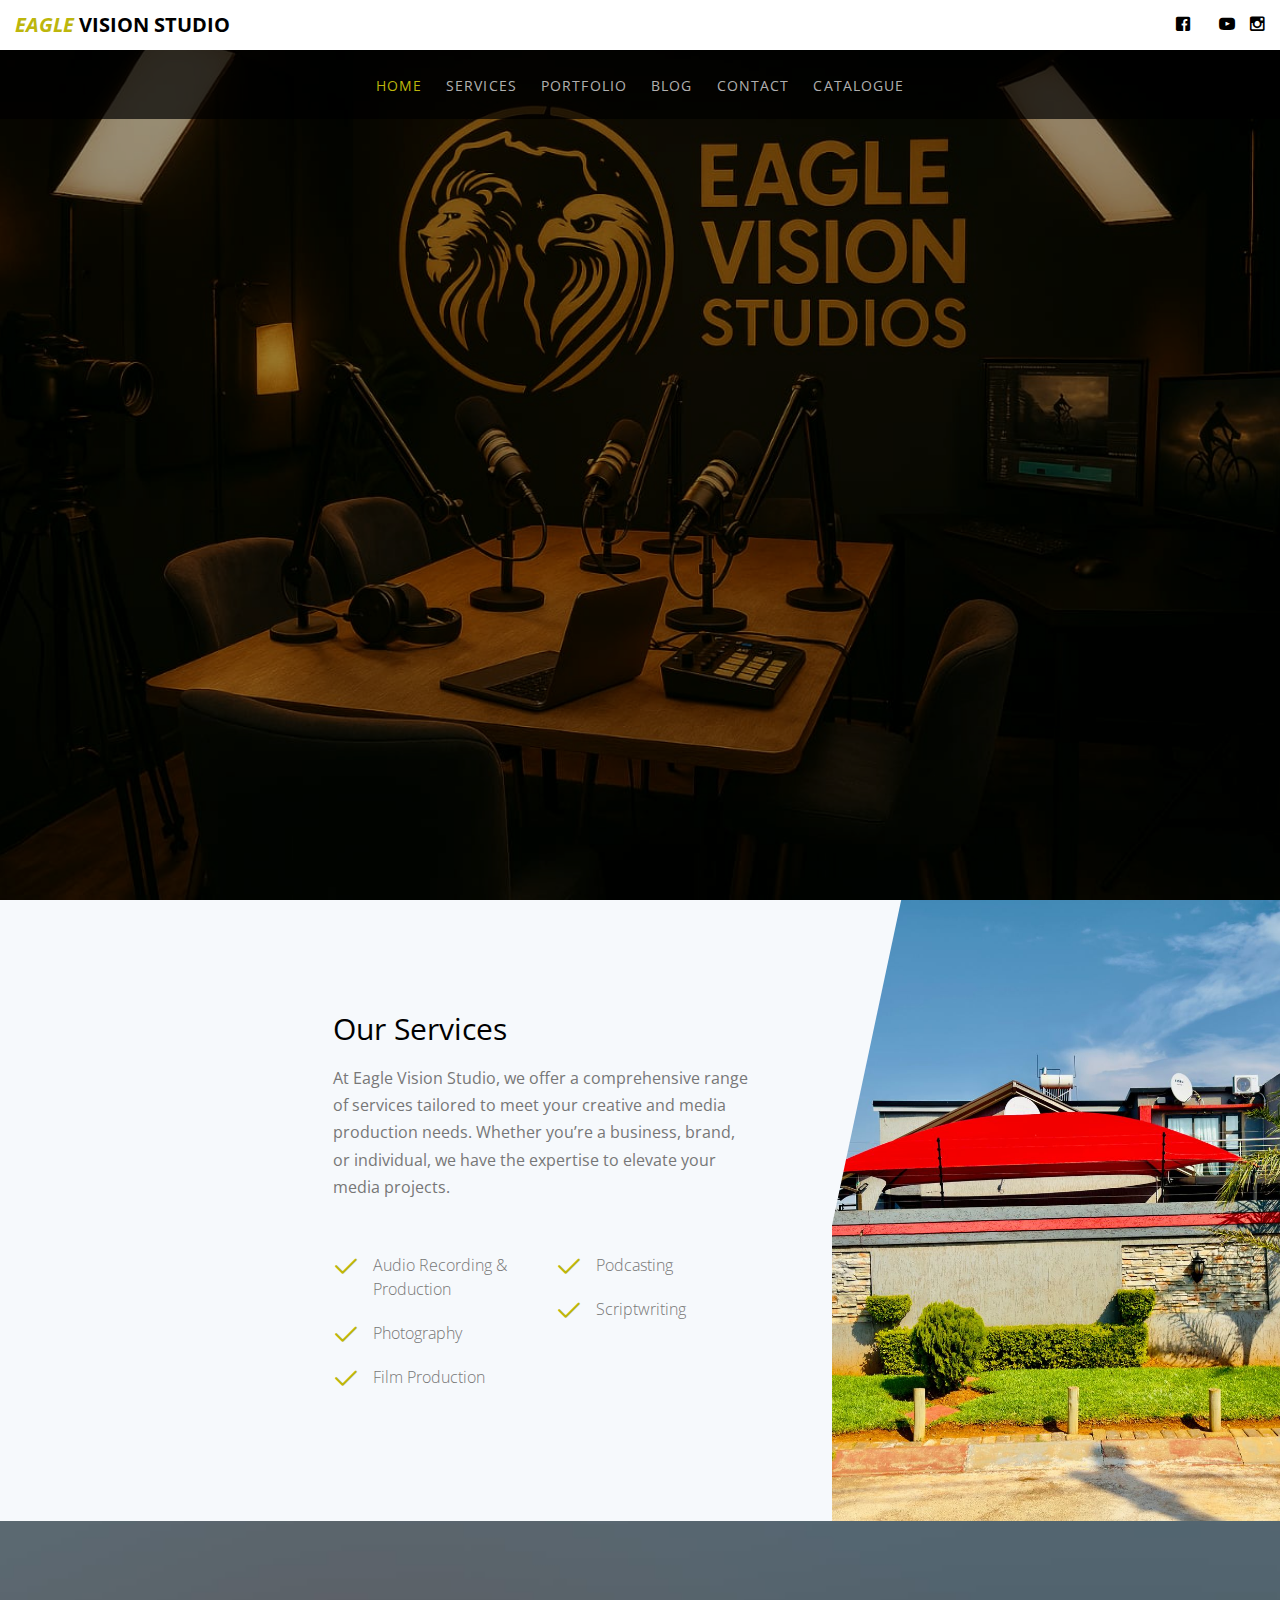
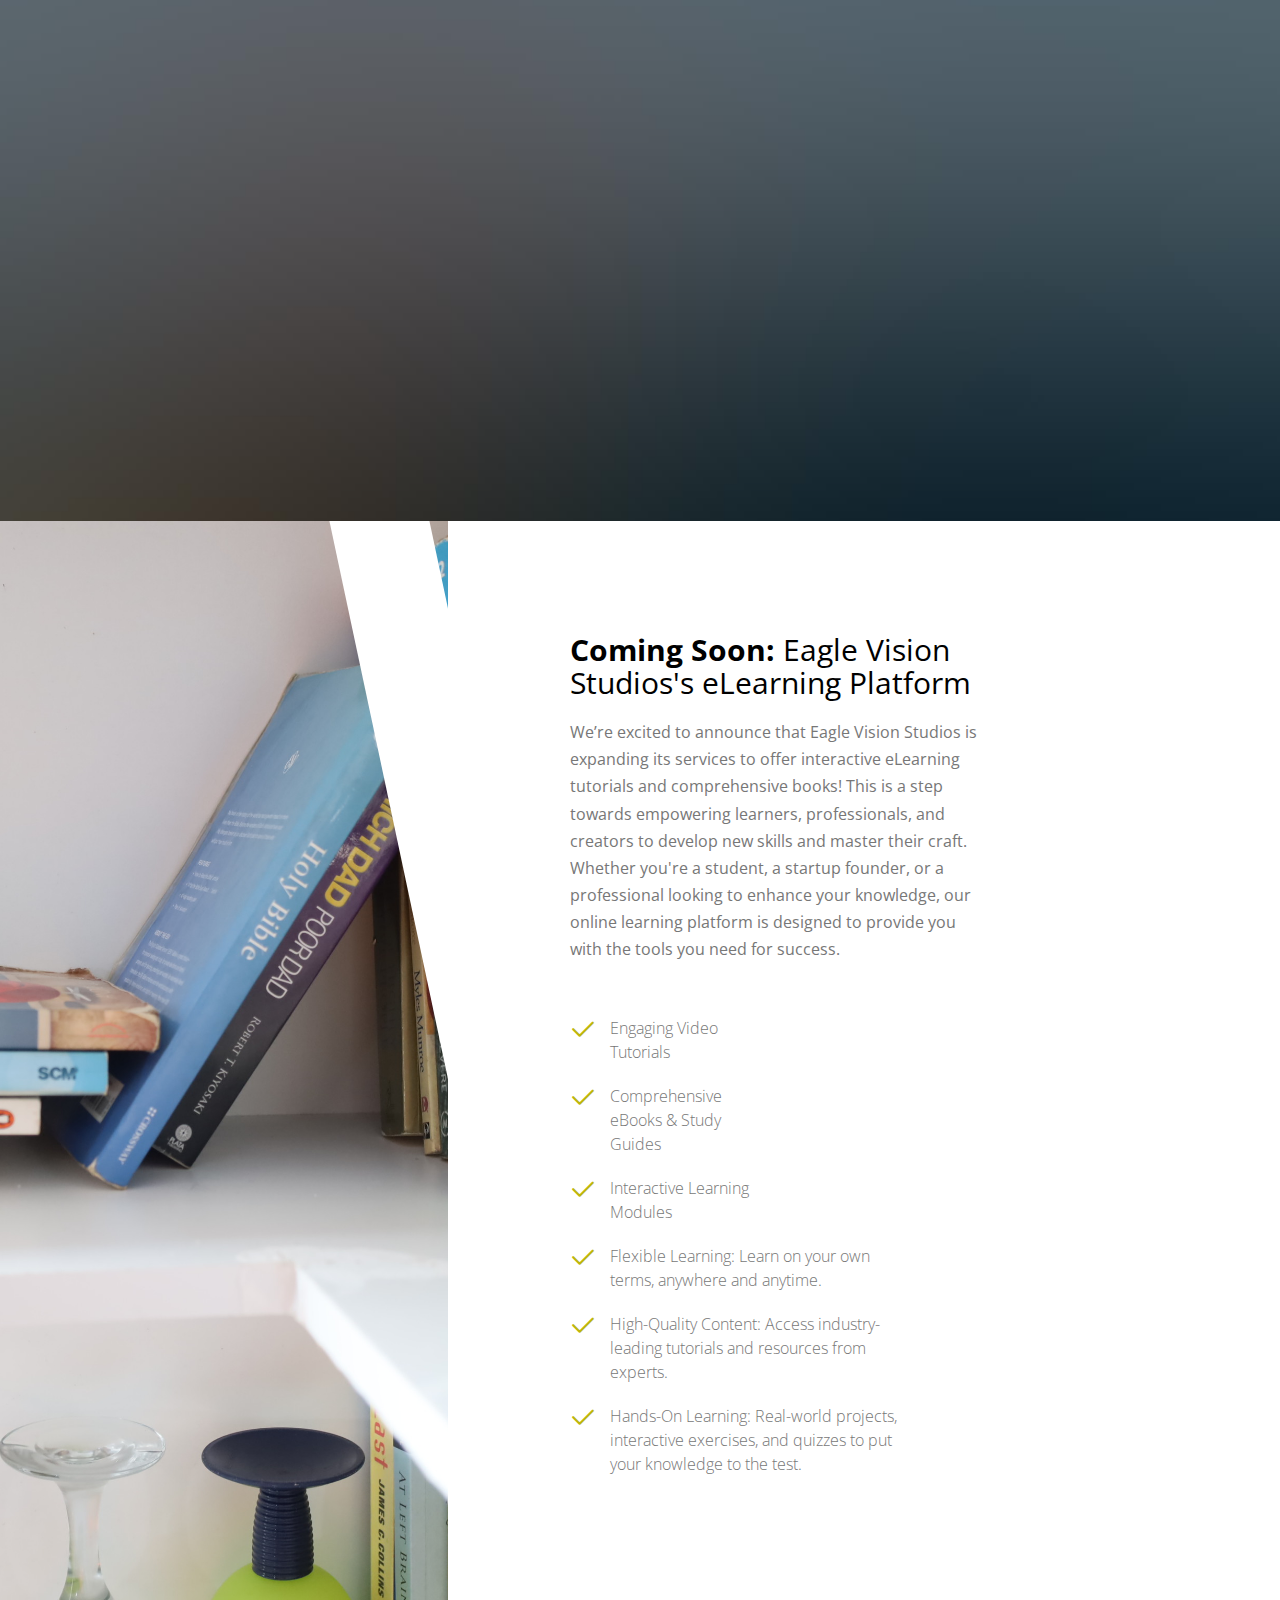
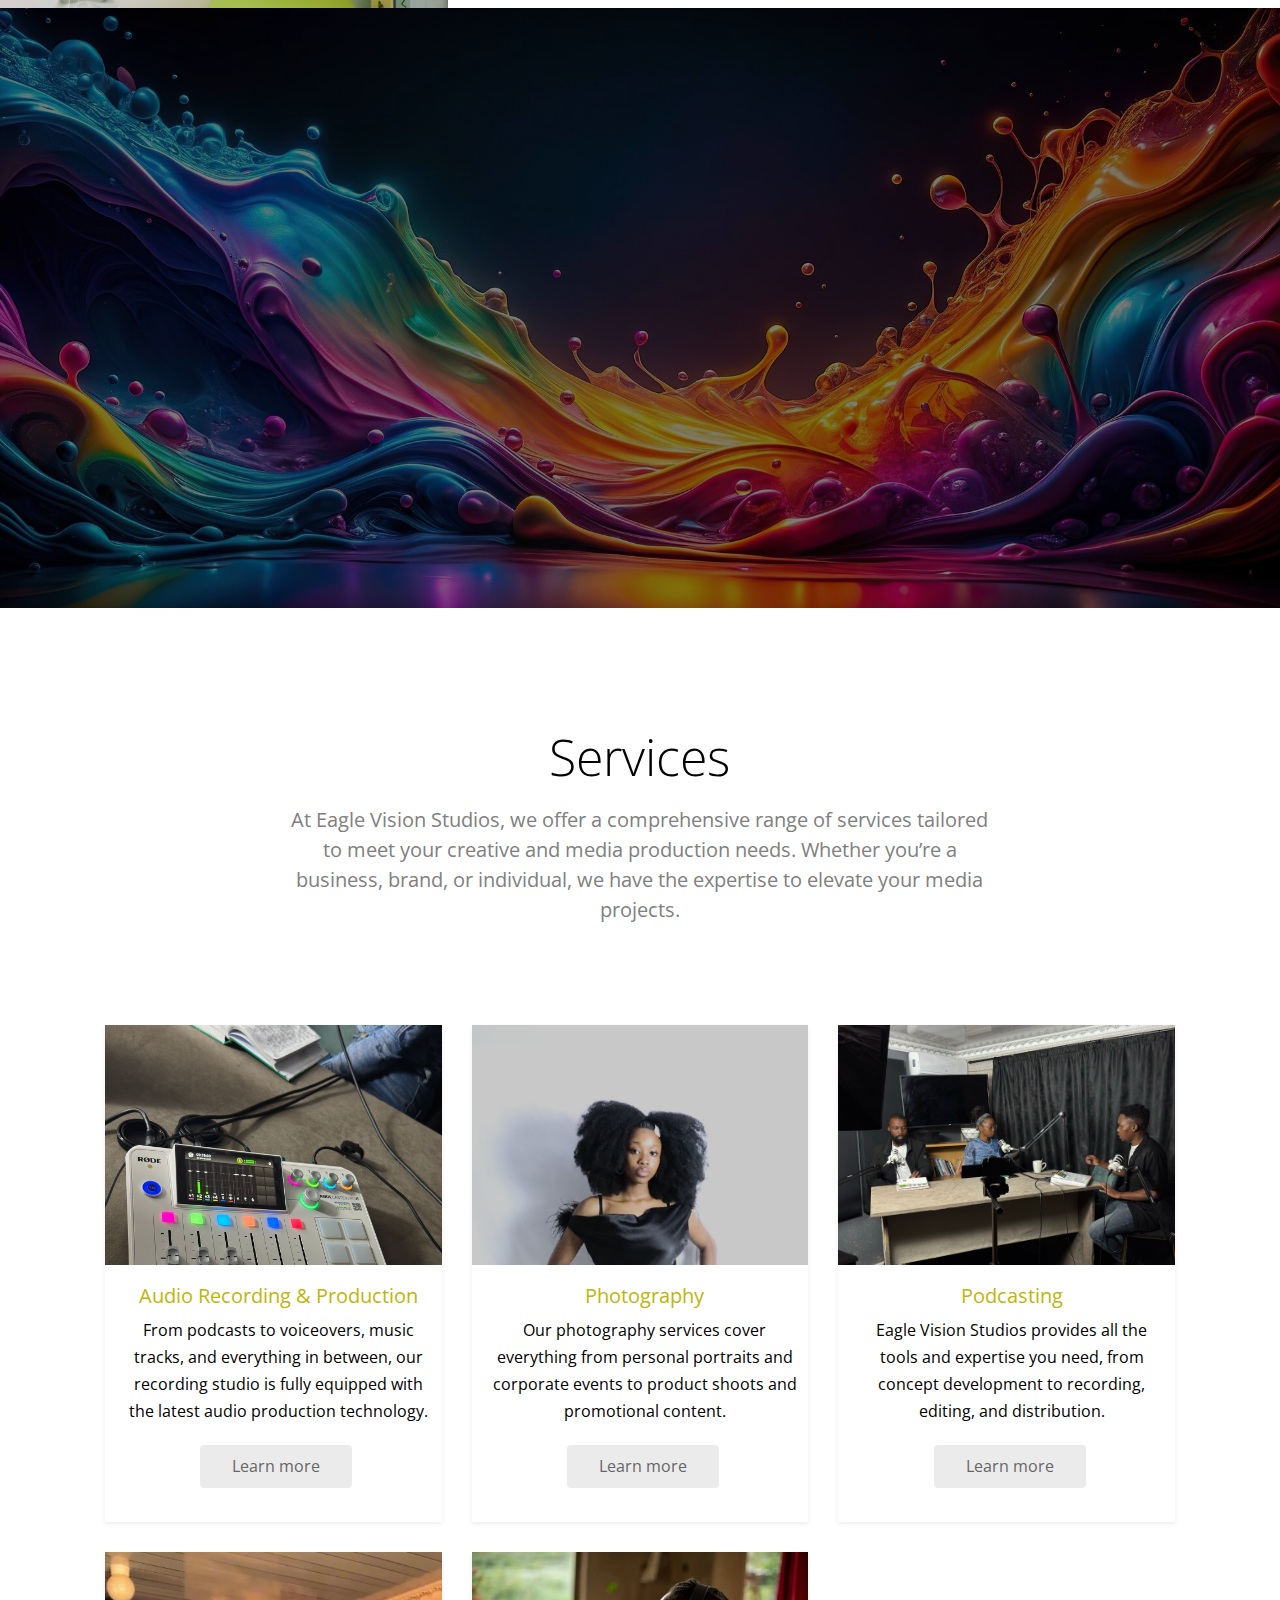
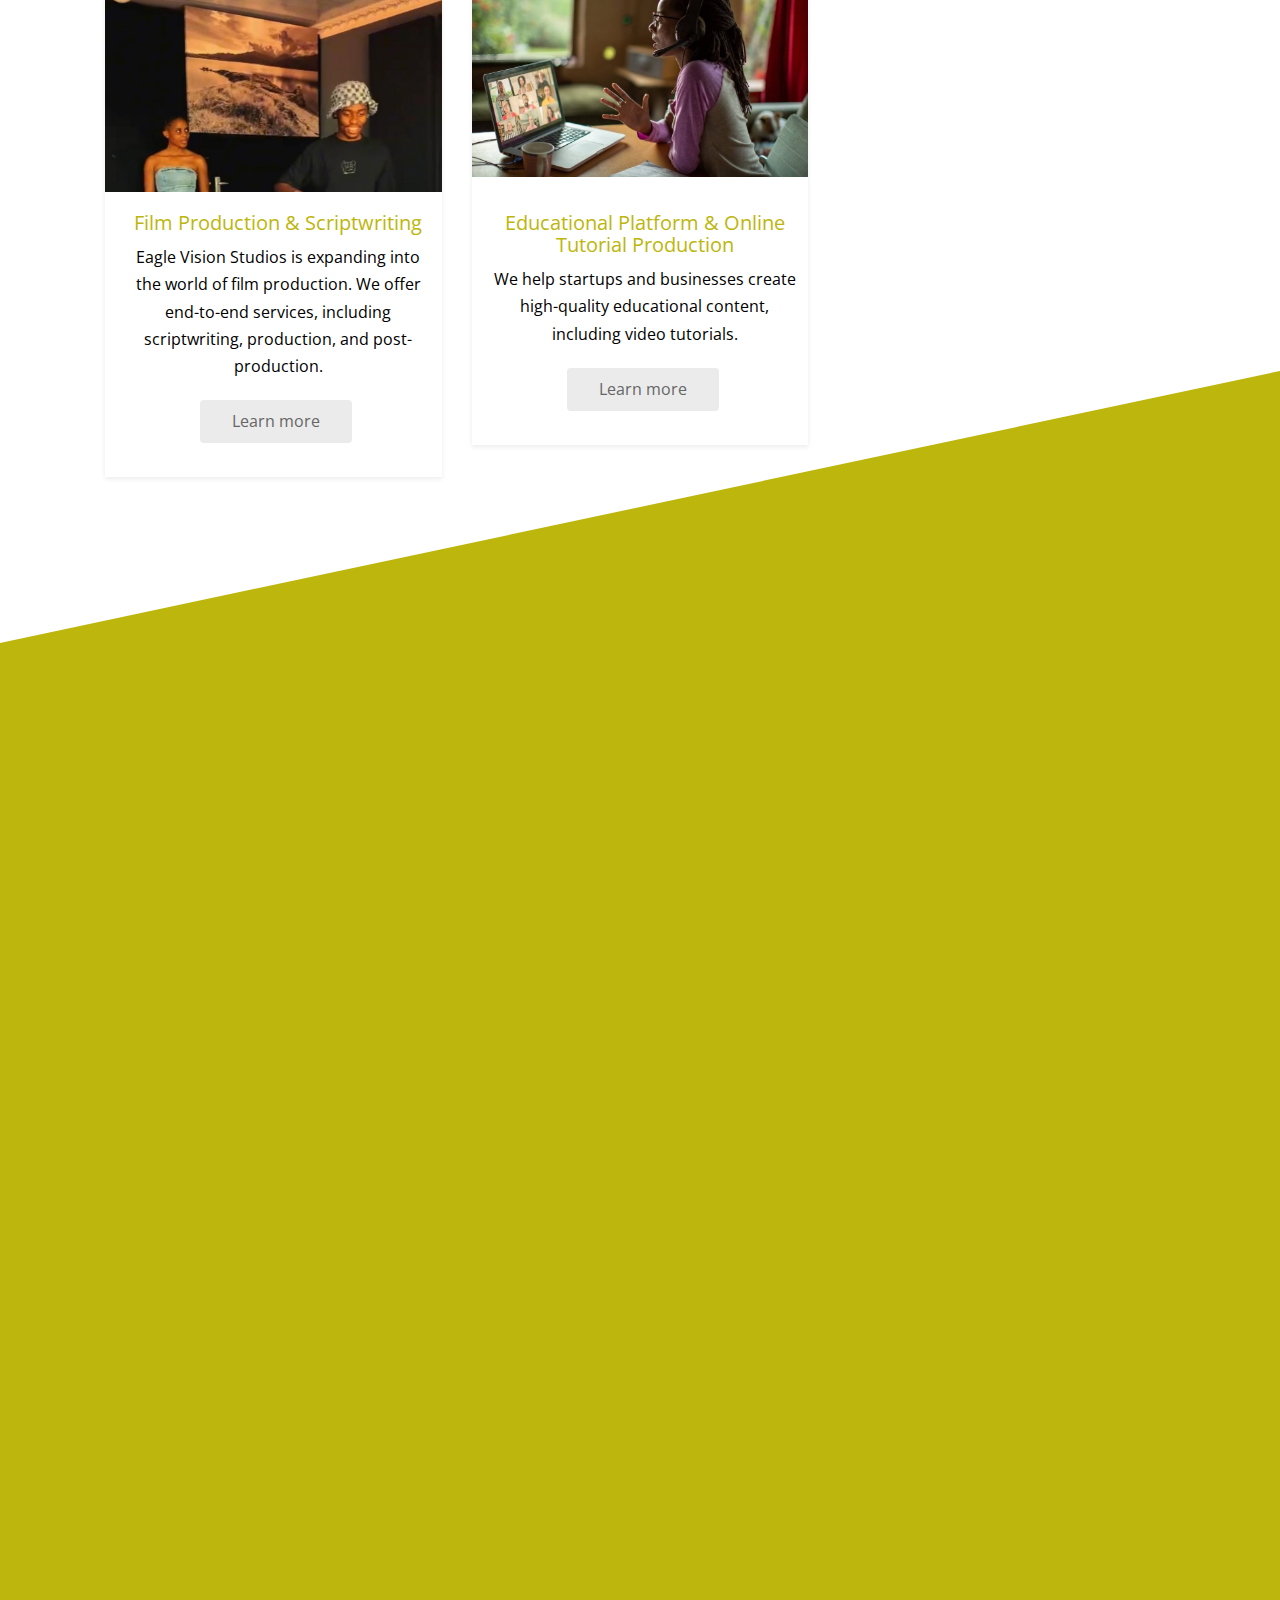
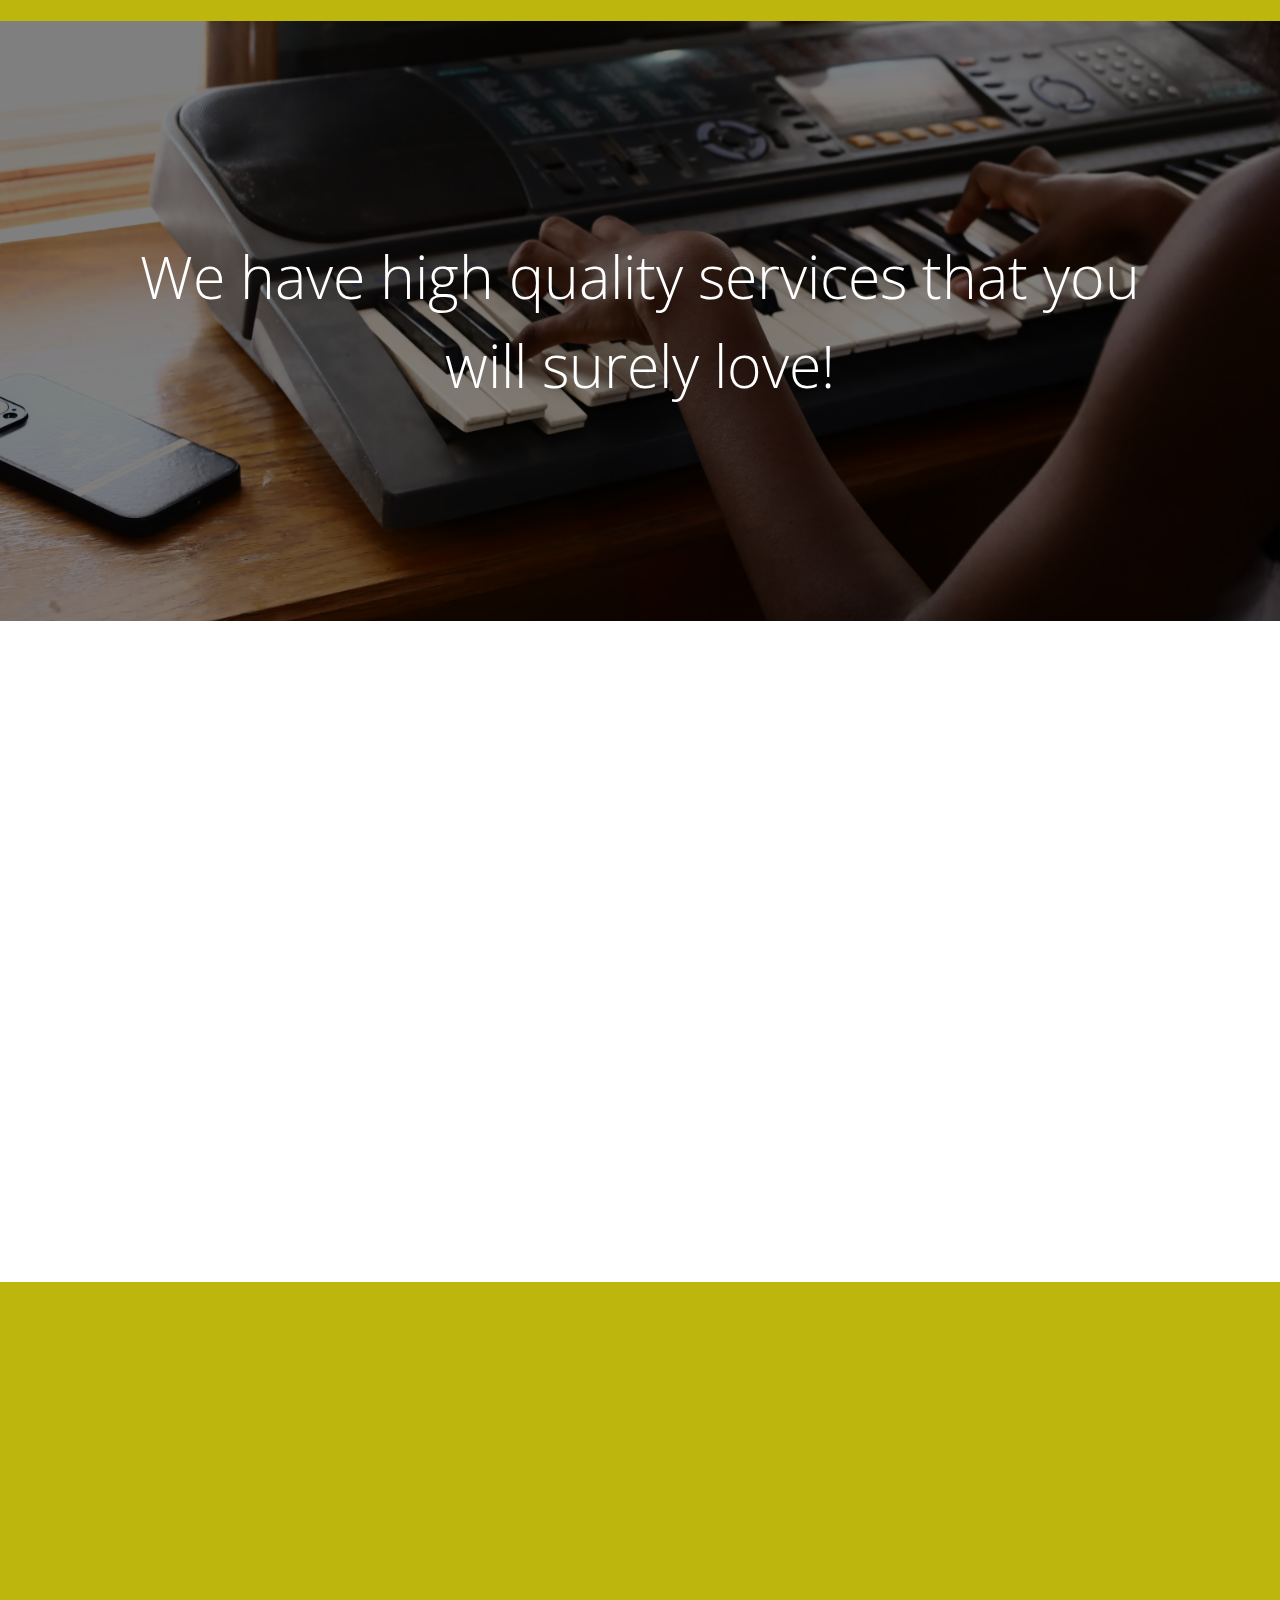
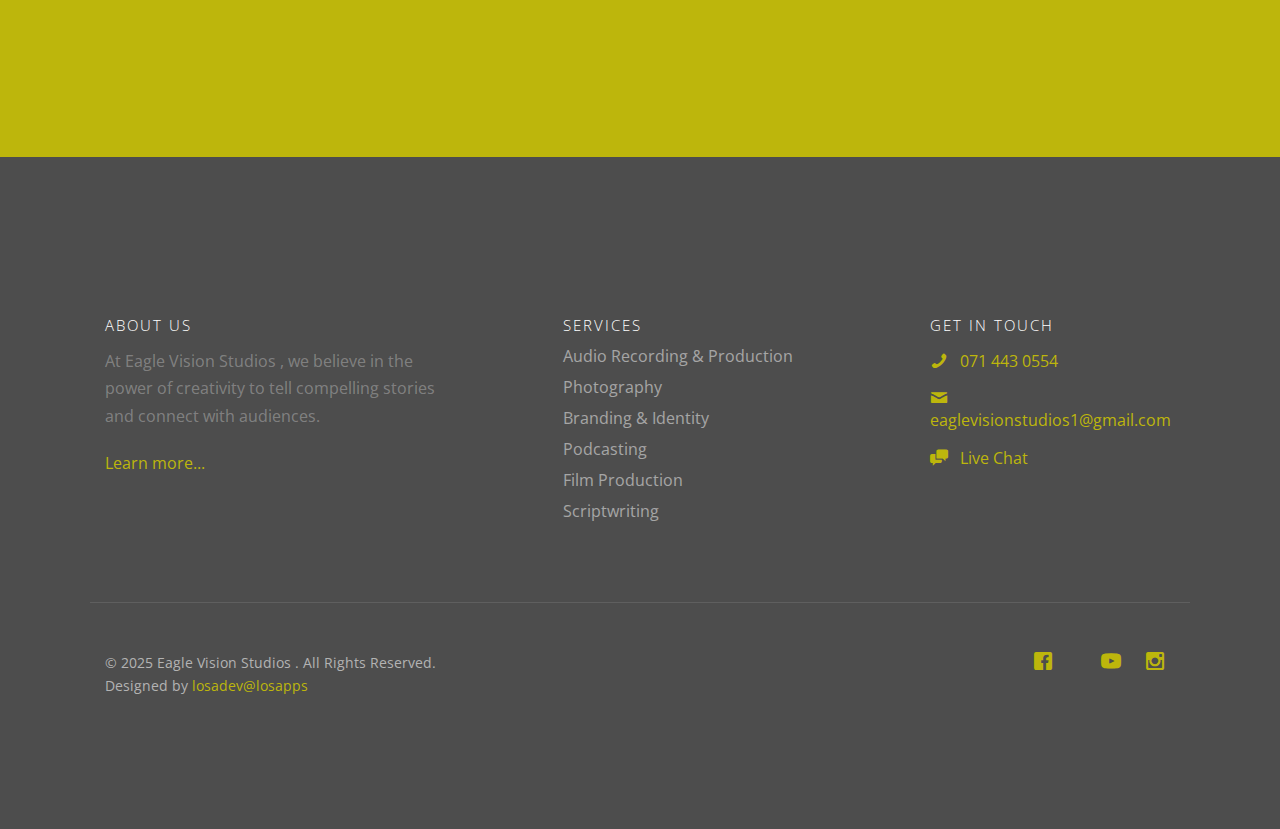
<file: index.html>
<!DOCTYPE HTML>
<!--
	Aesthetic by gettemplates.co
	Twitter: http://twitter.com/gettemplateco
	URL: http://gettemplates.co
-->
<html>
	<head>
	<meta charset="utf-8">
	<meta http-equiv="X-UA-Compatible" content="IE=edge">
	<title>Eagle Vision Studios </title>
	<meta name="viewport" content="width=device-width, initial-scale=1">
	<meta name="description" content="Free HTML5 Website Template by GetTemplates.co" />
	<meta name="keywords" content="free website templates, free html5, free template, free bootstrap, free website template, html5, css3, mobile first, responsive" />
	<meta name="author" content="GetTemplates.co" />

  	<!-- Facebook and Twitter integration -->
	<meta property="og:title" content=""/>
	<meta property="og:image" content=""/>
	<meta property="og:url" content=""/>
	<meta property="og:site_name" content=""/>
	<meta property="og:description" content=""/>
	<meta name="twitter:title" content="" />
	<meta name="twitter:image" content="" />
	<meta name="twitter:url" content="" />
	<meta name="twitter:card" content="" />

	<link href="https://fonts.googleapis.com/css?family=Open+Sans:300,400,700" rel="stylesheet">
	
	<!-- Animate.css -->
	<link rel="stylesheet" href="css/animate.css">
	<!-- Icomoon Icon Fonts-->
	<link rel="stylesheet" href="css/icomoon.css">
	<!-- Themify Icons-->
	<link rel="stylesheet" href="css/themify-icons.css">
	<!-- Bootstrap  -->
	<link rel="stylesheet" href="css/bootstrap.css">

	<!-- Magnific Popup -->
	<link rel="stylesheet" href="css/magnific-popup.css">

	<!-- Owl Carousel  -->
	<link rel="stylesheet" href="css/owl.carousel.min.css">
	<link rel="stylesheet" href="css/owl.theme.default.min.css">

	<!-- Theme style  -->
	<link rel="stylesheet" href="css/style.css">

	<!-- Modernizr JS -->
	<script src="js/modernizr-2.6.2.min.js"></script>
	
	<!-- FOR IE9 below -->

	</head>
	<body>
		
	<div class="gtco-loader"></div>

	<div id="page">
	
	<div class="page-inner">

	<div id="head-top" style="position: absolute; width: 100%; top: 0; ">
		<div class="gtco-top">
			<div class="container-fluid">
				<div class="row">
					<div class="col-md-6 col-xs-6">
						<div id="gtco-logo"><a href="index.html"><em>Eagle </em> Vision  Studio</a></div>
					</div>
					<div class="col-md-6 col-xs-6 social-icons">
						<ul class="gtco-social-top">
							<!-- Facebook Link -->
							<li><a href="https://www.facebook.com/yourpage" target="_blank" title="Facebook"><i class="icon-facebook"></i></a></li>
						
							<!-- TikTok Link -->
							<li><a href="https://www.tiktok.com/@eaglevision81?_t=ZM-8vACI4nL02Y&_r=1" target="_blank" title="TikTok"><i class="icon-tiktok"></i></a></li>
						
							<!-- YouTube Link -->
							<li><a href="https://youtube.com/@eaglevisionstudios1?si=TKnQsKtC8wxc41n-" target="_blank" title="YouTube"><i class="icon-youtube"></i></a></li>
						
							<!-- Instagram Link -->
							<li><a href="https://www.instagram.com/eagle_vision_studios?utm_source=qr" target="_blank" title="Instagram"><i class="icon-instagram"></i></a></li>
						</ul>
						
					</div>
				</div>
			</div>	
		</div>
		<nav class="gtco-nav sticky-banner" role="navigation">
			<div class="gtco-container">
				
				<div class="row">
					<div class="col-xs-12 text-center menu-1">
						<ul>
							<li class="active"><a href="index.html">Home</a></li>
							<li class="has-dropdown">
								<a href="services.html">Services</a>
								<!-- <ul class="dropdown">
									<li><a href="#">Branding</a></li>
									<li><a href="#">Development</a></li>
									<li><a href="#">Web Design</a></li>
									<li><a href="#">Marketing</a></li>
								</ul> -->
							</li>
							<li><a href="portfolio.html">Portfolio</a></li>
							<li><a href="blog.html">Blog</a></li>
							<li><a href="contact.html">Contact</a></li>
							<li><a href="pricelist.html">Catalogue</a></li>
						</ul>
					</div>
				</div>
				
			</div>
		</nav>
	</div>
	
	<header id="gtco-header" class="gtco-cover gtco-cover-md" role="banner" style="background-image: url(images/main-eagle.jpeg)" data-stellar-background-ratio="0.5">
		<div class="overlay"></div>
		<div class="gtco-container">
			<div class="row row-mt-15em">
				<!-- <div class="col-md-12 mt-text text-center animate-box" data-animate-effect="fadeInUp">
					<h1><b> Eagle Vision </b>
						<br>
						<strong>Studios</strong></h1>
					<h2></h2>
 				</div> -->
			</div>
		</div>
	</header>

	<div class="flex-section gtco-gray-bg">
		<div class="col-1">
			<div class="text">

				<div class="row row-pb-sm">
					<div class="col-md-12">
					<h2>Our Services</h2>
						<p>
							At Eagle Vision  Studio, we offer a comprehensive range of services tailored to meet your creative and media production needs. Whether you’re a business, brand, or individual, we have the expertise to elevate your media projects.
						</p>
					</div>
				</div>
				<div class="row">
					<div class="col-md-6">
						<ul class="check-li">
							<li>Audio Recording & Production</li>
							<li>Photography</li>
							<li>Film Production</li>
						</ul>
					</div>
					<div class="col-md-6">
						<ul class="check-li">
							<li>Podcasting</li>
							<li>Scriptwriting</li>
						</ul>
					</div>
				</div>
			</div>
		</div>
		<div class="col-2 flex-img" style="background-image: url(images/hus-t.jpeg);"></div>
	</div>
	
	<div class="gtco-cover gtco-cover-sm" style="background-image: url(images/img_bg_2.jpg)" data-stellar-background-ratio="0.5">
		<div class="overlay"></div>
		<div class="gtco-container text-center">
			<div class="display-t">
				<div class="display-tc">
					<h1 class="animate-box">Never Stop Learning</h1>
				</div>	
			</div>
		</div>
	</div>

	<div class="flex-section reverse">
		<div class="col-1">
			<div class="text">

				<div class="row row-pb-sm">
					<div class="col-md-12">
						<h2><b>Coming Soon:</b> Eagle Vision Studios's eLearning Platform</h2>
					<p>
						We’re excited to announce that Eagle Vision Studios is expanding its services to offer interactive eLearning tutorials and comprehensive books!
						This is a step towards empowering learners, professionals, and creators to develop new skills and master their craft.
						Whether you're a student, a startup founder, or a professional looking to enhance your knowledge, our online learning platform is designed to provide you with the tools you need for success.
					</p>
					</div>
				</div>
				<div class="row">
					<div class="col-md-6">
						<ul class="check-li">
							<li>Engaging Video Tutorials</li>
							<li>Comprehensive eBooks & Study Guides</li>
							<li>Interactive Learning Modules</li>
						</ul>
					</div>
					<div class="col-md-10">
						<ul class="check-li">
							<li>Flexible Learning: Learn on your own terms, anywhere and anytime.</li>
							<li>High-Quality Content: Access industry-leading tutorials and resources from experts.</li>
							<li>Hands-On Learning: Real-world projects, interactive exercises, and quizzes to put your knowledge to the test.</li>
						</ul>
					</div>
				</div>
				
			</div>
		</div>
		<div class="col-2 flex-img" style="background-image: url(images/books.JPG);"></div>
	</div>

	<div class="gtco-cover gtco-cover-sm" style="background-image: url(images/quality_bg.jpg)" data-stellar-background-ratio="0.5">
		<div class="overlay"></div>
		<div class="gtco-container text-center">
			<div class="display-t">
				<div class="display-tc">
					<h1 class="animate-box">Quality Over Quantity</h1>
				</div>	
			</div>
		</div>
	</div>
	
	<div class="overflow-hid"> 
		<div class="gtco-section">
			<div class="gtco-container">
				<div class="row">
					<div class="col-md-8 col-md-offset-2 text-center gtco-heading">
						<h2>Services</h2>
						<p>
							At Eagle Vision Studios, we offer a comprehensive range of services tailored to meet your creative and media production needs. Whether you’re a business, brand, or individual, we have the expertise to elevate your media projects.
						</p>
					</div>
				</div>
				<div class="row">

					<div class="col-lg-4 col-md-4 col-sm-6">
						<a href="#" class="gtco-card-item">
							<figure>
								<div class="overlay"><i class="ti-plus"></i></div>
								<img src="images/aud-t.jpeg" alt="Image" class="img-responsive">
							</figure>
							<div class="gtco-text">
								<h2>Audio Recording & Production</h2>
								<p>From podcasts to voiceovers, music tracks, and everything in between, our recording studio is fully equipped with the latest audio production technology. </p>
								<p><span class="btn btn-primary">Learn more</span></p>
							</div>
						</a>
					</div>
					<div class="col-lg-4 col-md-4 col-sm-6">
						<a href="#" class="gtco-card-item">
							<figure>
								<div class="overlay"><i class="ti-plus"></i></div>
								<img src="images/pht-t.jpeg" alt="Image" class="img-responsive">
							</figure>
							<div class="gtco-text">
								<h2>Photography</h2>
								<p>Our photography services cover everything from personal portraits and corporate events to product shoots and promotional content.</p>
								<p><span class="btn btn-primary">Learn more</span></p>
							</div>
						</a>
					</div>
					<div class="col-lg-4 col-md-4 col-sm-6">
						<a href="#" class="gtco-card-item">
							<figure>
								<div class="overlay"><i class="ti-plus"></i></div>
								<img src="images/pod-t.jpeg" alt="Image" class="img-responsive">
							</figure>
							<div class="gtco-text">
								<h2>Podcasting</h2>
								<p>Eagle Vision Studios provides all the tools and expertise you need, from concept development to recording, editing, and distribution.</p>
								<p><span class="btn btn-primary">Learn more</span></p>
							</div>
						</a>
					</div>


					<div class="col-lg-4 col-md-4 col-sm-6">
						<a href="#" class="gtco-card-item">
							<figure>
								<div class="overlay"><i class="ti-plus"></i></div>
								<img src="images/film.jpeg" alt="Image" class="img-responsive">
							</figure>
							<div class="gtco-text">
								<h2>Film Production & Scriptwriting</h2>
								<p>Eagle Vision Studios is expanding into the world of film production. We offer end-to-end services, including scriptwriting, production, and post-production. </p>
								<p><span class="btn btn-primary">Learn more</span></p>
							</div>
						</a>
					</div> 

					<div class="col-lg-4 col-md-4 col-sm-6">
						<a href="#" class="gtco-card-item">
							<figure>
								<div class="overlay"><i class="ti-plus"></i></div>
								<img src="images/education_service.jpeg" alt="Image" class="img-responsive">
							</figure>
							<div class="gtco-text">
								<h2>Educational Platform & Online Tutorial Production</h2>
								<p>We help startups and businesses create high-quality educational content, including video tutorials.</p>
								<p><span class="btn btn-primary">Learn more</span></p>
							</div>
						</a>
					</div>

				</div>
			</div>
		</div>
		
		<div id="gtco-features" >
			<div class="gtco-container">
				<div class="row">
					<div class="col-md-8 col-md-offset-2 text-center gtco-heading animate-box">
						<h2>How We Work</h2>
						<p>At Eagle Vision Studios, we follow a simple, effective process to ensure that every project is completed with precision, creativity, and quality</p>
					</div>
				</div>
				<div class="row">
					<div class="col-md-4 col-sm-6">
						<div class="feature-center animate-box" data-animate-effect="fadeIn">
							<span class="icon">
								<i>1</i>
							</span>
							<h3>Discovery & Strategy</h3>
							<p>We begin by understanding your vision, goals, and requirements. Through consultations and research, we develop a tailored strategy that aligns with your brand, audience, and objectives.</p>
						</div>
					</div>
					<div class="col-md-4 col-sm-6">
						<div class="feature-center animate-box" data-animate-effect="fadeIn">
							<span class="icon">
								<i>2</i>
							</span>
							<h3>Creation & Production</h3>
							<p>Once we have a strategy in place, we move into the production phase. Our team works on crafting your educational content, whether it's video tutorials, e-learning modules, or branded training materials.</p>
						</div>
					</div>
					<div class="col-md-4 col-sm-6">
						<div class="feature-center animate-box" data-animate-effect="fadeIn">
							<span class="icon">
								<i>3</i>
							</span>
							<h3>Launch & Support</h3>
							<p>After creating the content, we help you launch it across the appropriate channels. Whether it's your website, social media, or an educational platform, we ensure smooth distribution and provide ongoing support to ensure success.</p>
						</div>
					</div>

				</div>
			</div>
		</div>
	</div>


	<div class="gtco-cover gtco-cover-sm" style="background-image: url(images/quality.JPG)"  data-stellar-background-ratio="0.5">
		<div class="overlay"></div>
		<div class="gtco-container text-center">
			<div class="display-t">
				<div class="display-tc">
					<h1>We have high quality services that you will surely love!</h1>
				</div>	
			</div>
		</div>
	</div>

	<div id="gtco-counter" class="gtco-section">
		<div class="gtco-container">

			<div class="row">
				<div class="col-md-8 col-md-offset-2 text-center gtco-heading animate-box">
					<h2>Facts</h2>
					<p>At Eagle Vision Studios, we pride ourselves on delivering top-tier media production services.
						We’ve helped numerous clients achieve their creative goals. Here’s a look at some facts about our work, impacts &amp; achievements.</p>
				</div>
			</div>

			<div class="row">
				
				<div class="col-md-3 col-sm-6 animate-box" data-animate-effect="fadeInUp">
					<div class="feature-center">
						<span class="counter js-counter" data-from="0" data-to="10" data-speed="5000" data-refresh-interval="50">1</span>
						<span class="counter-label">Clients</span>

					</div>
				</div>
				<div class="col-md-3 col-sm-6 animate-box" data-animate-effect="fadeInUp">
					<div class="feature-center">
						<span class="counter js-counter" data-from="0" data-to="25" data-speed="5000" data-refresh-interval="50">1</span>
						<span class="counter-label">Projects</span>
					</div>
				</div>
				<div class="col-md-3 col-sm-6 animate-box" data-animate-effect="fadeInUp">
					<div class="feature-center">
						<span class="counter js-counter" data-from="0" data-to="10" data-speed="5000" data-refresh-interval="50">1</span>
						<span class="counter-label">Experience</span>
					</div>
				</div>
				<div class="col-md-3 col-sm-6 animate-box" data-animate-effect="fadeInUp">
					<div class="feature-center">
						<span class="counter js-counter" data-from="0" data-to="12" data-speed="5000" data-refresh-interval="50">1</span>
						<span class="counter-label">Industries Covered</span>

					</div>
				</div>
					
			</div>
		</div>
	</div>

	

	<div id="gtco-subscribe">
		<div class="gtco-container">
			<div class="row animate-box">
				<div class="col-md-8 col-md-offset-2 text-center gtco-heading">
					<h2>Subscribe</h2>
					<p>By subscribing, you’ll be the first to know about industry trends, new services, and exclusive offers.</p>
				</div>
			</div>
			<div class="row animate-box">
				<div class="col-md-8 col-md-offset-2">
					<form class="form-inline">
						<div class="col-md-6 col-sm-6">
							<div class="form-group">
								<label for="email" class="sr-only">Email</label>
								<input type="email" class="form-control" id="email" placeholder="Your Email">
							</div>
						</div>
						<div class="col-md-6 col-sm-6">
							<button type="submit" class="btn btn-default btn-block">Subscribe</button>
						</div>
					</form>
				</div>
			</div>
		</div>
	</div>

	<footer id="gtco-footer" role="contentinfo">
		<div class="gtco-container">
			<div class="row row-p	b-md">

				<div class="col-md-4">
					<div class="gtco-widget">
						<h3>About Us</h3>
						<p>
							At Eagle Vision Studios , we believe in the power of creativity to tell compelling stories and connect with audiences.

						</p>
						<p><a href="#">Learn more...</a></p>
					</div>
				</div>

				<div class="col-md-4 col-md-push-1">
					<div class="gtco-widget">
						<h3>Services</h3>
						<ul class="gtco-footer-links">
							<li><a href="#">Audio Recording & Production
							</a></li>
							<li><a href="#">Photography</a></li>
							<li><a href="#">Branding &amp; Identity</a></li>
							<li><a href="#">Podcasting</a></li>
							<li><a href="#">Film Production</a></li>
							<li><a href="#">Scriptwriting</a></li>
						</ul>
					</div>
				</div>

				

				<div class="col-md-3 col-md-push-1">
					<div class="gtco-widget">
						<h3>Get In Touch</h3>
						<ul class="gtco-quick-contact">
							<li><a href="#"><i class="icon-phone"></i> 071 443 0554</a></li>
							<li><a href="#"><i class="icon-mail2"></i> eaglevisionstudios1@gmail.com</a></li>
							<li><a href="#"><i class="icon-chat"></i> Live Chat</a></li>
						</ul>
					</div>
				</div>

			</div>

			<div class="row copyright">
				<div class="col-md-12">
					<p class="pull-left">
						<small class="block">&copy; 2025 Eagle Vision Studios . All Rights Reserved.</small>
						<small class="block">Designed by <a href="http://GetTemplates.co/" target="_blank">losadev@losapps</a><a href="http://unsplash.com/" target="_blank"></a></small>
					</p>
					<p class="pull-right">
						<ul class="gtco-social-icons pull-right">

					<!-- Facebook Link -->
					<li><a href="https://www.facebook.com/share/1651HZBAhb/?mibextid=wwXIfr" target="_blank" title="Facebook"><i class="icon-facebook"></i></a></li>

					<!-- TikTok Link -->
					<li><a href="https://www.tiktok.com/@eaglevision81?_t=ZM-8vACI4nL02Y&_r=1" target="_blank" title="TikTok"><i class="icon-tiktok"></i></a></li>

					<!-- YouTube Link -->
					<li><a href="https://youtube.com/@eaglevisionstudios1?si=TKnQsKtC8wxc41n-" target="_blank" title="YouTube"><i class="icon-youtube"></i></a></li>

					<!-- Instagram Link -->
					<li><a href="https://www.instagram.com/eagle_vision_studios?utm_source=qr" target="_blank" title="Instagram"><i class="icon-instagram"></i></a></li>
						</ul>
					</p>
				</div>
			</div>

		</div>
	</footer>
	</div>

	</div>

	<div class="gototop js-top">
		<a href="#" class="js-gotop"><i class="icon-arrow-up"></i></a>
	</div>
	
	<!-- jQuery -->
	<script src="js/jquery.min.js"></script>
	<!-- jQuery Easing -->
	<script src="js/jquery.easing.1.3.js"></script>
	<!-- Bootstrap -->
	<script src="js/bootstrap.min.js"></script>
	<!-- Waypoints -->
	<script src="js/jquery.waypoints.min.js"></script>
	<script src="js/sticky.js"></script>
	<!-- Carousel -->
	<script src="js/owl.carousel.min.js"></script>
	<!-- countTo -->
	<script src="js/jquery.countTo.js"></script>

	<!-- Stellar Parallax -->
	<script src="js/jquery.stellar.min.js"></script>

	<!-- Magnific Popup -->
	<script src="js/jquery.magnific-popup.min.js"></script>
	<script src="js/magnific-popup-options.js"></script>
	
	<!-- Main -->
	<script src="js/main.js"></script>

	</body>
</html>
</file>
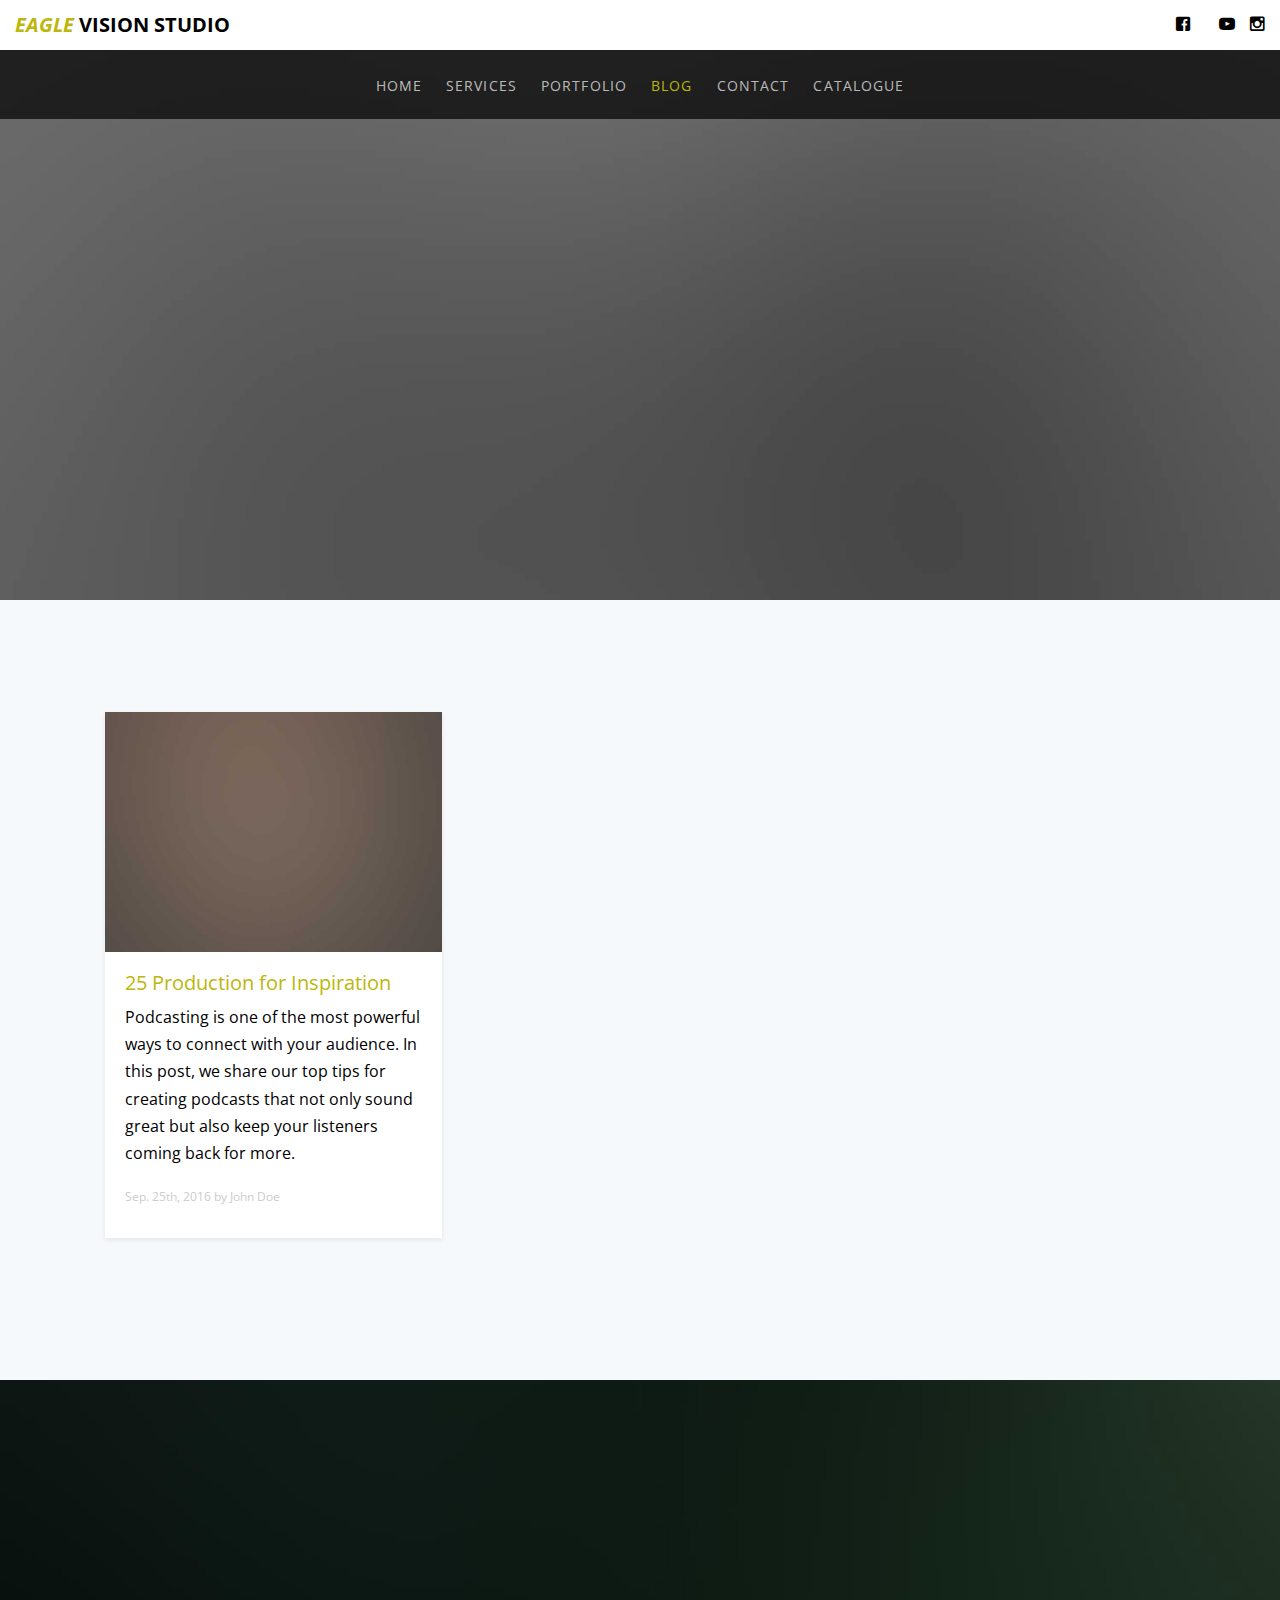
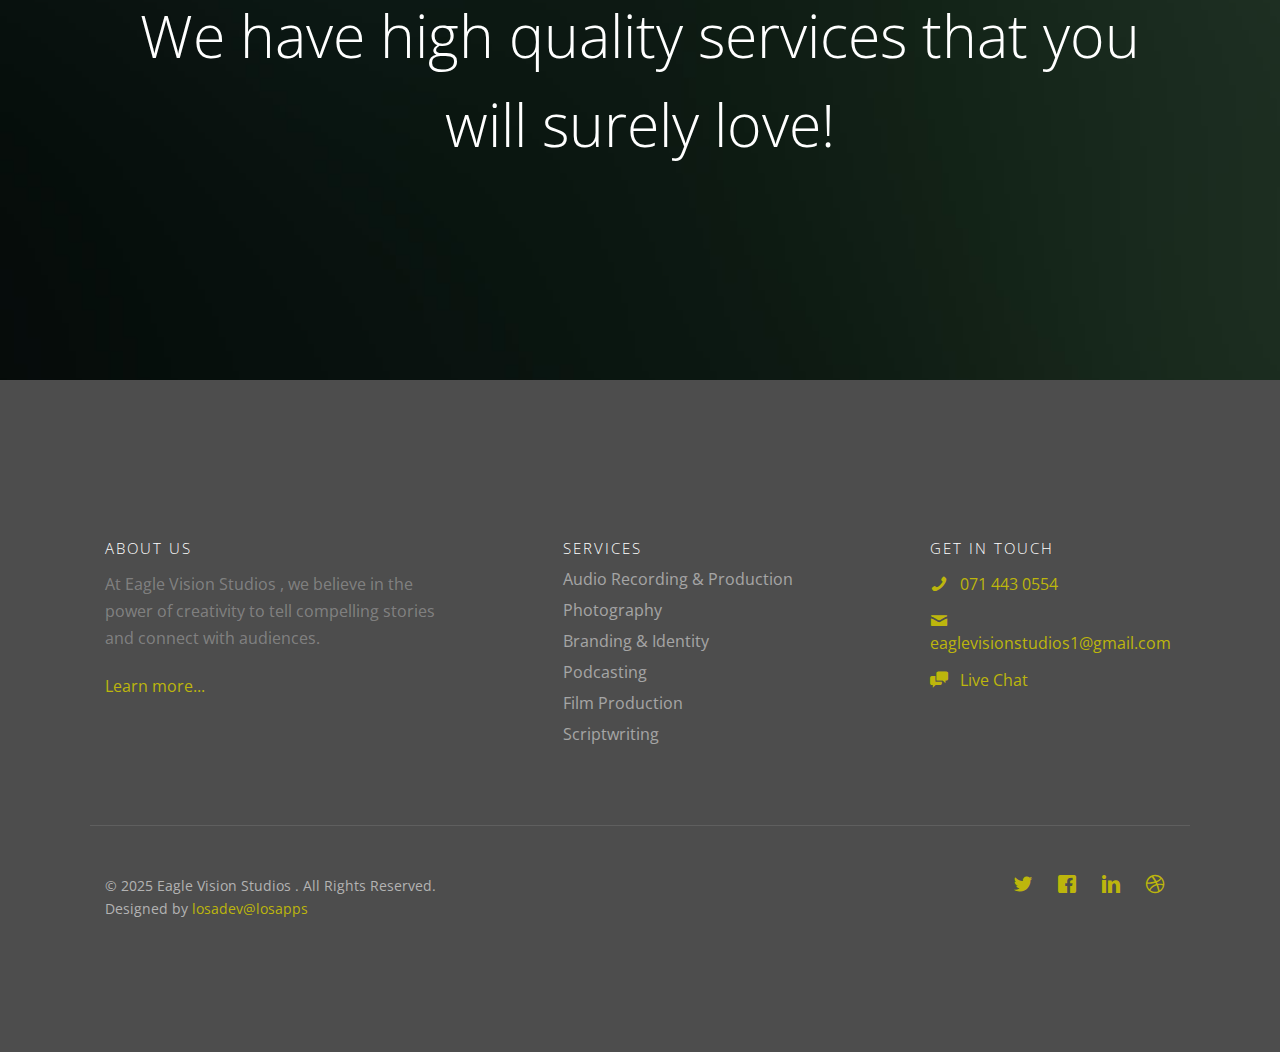
<file: blog.html>
<!DOCTYPE HTML>
<html>
	<head>
	<meta charset="utf-8">
	<meta http-equiv="X-UA-Compatible" content="IE=edge">
	<title>Eagle Vision Studios </title>
	<meta name="viewport" content="width=device-width, initial-scale=1">
	<meta name="description" content="Free HTML5 Website Template by GetTemplates.co" />
	<meta name="keywords" content="free website templates, free html5, free template, free bootstrap, free website template, html5, css3, mobile first, responsive" />
	<meta name="author" content="GetTemplates.co" />

  	<!-- Facebook and Twitter integration -->
	<meta property="og:title" content=""/>
	<meta property="og:image" content=""/>
	<meta property="og:url" content=""/>
	<meta property="og:site_name" content=""/>
	<meta property="og:description" content=""/>
	<meta name="twitter:title" content="" />
	<meta name="twitter:image" content="" />
	<meta name="twitter:url" content="" />
	<meta name="twitter:card" content="" />

	<link href="https://fonts.googleapis.com/css?family=Open+Sans:300,400,700" rel="stylesheet">
	
	<!-- Animate.css -->
	<link rel="stylesheet" href="css/animate.css">
	<!-- Icomoon Icon Fonts-->
	<link rel="stylesheet" href="css/icomoon.css">
	<!-- Themify Icons-->
	<link rel="stylesheet" href="css/themify-icons.css">
	<!-- Bootstrap  -->
	<link rel="stylesheet" href="css/bootstrap.css">

	<!-- Magnific Popup -->
	<link rel="stylesheet" href="css/magnific-popup.css">

	<!-- Owl Carousel  -->
	<link rel="stylesheet" href="css/owl.carousel.min.css">
	<link rel="stylesheet" href="css/owl.theme.default.min.css">

	<!-- Theme style  -->
	<link rel="stylesheet" href="css/style.css">

	<!-- Modernizr JS -->
	<script src="js/modernizr-2.6.2.min.js"></script>
	<!-- FOR IE9 below -->
	<!--[if lt IE 9]>
	<script src="js/respond.min.js"></script>
	<![endif]-->

	</head>
	<body>
		
	<div class="gtco-loader"></div>
	
	<div id="page">

	
	<div class="page-inner">

	<div id="head-top" style="position: absolute; width: 100%; top: 0; ">
		<div class="gtco-top">
			<div class="container-fluid">
				<div class="row">
					<div class="col-md-6 col-xs-6">
						<div id="gtco-logo"><a href="index.html"><em>Eagle </em> Vision  Studio</a></div>
					</div>
					<div class="col-md-6 col-xs-6 social-icons">
						<ul class="gtco-social-top">
							<!-- Facebook Link -->
							<li><a href="https://www.facebook.com/yourpage" target="_blank" title="Facebook"><i class="icon-facebook"></i></a></li>
						
							<!-- TikTok Link -->
							<li><a href="https://www.tiktok.com/@eaglevision81?_t=ZM-8vACI4nL02Y&_r=1" target="_blank" title="TikTok"><i class="icon-tiktok"></i></a></li>
						
							<!-- YouTube Link -->
							<li><a href="https://youtube.com/@eaglevisionstudios1?si=TKnQsKtC8wxc41n-" target="_blank" title="YouTube"><i class="icon-youtube"></i></a></li>
						
							<!-- Instagram Link -->
							<li><a href="https://www.instagram.com/eagle_vision_studios?utm_source=qr" target="_blank" title="Instagram"><i class="icon-instagram"></i></a></li>
						</ul>
					</div>
				</div>
			</div>	
		</div>
		<nav class="gtco-nav sticky-banner" role="navigation">
			<div class="gtco-container">
				
				<div class="row">
					<div class="col-xs-12 text-center menu-1">
						<ul>
							<li><a href="index.html">Home</a></li>
							<li class="has-dropdown">
								<a href="services.html">Services</a>
													<!-- <ul class="dropdown">
									<li><a href="#">Branding</a></li>
									<li><a href="#">Development</a></li>
									<li><a href="#">Web Design</a></li>
									<li><a href="#">Marketing</a></li>
								</ul> -->
							</li>
							<li><a href="portfolio.html">Portfolio</a></li>
							<li class="active"><a href="blog.html">Blog</a></li>
							<li><a href="contact.html">Contact</a></li>
							<li><a href="pricelist.html">Catalogue</a></li>

						</ul>
					</div>
				</div>
				
			</div>
		</nav>
	</div>
	
	<header id="gtco-header" class="gtco-cover gtco-cover-sm" role="banner" style="background-image: url(images/img_bg_4.jpg)" data-stellar-background-ratio="0.5">
		<div class="overlay"></div>
		<div class="gtco-container">
			<div class="row row-mt-15em">
				<div class="col-md-7 mt-text text-left animate-box" data-animate-effect="fadeInUp">
					<h1>Our <strong>Blog</strong></h1>	
					<h2>Welcome to the Eagle Vision Studios Blog, where we share industry insights, creative tips, and updates from the world of media production &amp; storytelling.</h2>
				</div>
			</div>
		</div>
	</header>

	<div class="gtco-section gtco-gray-bg">
		<div class="gtco-container">
			<div class="row">

				<div class="col-lg-4 col-md-4 col-sm-6">
					<a href="#" class="gtco-card-item">
						<figure>
							<div class="overlay"><i class="ti-plus"></i></div>
							<img src="images/img_1.jpg" alt="Image" class="img-responsive">
						</figure>
						<div class="gtco-text text-left">
							<h2>25 Production for Inspiration</h2>
							<p>Podcasting is one of the most powerful ways to connect with your audience. In this post, we share our top tips for creating podcasts that not only sound great but also keep your listeners coming back for more. </p>
							<p class="gtco-category">Sep. 25th, 2016 by John Doe</p>
						</div>
					</a>
				</div>
<!-- 
				<div class="col-lg-4 col-md-4 col-sm-6">
					<a href="#" class="gtco-card-item">
						<figure>
							<div class="overlay"><i class="ti-plus"></i></div>
							<img src="images/img_2.jpg" alt="Image" class="img-responsive">
						</figure>
						<div class="gtco-text text-left">
							<h2>Creative and Trending Website Portfolio</h2>
							<p>Far far away, behind the word mountains, far from the countries Vokalia..</p>
							<p class="gtco-category">Sep. 25th, 2016 by John Doe</p>
						</div>
					</a>
				</div>
				<div class="clearfix visible-sm-block"></div>

				<div class="col-lg-4 col-md-4 col-sm-6">
					<a href="#" class="gtco-card-item">
						<figure>
							<div class="overlay"><i class="ti-plus"></i></div>
							<img src="images/img_3.jpg" alt="Image" class="img-responsive">
						</figure>
						<div class="gtco-text text-left">
							<h2>Site of The Month</h2>
							<p>Far far away, behind the word mountains, far from the countries Vokalia..</p>
							<p class="gtco-category">Sep. 25th, 2016 by John Doe</p>
						</div>
					</a>
				</div>

				<div class="clearfix visible-lg-block visible-md-block"></div>

				<div class="col-lg-4 col-md-4 col-sm-6">
					<a href="#" class="gtco-card-item">
						<figure>
							<div class="overlay"><i class="ti-plus"></i></div>
							<img src="images/img_1.jpg" alt="Image" class="img-responsive">
						</figure>
						<div class="gtco-text text-left">
							<h2>25 Minimal Web Design for Inspiration</h2>
							<p>Far far away, behind the word mountains, far from the countries Vokalia..</p>
							<p class="gtco-category">Sep. 25th, 2016 by John Doe</p>
						</div>
					</a>
				</div>

				<div class="clearfix visible-sm-block"></div>

				<div class="col-lg-4 col-md-4 col-sm-6">
					<a href="#" class="gtco-card-item">
						<figure>
							<div class="overlay"><i class="ti-plus"></i></div>
							<img src="images/img_2.jpg" alt="Image" class="img-responsive">
						</figure>
						<div class="gtco-text text-left">
							<h2>Creative and Trending Website Portfolio</h2>
							<p>Far far away, behind the word mountains, far from the countries Vokalia..</p>
							<p class="gtco-category">Sep. 25th, 2016 by John Doe</p>
						</div>
					</a>
				</div>

				<div class="col-lg-4 col-md-4 col-sm-6">
					<a href="#" class="gtco-card-item">
						<figure>
							<div class="overlay"><i class="ti-plus"></i></div>
							<img src="images/img_3.jpg" alt="Image" class="img-responsive">
						</figure>
						<div class="gtco-text text-left">
							<h2>Site of The Month</h2>
							<p>Far far away, behind the word mountains, far from the countries Vokalia..</p>
							<p class="gtco-category">Sep. 25th, 2016 by John Doe</p>
						</div>
					</a>
				</div>

				<div class="clearfix visible-lg-block visible-md-block"></div>

				<div class="col-lg-4 col-md-4 col-sm-6">
					<a href="#" class="gtco-card-item">
						<figure>
							<div class="overlay"><i class="ti-plus"></i></div>
							<img src="images/img_1.jpg" alt="Image" class="img-responsive">
						</figure>
						<div class="gtco-text text-left">
							<h2>25 Minimal Web Design for Inspiration</h2>
							<p>Far far away, behind the word mountains, far from the countries Vokalia..</p>
							<p class="gtco-category">Sep. 25th, 2016 by John Doe</p>
						</div>
					</a>
				</div>

				<div class="col-lg-4 col-md-4 col-sm-6">
					<a href="#" class="gtco-card-item">
						<figure>
							<div class="overlay"><i class="ti-plus"></i></div>
							<img src="images/img_2.jpg" alt="Image" class="img-responsive">
						</figure>
						<div class="gtco-text text-left">
							<h2>Creative and Trending Website Portfolio</h2>
							<p>Far far away, behind the word mountains, far from the countries Vokalia..</p>
							<p class="gtco-category">Sep. 25th, 2016 by John Doe</p>
						</div>
					</a>
				</div>
				<div class="clearfix visible-sm-block"></div>

				<div class="col-lg-4 col-md-4 col-sm-6">
					<a href="#" class="gtco-card-item">
						<figure>
							<div class="overlay"><i class="ti-plus"></i></div>
							<img src="images/img_3.jpg" alt="Image" class="img-responsive">
						</figure>
						<div class="gtco-text text-left">
							<h2>Site of The Month</h2>
							<p>Far far away, behind the word mountains, far from the countries Vokalia..</p>
							<p class="gtco-category">Sep. 25th, 2016 by John Doe</p>
						</div>
					</a>
				</div>

				<div class="clearfix visible-lg-block visible-md-block"></div>

				<div class="col-lg-4 col-md-4 col-sm-6">
					<a href="#" class="gtco-card-item">
						<figure>
							<div class="overlay"><i class="ti-plus"></i></div>
							<img src="images/img_1.jpg" alt="Image" class="img-responsive">
						</figure>
						<div class="gtco-text text-left">
							<h2>25 Minimal Web Design for Inspiration</h2>
							<p>Far far away, behind the word mountains, far from the countries Vokalia..</p>
							<p class="gtco-category">Sep. 25th, 2016 by John Doe</p>
						</div>
					</a>
				</div>

				<div class="clearfix visible-sm-block"></div>

				<div class="col-lg-4 col-md-4 col-sm-6">
					<a href="#" class="gtco-card-item">
						<figure>
							<div class="overlay"><i class="ti-plus"></i></div>
							<img src="images/img_2.jpg" alt="Image" class="img-responsive">
						</figure>
						<div class="gtco-text text-left">
							<h2>Creative and Trending Website Portfolio</h2>
							<p>Far far away, behind the word mountains, far from the countries Vokalia..</p>
							<p class="gtco-category">Sep. 25th, 2016 by John Doe</p>
						</div>
					</a>
				</div>

				<div class="col-lg-4 col-md-4 col-sm-6">
					<a href="#" class="gtco-card-item">
						<figure>
							<div class="overlay"><i class="ti-plus"></i></div>
							<img src="images/img_3.jpg" alt="Image" class="img-responsive">
						</figure>
						<div class="gtco-text text-left">
							<h2>Site of The Month</h2>
							<p>Far far away, behind the word mountains, far from the countries Vokalia..</p>
							<p class="gtco-category">Sep. 25th, 2016 by John Doe</p>
						</div>
					</a>
				</div> -->

				<div class="clearfix visible-lg-block visible-md-block"></div>

			</div>
		</div>
	</div>

	
	
	<div class="gtco-cover gtco-cover-sm" style="background-image: url(images/img_bg_1.jpg)"  data-stellar-background-ratio="0.5">
		<div class="overlay"></div>
		<div class="gtco-container text-center">
			<div class="display-t">
				<div class="display-tc">
					<h1>We have high quality services that you will surely love!</h1>
				</div>	
			</div>
		</div>
	</div>


	<footer id="gtco-footer" role="contentinfo">
		<div class="gtco-container">
			<div class="row row-p	b-md">

				<div class="col-md-4">
					<div class="gtco-widget">
						<h3>About Us</h3>
						<p>
							At Eagle Vision Studios , we believe in the power of creativity to tell compelling stories and connect with audiences.

						</p>
						<p><a href="#">Learn more...</a></p>
					</div>
				</div>

				<div class="col-md-4 col-md-push-1">
					<div class="gtco-widget">
						<h3>Services</h3>
						<ul class="gtco-footer-links">
							<li><a href="#">Audio Recording & Production
							</a></li>
							<li><a href="#">Photography</a></li>
							<li><a href="#">Branding &amp; Identity</a></li>
							<li><a href="#">Podcasting</a></li>
							<li><a href="#">Film Production</a></li>
							<li><a href="#">Scriptwriting</a></li>
						</ul>
					</div>
				</div>

				

				<div class="col-md-3 col-md-push-1">
					<div class="gtco-widget">
						<h3>Get In Touch</h3>
						<ul class="gtco-quick-contact">
							<li><a href="#"><i class="icon-phone"></i> 071 443 0554</a></li>
							<li><a href="#"><i class="icon-mail2"></i> eaglevisionstudios1@gmail.com</a></li>
							<li><a href="#"><i class="icon-chat"></i> Live Chat</a></li>
						</ul>
					</div>
				</div>

			</div>

			<div class="row copyright">
				<div class="col-md-12">
					<p class="pull-left">
						<small class="block">&copy; 2025 Eagle Vision Studios . All Rights Reserved.</small>
						<small class="block">Designed by <a href="http://GetTemplates.co/" target="_blank">losadev@losapps</a><a href="http://unsplash.com/" target="_blank"></a></small>
					</p>
					<p class="pull-right">
						<ul class="gtco-social-icons pull-right">
							<li><a href="#"><i class="icon-twitter"></i></a></li>
							<li><a href="#"><i class="icon-facebook"></i></a></li>
							<li><a href="#"><i class="icon-linkedin"></i></a></li>
							<li><a href="#"><i class="icon-dribbble"></i></a></li>
						</ul>
					</p>
				</div>
			</div>

		</div>
	</footer>
	</div>

	</div>

	<div class="gototop js-top">
		<a href="#" class="js-gotop"><i class="icon-arrow-up"></i></a>
	</div>
	
	<!-- jQuery -->
	<script src="js/jquery.min.js"></script>
	<!-- jQuery Easing -->
	<script src="js/jquery.easing.1.3.js"></script>
	<!-- Bootstrap -->
	<script src="js/bootstrap.min.js"></script>
	<!-- Waypoints -->
	<script src="js/jquery.waypoints.min.js"></script>
	<script src="js/sticky.js"></script>
	<!-- Carousel -->
	<script src="js/owl.carousel.min.js"></script>
	<!-- countTo -->
	<script src="js/jquery.countTo.js"></script>

	<!-- Stellar Parallax -->
	<script src="js/jquery.stellar.min.js"></script>

	<!-- Magnific Popup -->
	<script src="js/jquery.magnific-popup.min.js"></script>
	<script src="js/magnific-popup-options.js"></script>
	
	<!-- Main -->
	<script src="js/main.js"></script>

	</body>
</html>
</file>
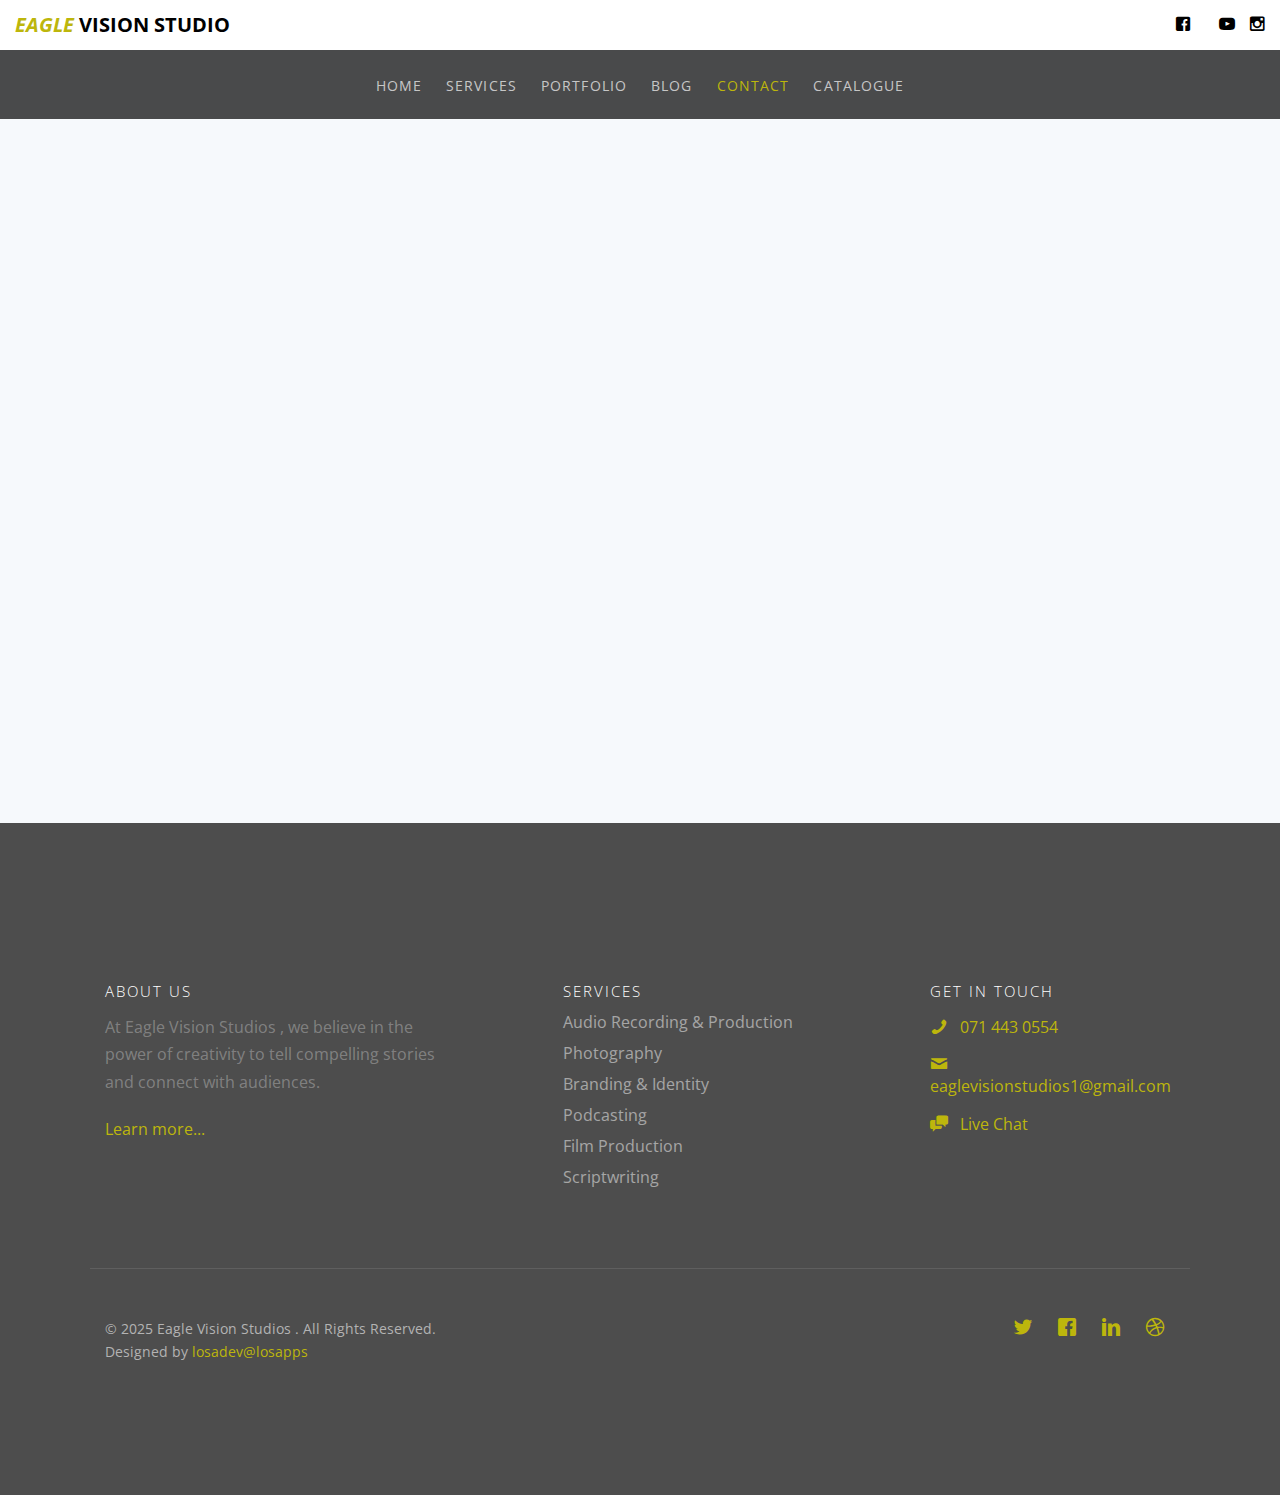
<file: contact.html>
<!DOCTYPE HTML>
<!--
	Aesthetic by gettemplates.co
	Twitter: http://twitter.com/gettemplateco
	URL: http://gettemplates.co
-->
<html>
	<head>
	<meta charset="utf-8">
	<meta http-equiv="X-UA-Compatible" content="IE=edge">
	<title>Eagle Vision Studios </title>
	<meta name="viewport" content="width=device-width, initial-scale=1">
	<meta name="description" content="Free HTML5 Website Template by GetTemplates.co" />
	<meta name="keywords" content="free website templates, free html5, free template, free bootstrap, free website template, html5, css3, mobile first, responsive" />
	<meta name="author" content="GetTemplates.co" />

  	<!-- Facebook and Twitter integration -->
	<meta property="og:title" content=""/>
	<meta property="og:image" content=""/>
	<meta property="og:url" content=""/>
	<meta property="og:site_name" content=""/>
	<meta property="og:description" content=""/>
	<meta name="twitter:title" content="" />
	<meta name="twitter:image" content="" />
	<meta name="twitter:url" content="" />
	<meta name="twitter:card" content="" />

	<link href="https://fonts.googleapis.com/css?family=Open+Sans:300,400,700" rel="stylesheet">
	
	<!-- Animate.css -->
	<link rel="stylesheet" href="css/animate.css">
	<!-- Icomoon Icon Fonts-->
	<link rel="stylesheet" href="css/icomoon.css">
	<!-- Themify Icons-->
	<link rel="stylesheet" href="css/themify-icons.css">
	<!-- Bootstrap  -->
	<link rel="stylesheet" href="css/bootstrap.css">

	<!-- Magnific Popup -->
	<link rel="stylesheet" href="css/magnific-popup.css">

	<!-- Owl Carousel  -->
	<link rel="stylesheet" href="css/owl.carousel.min.css">
	<link rel="stylesheet" href="css/owl.theme.default.min.css">

	<!-- Theme style  -->
	<link rel="stylesheet" href="css/style.css">

	<!-- Modernizr JS -->
	<script src="js/modernizr-2.6.2.min.js"></script>
	<!-- FOR IE9 below -->
	<!--[if lt IE 9]>
	<script src="js/respond.min.js"></script>
	<![endif]-->

	</head>
	<body>
		
	<div class="gtco-loader"></div>
	
	<div id="page">

	
	<div class="page-inner">

		<div id="head-top" style="position: absolute; width: 100%; top: 0; ">
			<div class="gtco-top">
				<div class="container-fluid">
					<div class="row">
						<div class="col-md-6 col-xs-6">
							<div id="gtco-logo"><a href="index.html"><em>Eagle </em> Vision  Studio</a></div>
						</div>
						<div class="col-md-6 col-xs-6 social-icons">
							<ul class="gtco-social-top">
								<!-- Facebook Link -->
								<li><a href="https://www.facebook.com/yourpage" target="_blank" title="Facebook"><i class="icon-facebook"></i></a></li>
							
								<!-- TikTok Link -->
								<li><a href="https://www.tiktok.com/@eaglevision81?_t=ZM-8vACI4nL02Y&_r=1" target="_blank" title="TikTok"><i class="icon-tiktok"></i></a></li>
							
								<!-- YouTube Link -->
								<li><a href="https://youtube.com/@eaglevisionstudios1?si=TKnQsKtC8wxc41n-" target="_blank" title="YouTube"><i class="icon-youtube"></i></a></li>
							
								<!-- Instagram Link -->
								<li><a href="https://www.instagram.com/eagle_vision_studios?utm_source=qr" target="_blank" title="Instagram"><i class="icon-instagram"></i></a></li>
							</ul>
						</div>
					</div>
				</div>
			</div>
			<nav class="gtco-nav sticky-banner" role="navigation">
				<div class="gtco-container">

					<div class="row">
						<div class="col-xs-12 text-center menu-1">
							<ul>
								<li><a href="index.html">Home</a></li>
								<li class="has-dropdown">
									<a href="services.html">Services</a>
							   <!-- <ul class="dropdown">
									<li><a href="#">Branding</a></li>
									<li><a href="#">Development</a></li>
									<li><a href="#">Web Design</a></li>
									<li><a href="#">Marketing</a></li>
								</ul> -->
								</li>
								<li><a href="portfolio.html">Portfolio</a></li>
								<li><a href="blog.html">Blog</a></li>
								<li class="active"><a href="contact.html">Contact</a></li>
								<li><a href="pricelist.html">Catalogue</a></li>
							</ul>
						</div>
					</div>

				</div>
			</nav>
		</div>

		<header id="gtco-header" data-stellar-background-ratio="0.5"> 

			
		</header>

	<div class="gtco-section gtco-gray-bg" style="margin-top: 40px;">
		<div class="gtco-container">
			<div class="row">

				<div class="col-md-12">
					<div class="col-md-6 animate-box">
					<h3>Get In Touch</h3>
					<form action="#">
						<div class="row form-group">
							<div class="col-md-12">
								<label class="sr-only" for="name">Name</label>
								<input type="text" id="name" class="form-control" placeholder="Your firstname">
							</div>
							
						</div>

						<div class="row form-group">
							<div class="col-md-12">
								<label class="sr-only" for="email">Email</label>
								<input type="text" id="email" class="form-control" placeholder="Your email address">
							</div>
						</div>

						<div class="row form-group">
							<div class="col-md-12">
								<label class="sr-only" for="subject">Subject</label>
								<input type="text" id="subject" class="form-control" placeholder="Your subject of this message">
							</div>
						</div>

						<div class="row form-group">
							<div class="col-md-12">
								<label class="sr-only" for="message">Message</label>
								<textarea name="message" id="message" cols="30" rows="10" class="form-control" placeholder="Write us something"></textarea>
							</div>
						</div>
						<div class="form-group">
							<input type="submit" value="Send Message" class="btn btn-primary">
						</div>

					</form>		
				</div>
				<div class="col-md-5 col-md-push-1 animate-box">
					
					<div class="gtco-contact-info">
						<h3>Contact Information</h3>
						<ul>
							<li class="address">26789 Matlabas Street, <br> Protea Glen Ext 3116</li>
							<li class="phone"><a href="tel://1234567920">+27 71 443 0554</a></li>
							<li class="email"><a href="mailto:info@yoursite.com"> eaglevisionstudios1@gmail.com</a></li>
							<li class="url"><a href="#">www.eaglevisionstudios.co.za</a></li>
						</ul>
					</div>


				</div>
				</div>

			</div>
		</div>
	</div>

	<footer id="gtco-footer" role="contentinfo">
		<div class="gtco-container">
			<div class="row row-p	b-md">

				<div class="col-md-4">
					<div class="gtco-widget">
						<h3>About Us</h3>
						<p>
							At Eagle Vision Studios , we believe in the power of creativity to tell compelling stories and connect with audiences.

						</p>
						<p><a href="#">Learn more...</a></p>
					</div>
				</div>

				<div class="col-md-4 col-md-push-1">
					<div class="gtco-widget">
						<h3>Services</h3>
						<ul class="gtco-footer-links">
							<li><a href="#">Audio Recording & Production
							</a></li>
							<li><a href="#">Photography</a></li>
							<li><a href="#">Branding &amp; Identity</a></li>
							<li><a href="#">Podcasting</a></li>
							<li><a href="#">Film Production</a></li>
							<li><a href="#">Scriptwriting</a></li>
						</ul>
					</div>
				</div>

				

				<div class="col-md-3 col-md-push-1">
					<div class="gtco-widget">
						<h3>Get In Touch</h3>
						<ul class="gtco-quick-contact">
							<li><a href="#"><i class="icon-phone"></i> 071 443 0554</a></li>
							<li><a href="#"><i class="icon-mail2"></i> eaglevisionstudios1@gmail.com</a></li>
							<li><a href="#"><i class="icon-chat"></i> Live Chat</a></li>
						</ul>
					</div>
				</div>

			</div>

			<div class="row copyright">
				<div class="col-md-12">
					<p class="pull-left">
						<small class="block">&copy; 2025 Eagle Vision Studios . All Rights Reserved.</small>
						<small class="block">Designed by <a href="http://GetTemplates.co/" target="_blank">losadev@losapps</a><a href="http://unsplash.com/" target="_blank"></a></small>
					</p>
					<p class="pull-right">
						<ul class="gtco-social-icons pull-right">
							<li><a href="#"><i class="icon-twitter"></i></a></li>
							<li><a href="#"><i class="icon-facebook"></i></a></li>
							<li><a href="#"><i class="icon-linkedin"></i></a></li>
							<li><a href="#"><i class="icon-dribbble"></i></a></li>
						</ul>
					</p>
				</div>
			</div>

		</div>
	</footer>
	</div>

	</div>

	<div class="gototop js-top">
		<a href="#" class="js-gotop"><i class="icon-arrow-up"></i></a>
	</div>
	
	<!-- jQuery -->
	<script src="js/jquery.min.js"></script>
	<!-- jQuery Easing -->
	<script src="js/jquery.easing.1.3.js"></script>
	<!-- Bootstrap -->
	<script src="js/bootstrap.min.js"></script>
	<!-- Waypoints -->
	<script src="js/jquery.waypoints.min.js"></script>
	<script src="js/sticky.js"></script>
	<!-- Carousel -->
	<script src="js/owl.carousel.min.js"></script>
	<!-- countTo -->
	<script src="js/jquery.countTo.js"></script>

	<!-- Stellar Parallax -->
	<script src="js/jquery.stellar.min.js"></script>

	<!-- Magnific Popup -->
	<script src="js/jquery.magnific-popup.min.js"></script>
	<script src="js/magnific-popup-options.js"></script>
	
	<!-- Main -->
	<script src="js/main.js"></script>

	</body>
</html>
</file>
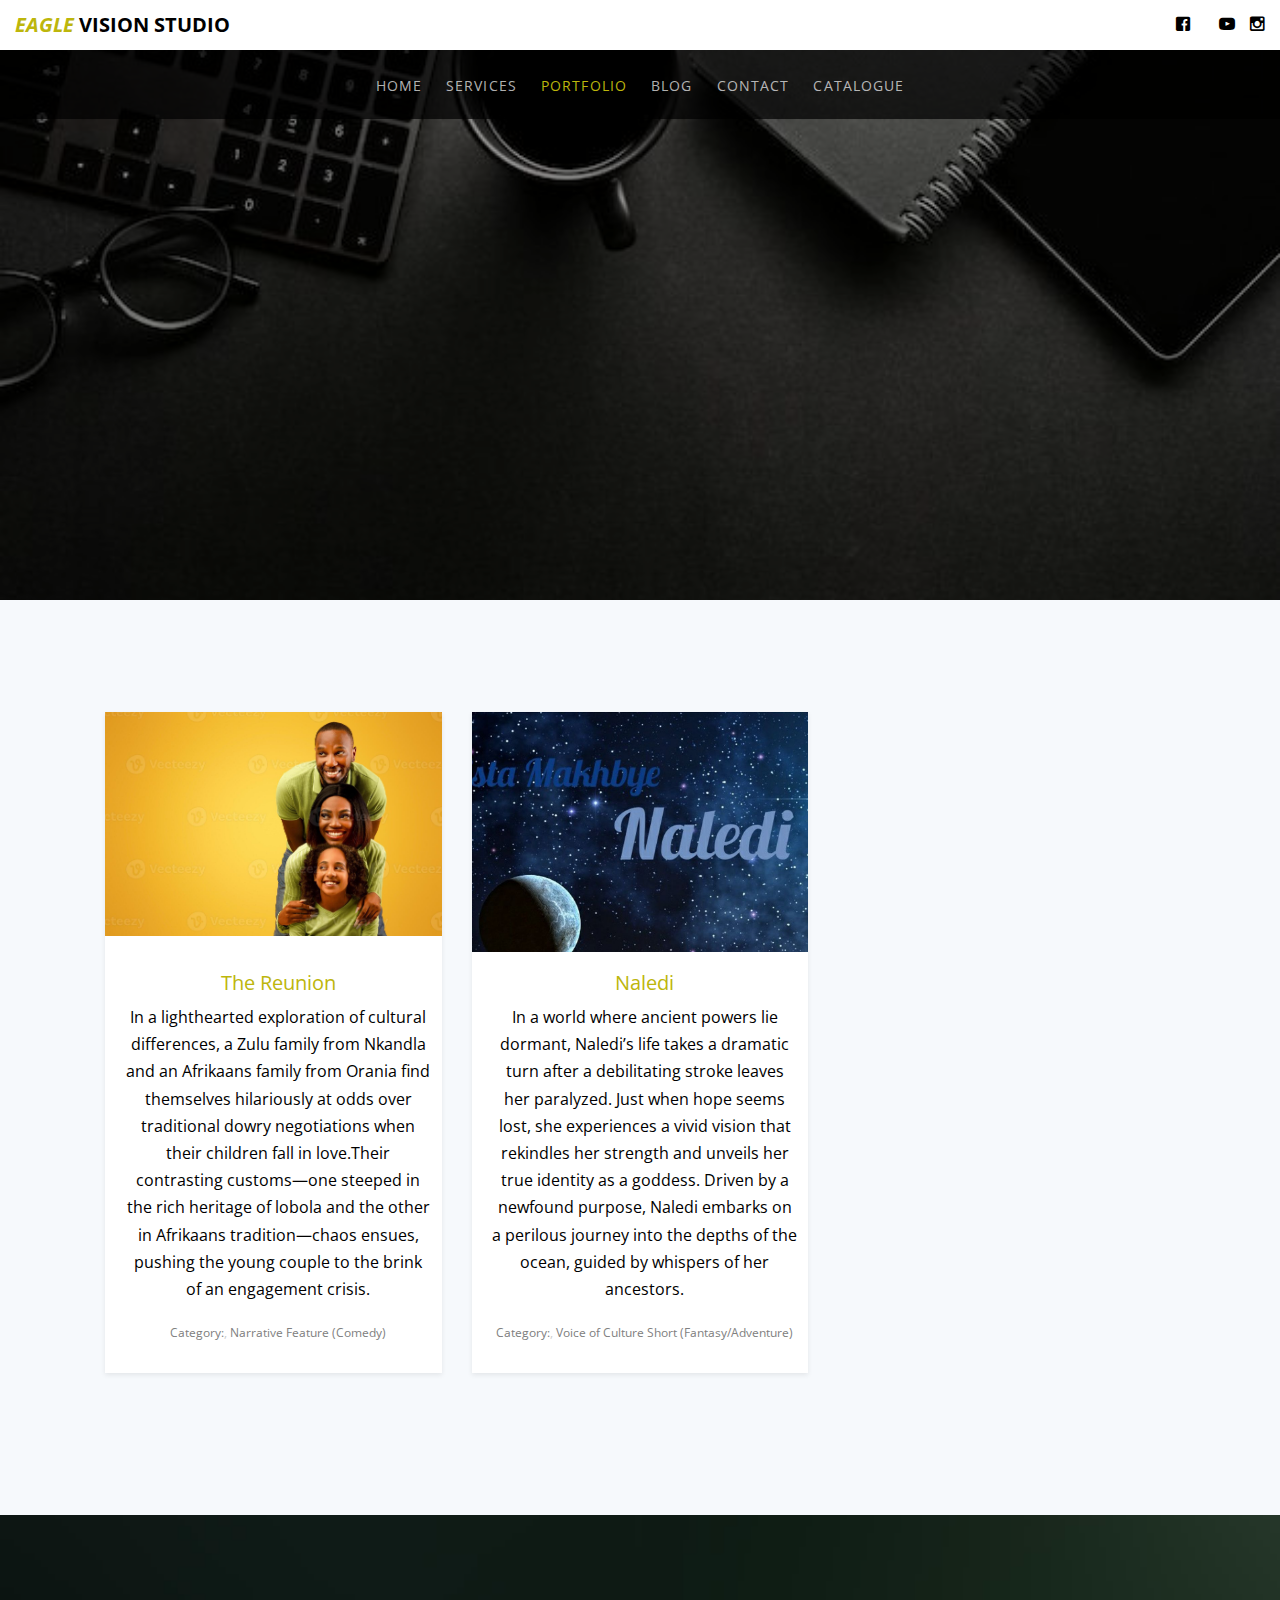
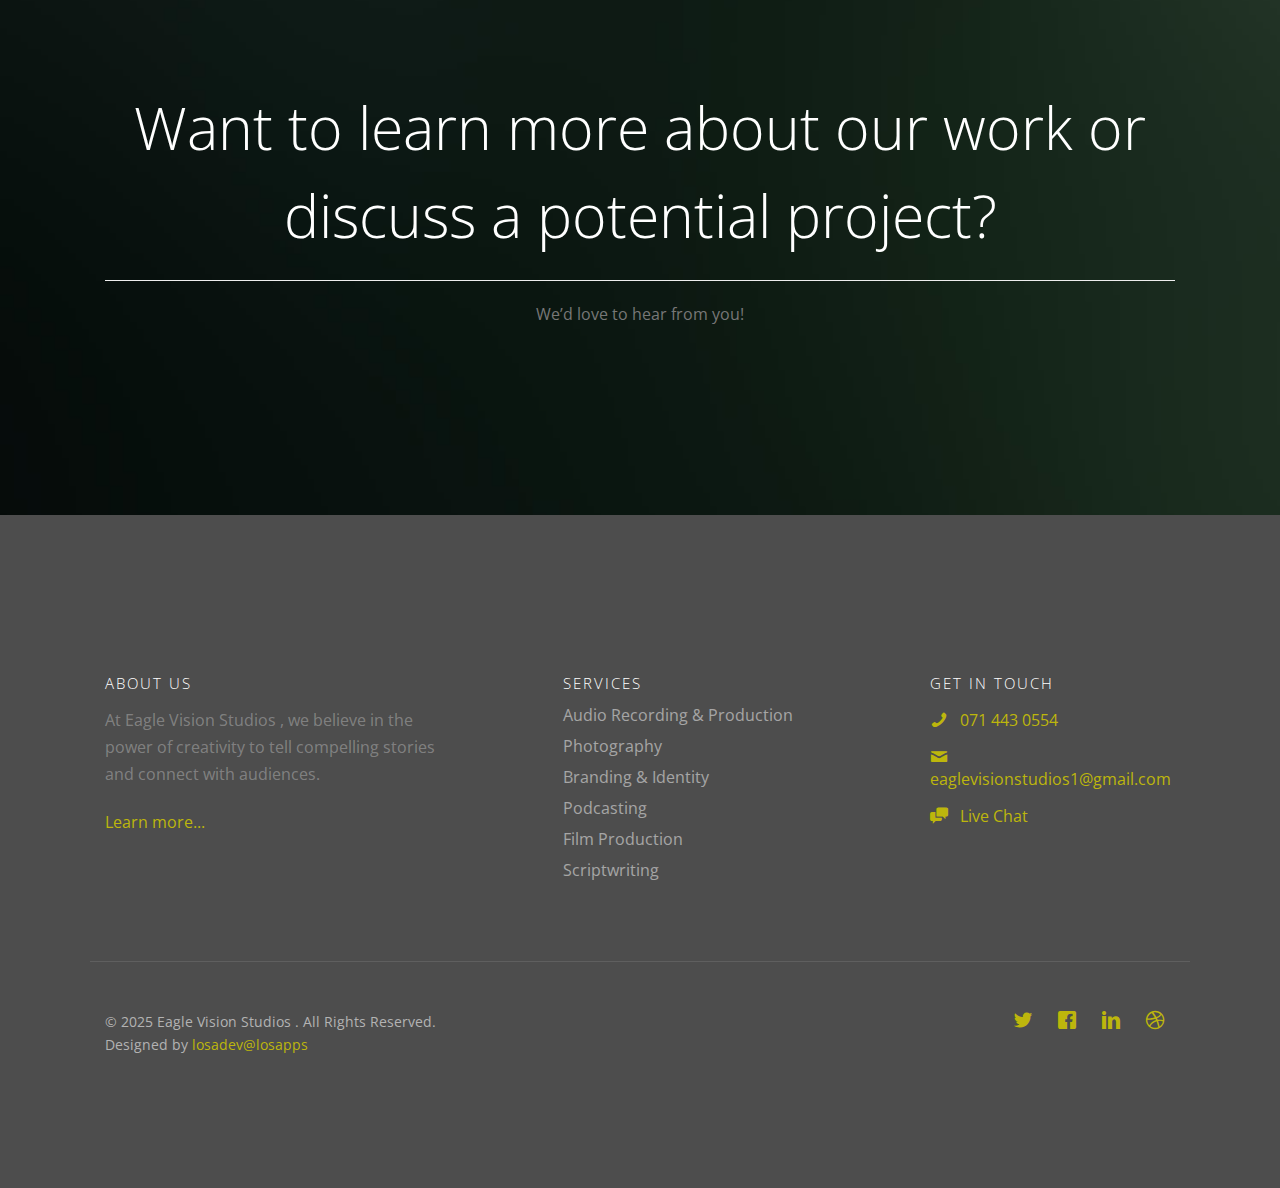
<file: portfolio.html>
<!DOCTYPE HTML>
<!--
	Aesthetic by gettemplates.co
	Twitter: http://twitter.com/gettemplateco
	URL: http://gettemplates.co
-->
<html>
	<head>
	<meta charset="utf-8">
	<meta http-equiv="X-UA-Compatible" content="IE=edge">
	<title>Eagle Vision Studios </title>
	<meta name="viewport" content="width=device-width, initial-scale=1">
	<meta name="description" content="Free HTML5 Website Template by GetTemplates.co" />
	<meta name="keywords" content="free website templates, free html5, free template, free bootstrap, free website template, html5, css3, mobile first, responsive" />
	<meta name="author" content="GetTemplates.co" />

  	<!-- Facebook and Twitter integration -->
	<meta property="og:title" content=""/>
	<meta property="og:image" content=""/>
	<meta property="og:url" content=""/>
	<meta property="og:site_name" content=""/>
	<meta property="og:description" content=""/>
	<meta name="twitter:title" content="" />
	<meta name="twitter:image" content="" />
	<meta name="twitter:url" content="" />
	<meta name="twitter:card" content="" />

	<link href="https://fonts.googleapis.com/css?family=Open+Sans:300,400,700" rel="stylesheet">
	
	<!-- Animate.css -->
	<link rel="stylesheet" href="css/animate.css">
	<!-- Icomoon Icon Fonts-->
	<link rel="stylesheet" href="css/icomoon.css">
	<!-- Themify Icons-->
	<link rel="stylesheet" href="css/themify-icons.css">
	<!-- Bootstrap  -->
	<link rel="stylesheet" href="css/bootstrap.css">

	<!-- Magnific Popup -->
	<link rel="stylesheet" href="css/magnific-popup.css">

	<!-- Owl Carousel  -->
	<link rel="stylesheet" href="css/owl.carousel.min.css">
	<link rel="stylesheet" href="css/owl.theme.default.min.css">

	<!-- Theme style  -->
	<link rel="stylesheet" href="css/style.css">

	<!-- Modernizr JS -->
	<script src="js/modernizr-2.6.2.min.js"></script>
	<!-- FOR IE9 below -->
	<!--[if lt IE 9]>
	<script src="js/respond.min.js"></script>
	<![endif]-->

	</head>
	<body>

	<div class="gtco-loader"></div>

	<div id="page">


	<div class="page-inner">

	<div id="head-top" style="position: absolute; width: 100%; top: 0; ">
		<div class="gtco-top">
			<div class="container-fluid">
				<div class="row">
					<div class="col-md-6 col-xs-6">
						<div id="gtco-logo"><a href="index.html"><em>Eagle </em> Vision  Studio</a></div>
					</div>
					<div class="col-md-6 col-xs-6 social-icons">
						<ul class="gtco-social-top">
							<!-- Facebook Link -->
							<li><a href="https://www.facebook.com/yourpage" target="_blank" title="Facebook"><i class="icon-facebook"></i></a></li>

							<!-- TikTok Link -->
							<li><a href="https://www.tiktok.com/@eaglevision81?_t=ZM-8vACI4nL02Y&_r=1" target="_blank" title="TikTok"><i class="icon-tiktok"></i></a></li>

							<!-- YouTube Link -->
							<li><a href="https://youtube.com/@eaglevisionstudios1?si=TKnQsKtC8wxc41n-" target="_blank" title="YouTube"><i class="icon-youtube"></i></a></li>

							<!-- Instagram Link -->
							<li><a href="https://www.instagram.com/eagle_vision_studios?utm_source=qr" target="_blank" title="Instagram"><i class="icon-instagram"></i></a></li>
						</ul>
					</div>
				</div>
			</div>
		</div>
		<nav class="gtco-nav sticky-banner" role="navigation">
			<div class="gtco-container">

				<div class="row">
					<div class="col-xs-12 text-center menu-1">
						<ul>
							<li><a href="index.html">Home</a></li>
							<li class="has-dropdown">
								<a href="services.html">Services</a>
													<!-- <ul class="dropdown">
									<li><a href="#">Branding</a></li>
									<li><a href="#">Development</a></li>
									<li><a href="#">Web Design</a></li>
									<li><a href="#">Marketing</a></li>
								</ul> -->
							</li>
							<li class="active"><a href="portfolio.html">Portfolio</a></li>
							<li><a href="blog.html">Blog</a></li>
							<li><a href="contact.html">Contact</a></li>
							<li><a href="pricelist.html">Catalogue</a></li>

						</ul>
					</div>
				</div>

			</div>
		</nav>
	</div>

	<header id="gtco-header" class="gtco-cover gtco-cover-sm" role="banner" style="background-image: url(images/portfolio_bg.jpg)" data-stellar-background-ratio="0.5">
		<div class="overlay"></div>
		<div class="gtco-container">
			<div class="row row-mt-15em">
				<div class="col-md-7 mt-text text-left animate-box" data-animate-effect="fadeInUp">
					<h1>Our <strong>Portfolio</strong></h1>
					<h2>At Eagle Vision Studios, we take pride in the work we do for our clients, bringing their ideas to life with creativity,
						professionalism, and attention to detail. Here’s a glimpse of some of our most exciting projects:</h2>
				</div>
			</div>
		</div>
	</header>

	<div class="gtco-section gtco-gray-bg">
		<div class="gtco-container">
			<div class="row">

				<div class="col-lg-4 col-md-4 col-sm-6">
					<a href="#" class="gtco-card-item">
						<figure>
							<div class="overlay"><i class="ti-plus"></i></div>
							<img src="images/reunion_proj.jpg" alt="Image" class="img-responsive">
						</figure>
						<div class="gtco-text">
							<h2>The Reunion</h2>
							<p>
								In a lighthearted exploration of cultural differences, a Zulu family from Nkandla and an Afrikaans family from Orania find themselves hilariously at odds over traditional dowry negotiations when their children fall in love.Their contrasting customs—one steeped in the rich heritage of lobola and the other in Afrikaans tradition—chaos ensues, pushing the young couple to the brink of an engagement crisis.
							</p>
							<p class="gtco-category"><span>Category: </span>, <span>Narrative Feature (Comedy)</span></p>
						</div>
					</a>
				</div>
				<div class="col-lg-4 col-md-4 col-sm-6">
					<a href="#" class="gtco-card-item">
						<figure>
							<div class="overlay"><i class="ti-plus"></i></div>
							<img src="images/naled_proj.jpeg" alt="Image" class="img-responsive">
						</figure>
						<div class="gtco-text">
							<h2>Naledi</h2>
							<p>
								In a world where ancient powers lie dormant, Naledi’s life takes a dramatic turn after a debilitating stroke leaves her paralyzed. Just when hope seems lost, she experiences a vivid vision that rekindles her strength and unveils her true identity as a goddess. Driven by a newfound purpose, Naledi embarks on a perilous journey into the depths of the ocean, guided by whispers of her ancestors.
							</p>
							<p class="gtco-category"><span>Category: </span>, <span>Voice of Culture Short (Fantasy/Adventure)</span></p>
						</div>
					</a>
				</div>
				<div class="clearfix visible-sm-block"></div>
				<div class="clearfix visible-lg-block visible-md-block"></div>
				<div class="clearfix visible-sm-block"></div>

			</div>
		</div>
	</div>

	
	
	<div class="gtco-cover gtco-cover-sm" style="background-image: url(images/img_bg_1.jpg)"  data-stellar-background-ratio="0.5">
		<div class="overlay"></div>
		<div class="gtco-container text-center">
			<div class="display-t">
				<div class="display-tc">
					<h1>Want to learn more about our work or discuss a potential project?</h1>
					<hr>
					<p> We’d love to hear from you!</p>
				</div>	
			</div>
		</div>
	</div>


	<footer id="gtco-footer" role="contentinfo">
		<div class="gtco-container">
			<div class="row row-p	b-md">

				<div class="col-md-4">
					<div class="gtco-widget">
						<h3>About Us</h3>
						<p>
							At Eagle Vision Studios , we believe in the power of creativity to tell compelling stories and connect with audiences.

						</p>
						<p><a href="#">Learn more...</a></p>
					</div>
				</div>

				<div class="col-md-4 col-md-push-1">
					<div class="gtco-widget">
						<h3>Services</h3>
						<ul class="gtco-footer-links">
							<li><a href="#">Audio Recording & Production
							</a></li>
							<li><a href="#">Photography</a></li>
							<li><a href="#">Branding &amp; Identity</a></li>
							<li><a href="#">Podcasting</a></li>
							<li><a href="#">Film Production</a></li>
							<li><a href="#">Scriptwriting</a></li>
						</ul>
					</div>
				</div>

				

				<div class="col-md-3 col-md-push-1">
					<div class="gtco-widget">
						<h3>Get In Touch</h3>
						<ul class="gtco-quick-contact">
							<li><a href="#"><i class="icon-phone"></i> 071 443 0554</a></li>
							<li><a href="#"><i class="icon-mail2"></i> eaglevisionstudios1@gmail.com</a></li>
							<li><a href="#"><i class="icon-chat"></i> Live Chat</a></li>
						</ul>
					</div>
				</div>

			</div>

			<div class="row copyright">
				<div class="col-md-12">
					<p class="pull-left">
						<small class="block">&copy; 2025 Eagle Vision Studios . All Rights Reserved.</small>
						<small class="block">Designed by <a href="http://GetTemplates.co/" target="_blank">losadev@losapps</a><a href="http://unsplash.com/" target="_blank"></a></small>
					</p>
					<p class="pull-right">
						<ul class="gtco-social-icons pull-right">
							<li><a href="#"><i class="icon-twitter"></i></a></li>
							<li><a href="#"><i class="icon-facebook"></i></a></li>
							<li><a href="#"><i class="icon-linkedin"></i></a></li>
							<li><a href="#"><i class="icon-dribbble"></i></a></li>
						</ul>
					</p>
				</div>
			</div>

		</div>
	</footer>
	</div>

	</div>

	<div class="gototop js-top">
		<a href="#" class="js-gotop"><i class="icon-arrow-up"></i></a>
	</div>
	
	<!-- jQuery -->
	<script src="js/jquery.min.js"></script>
	<!-- jQuery Easing -->
	<script src="js/jquery.easing.1.3.js"></script>
	<!-- Bootstrap -->
	<script src="js/bootstrap.min.js"></script>
	<!-- Waypoints -->
	<script src="js/jquery.waypoints.min.js"></script>
	<script src="js/sticky.js"></script>
	<!-- Carousel -->
	<script src="js/owl.carousel.min.js"></script>
	<!-- countTo -->
	<script src="js/jquery.countTo.js"></script>

	<!-- Stellar Parallax -->
	<script src="js/jquery.stellar.min.js"></script>

	<!-- Magnific Popup -->
	<script src="js/jquery.magnific-popup.min.js"></script>
	<script src="js/magnific-popup-options.js"></script>
	
	<!-- Main -->
	<script src="js/main.js"></script>

	</body>
</html>
</file>
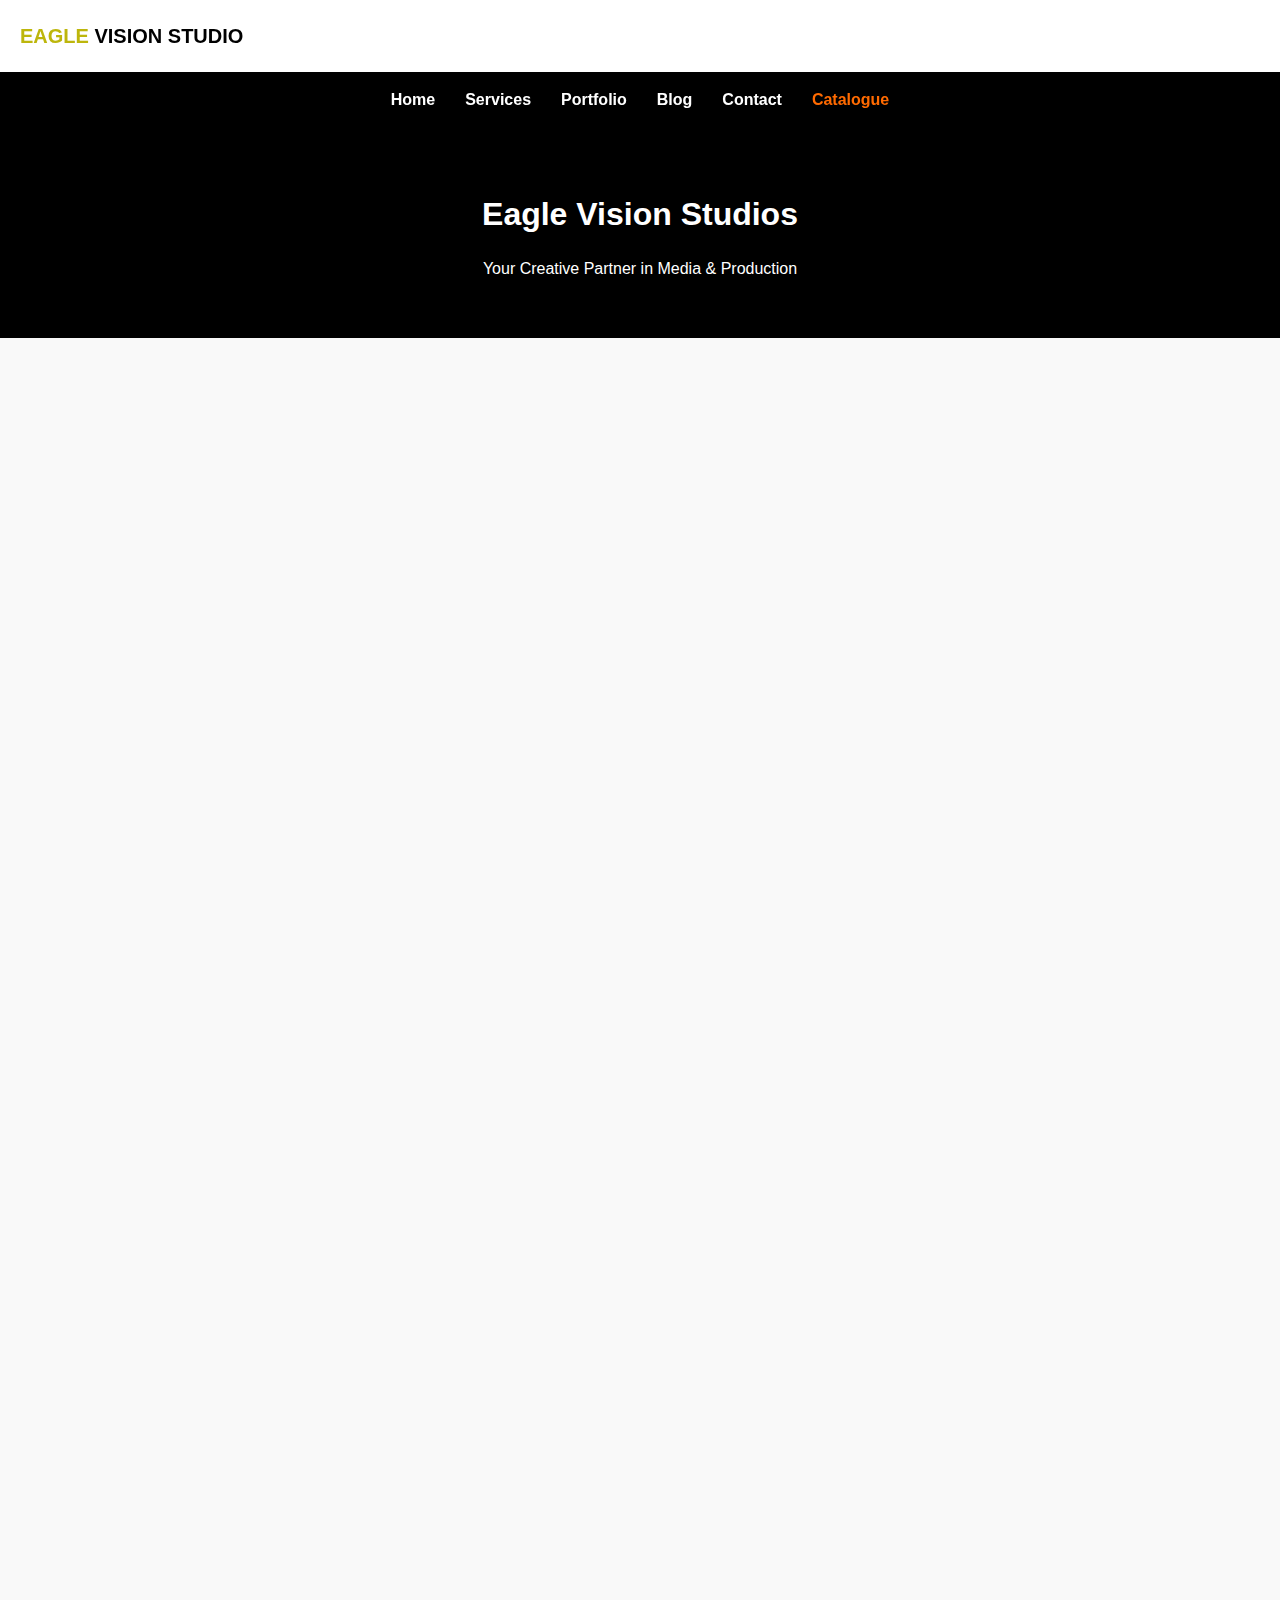
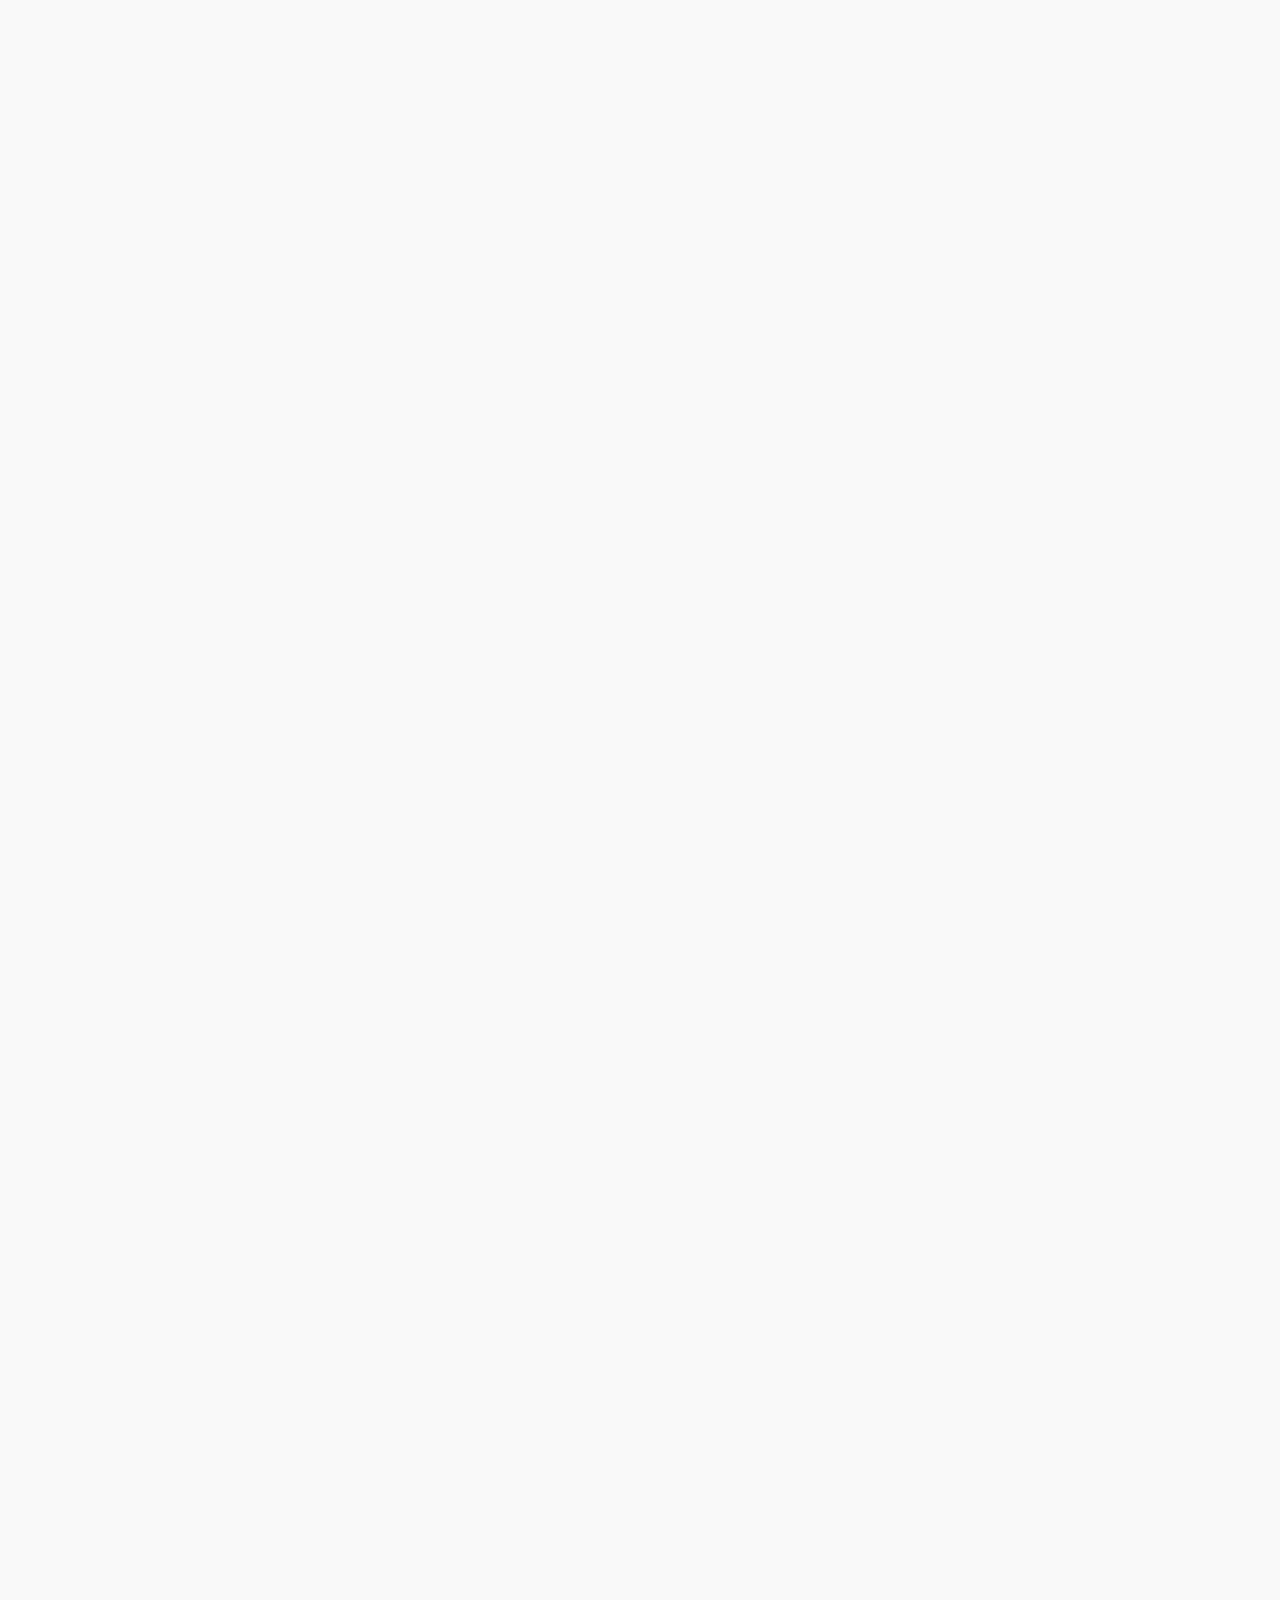
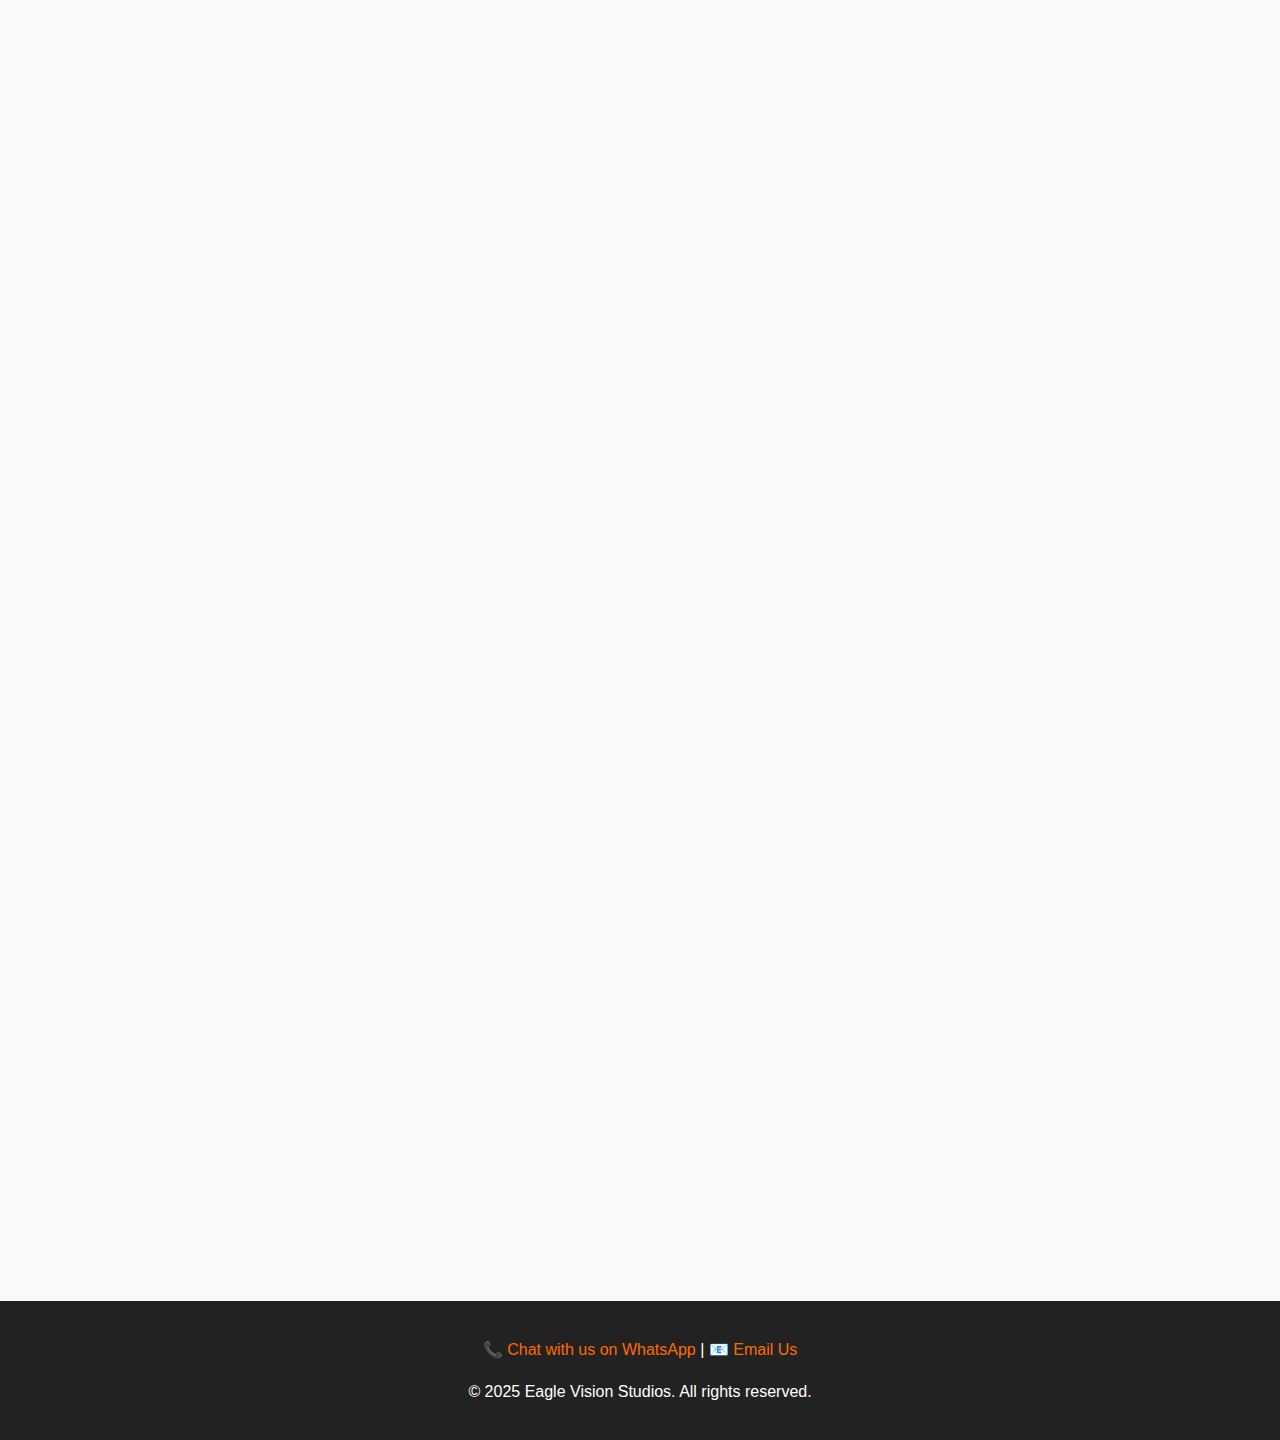
<file: pricelist.html>
<!DOCTYPE html>
<html lang="en">
<head>
	<meta charset="UTF-8" />
	<meta name="viewport" content="width=device-width, initial-scale=1.0"/>
	<title>Eagle Vision Studios Price List</title>
	<style>
		body {
			font-family: 'Segoe UI', sans-serif;
			margin: 0;
			background-color: #f9f9f9;
			color: #333;
			line-height: 1.6;
			overflow-x: hidden;
		}

		header {
			background-color: #000;
			color: #fff;
			padding: 40px 20px;
			text-align: center;
			animation: fadeInDown 1s ease-in-out;
		}

		header h1 {
			margin-bottom: 10px;
		}

		.catalogue {
			padding: 40px 20px;
			max-width: 1000px;
			margin: auto;
			animation: fadeInUp 1s ease-in-out;
		}

		.catalogue h2 {
			font-size: 28px;
			color: #111;
			margin-bottom: 20px;
			border-left: 5px solid #ff6a00;
			padding-left: 10px;
			opacity: 0;
			animation: slideInLeft 1s forwards;
		}

		.card {
			background: #fff;
			border: 1px solid #ddd;
			padding: 20px;
			margin-bottom: 20px;
			border-radius: 8px;
			box-shadow: 0 2px 5px rgba(0,0,0,0.05);
			transform: translateY(20px);
			opacity: 0;
			animation: fadeInCard 0.8s forwards;
			animation-delay: 0.3s;
			transition: transform 0.3s ease, box-shadow 0.3s ease;
		}

		.card:hover {
			transform: translateY(-5px);
			box-shadow: 0 4px 10px rgba(0,0,0,0.1);
		}

		.card h3 {
			display: flex;
			justify-content: space-between;
			margin-top: 0;
			color: #222;
		}

		.card ul {
			margin: 0;
			padding-left: 20px;
		}

		.card p {
			margin: 10px 0;
		}

		footer {
			background: #222;
			color: #fff;
			text-align: center;
			padding: 20px;
			animation: fadeInUp 1s ease-in-out;
		}

		footer a {
			color: #ff6a00;
			text-decoration: none;
		}

		footer a:hover {
			text-decoration: underline;
		}

		@media (max-width: 600px) {
			.card h3 {
				flex-direction: column;
				align-items: flex-start;
			}
		}

		/* Animations */
		@keyframes fadeInCard {
			to {
				opacity: 1;
				transform: translateY(0);
			}
		}

		@keyframes fadeInUp {
			from {
				opacity: 0;
				transform: translateY(30px);
			}
			to {
				opacity: 1;
				transform: translateY(0);
			}
		}

		@keyframes fadeInDown {
			from {
				opacity: 0;
				transform: translateY(-30px);
			}
			to {
				opacity: 1;
				transform: translateY(0);
			}
		}

		@keyframes slideInLeft {
			from {
				transform: translateX(-100px);
				opacity: 0;
			}
			to {
				transform: translateX(0);
				opacity: 1;
			}
		}
		/* Navigation Styles */
		.gtco-nav {
			background: #000;
			padding: 15px 0;
			position: sticky;
			top: 0;
			z-index: 999;
		}

		.gtco-container {
			width: 90%;
			margin: 0 auto;
			max-width: 1100px;
		}

		.gtco-nav ul {
			margin: 0;
			padding: 0;
			list-style: none;
			display: flex;
			justify-content: center;
			flex-wrap: wrap;
		}

		.gtco-nav ul li {
			margin: 0 15px;
		}

		.gtco-nav ul li a {
			color: #fff;
			text-decoration: none;
			font-weight: bold;
			transition: color 0.3s ease;
		}

		.gtco-nav ul li a:hover,
		.gtco-nav ul li.active a {
			color: #ff6a00;
		}

		.sticky-banner {
			box-shadow: 0 2px 5px rgba(0,0,0,0.1);
		}
		#head-top {
			background-color: #ffffff;
			padding: 10px 0;
			position: sticky;
			top: 0;
			width: 100%;
			z-index: 1000;
			box-shadow: 0 2px 5px rgba(0,0,0,0.1);
		}

		#gtco-logo a {
			color: #150000;
			font-size: 22px;
			text-decoration: none;
		}

		#gtco-logo a em {
			color: #bdb60c;
			font-style: normal;
		}

		.gtco-social-top li a {
			color: #bdb60c;
			font-size: 18px;
			transition: color 0.3s;
		}

		.gtco-social-top li a:hover {
			color: #ff6a00;
		}

	</style>
</head>
<body>

<div id="head-top" style="position: sticky; top: 0; width: 100%; z-index: 1000;">
	<div class="gtco-top">
		<div class="container-fluid">
			<div class="row" style="display: flex; justify-content: space-between; align-items: center; padding: 10px 20px;">
				<div class="col-md-6 col-xs-6">
					<div id="gtco-logo">
						<a href="index.html" style="font-size: 20px; font-weight: bold; color: #000000;">
							<em>EAGLE</em> VISION STUDIO
						</a>
					</div>
				</div>
				<div class="col-md-6 col-xs-6 social-icons">
					<ul class="gtco-social-top" style="list-style: none; margin: 0; padding: 0; display: flex; gap: 15px;">
						<li><a href="https://www.facebook.com/yourpage" target="_blank" title="Facebook"><i class="icon-facebook"></i></a></li>
						<li><a href="https://www.tiktok.com/@eaglevision81" target="_blank" title="TikTok"><i class="icon-tiktok"></i></a></li>
						<li><a href="https://youtube.com/@eaglevisionstudios1" target="_blank" title="YouTube"><i class="icon-youtube"></i></a></li>
						<li><a href="https://www.instagram.com/eagle_vision_studios" target="_blank" title="Instagram"><i class="icon-instagram"></i></a></li>
					</ul>
				</div>
			</div>
		</div>
	</div>
</div>

<nav class="gtco-nav sticky-banner" role="navigation">
	<div class="gtco-container">
		<div class="row">
			<div class="col-xs-12 text-center menu-1">
				<ul>
					<li><a href="index.html">Home</a></li>
					<li class="has-dropdown"><a href="services.html">Services</a></li>
					<li><a href="portfolio.html">Portfolio</a></li>
					<li><a href="blog.html">Blog</a></li>
					<li><a href="contact.html">Contact</a></li>
					<li class="active"><a href="pricelist.html">Catalogue</a></li>
				</ul>
			</div>
		</div>
	</div>
</nav>
<header>
	<h1>Eagle Vision Studios</h1>
	<p>Your Creative Partner in Media & Production</p>
</header>

<section class="catalogue">
	<h2>🎙️ Podcasting Catalogue</h2>
	<div class="card">
		<h3>Standard Set – PODCAST 1 <span>R1500</span></h3>
		<p><strong>Duration:</strong> 60 Minutes</p>
		<ul>
			<li>1 Camera</li>
			<li>2 Rode Podmics</li>
			<li>2 Lights</li>
			<li>2 Mic Stands</li>
			<li>RodeCaster Pro II</li>
			<li>Editing Software</li>
			<li>Full Edited Episode</li>
			<li>Still Water</li>
			<li>Free Thumbnail (Single Option)</li>
		</ul>
	</div>

	<div class="card">
		<h3>Option 2 Set – PODCAST 2 <span>R2000</span></h3>
		<p><strong>Duration:</strong> 60 Minutes</p>
		<ul>
			<li>2 Cameras</li>
			<li>3 Rode Podmics</li>
			<li>2 Lights</li>
			<li>3 Mic Stands</li>
			<li>RodeCaster Pro II</li>
			<li>Soft Drinks</li>
			<li>Free Thumbnail (Two Options)</li>
		</ul>
	</div>

	<div class="card">
		<h3>Option 3 Set – PODCAST 3 <span>R3000</span></h3>
		<p><strong>Duration:</strong> 60 Minutes</p>
		<ul>
			<li>3 Cameras</li>
			<li>4 Rode Podmics</li>
			<li>2 Lights</li>
			<li>4 Mic Stands</li>
			<li>RodeCaster Pro II</li>
			<li>Snacks & Soft Drinks</li>
			<li>Free Thumbnail (Three Options)</li>
		</ul>
	</div>
</section>

<section class="catalogue">
	<h2>📸 Photography Catalogue</h2>

	<div class="card">
		<h3>Headshot – Standard <span>R2000</span></h3>
		<ul>
			<li>10 Final Images</li>
			<li>3 Outfit Changes</li>
			<li>1 Hour</li>
		</ul>
	</div>

	<div class="card">
		<h3>Headshot – Premium <span>R3000</span></h3>
		<ul>
			<li>20 Final Images</li>
			<li>4–5 Outfit Changes</li>
			<li>1.5 Hours</li>
		</ul>
	</div>

	<div class="card">
		<h3>Creative Shoot – Standard <span>R3000</span></h3>
		<ul>
			<li>20 Final Images</li>
			<li>4–5 Outfit Changes</li>
			<li>1.5 Hours</li>
		</ul>
	</div>

	<div class="card">
		<h3>Family Shoot – Band (4–6 People) <span>R3500</span></h3>
		<ul>
			<li>3 Outfits</li>
			<li>20 Final Images</li>
			<li>60 Minutes</li>
		</ul>
	</div>

	<div class="card">
		<h3>Small Family (2–3 People) <span>R2000</span></h3>
		<ul>
			<li>2–3 Outfit Changes</li>
			<li>15 Final Images</li>
			<li>60 Minutes</li>
		</ul>
	</div>
</section>

<section class="catalogue">
	<h2>🎧 Recording Packages</h2>
	<div class="card">
		<h3>Audio Recording Only <span>R550/hour</span></h3>
		<ul>
			<li>Minimum 2 Hours</li>
			<li>No Mixing</li>
		</ul>
	</div>
	<div class="card">
		<h3>Audio + Mix/Master <span>R2000</span></h3>
		<ul>
			<li>2-Hour Studio Session</li>
			<li>Includes Mixing & Mastering</li>
		</ul>
	</div>
	<div class="card">
		<h3>Voice Over Recording <span>R750</span></h3>
		<ul>
			<li>45 Minutes</li>
			<li>Mastered Audio</li>
		</ul>
	</div>
</section>

<section class="catalogue">
	<h2>🎭 Acting Workshops</h2>
	<div class="card">
		<h3>Acting for Beginners <span>R450–R500pp</span></h3>
		<p>Individual or Group (10+)</p>
	</div>
	<div class="card">
		<h3>Masterclass (9am–1pm) <span>R750–R650pp</span></h3>
		<p>Advanced skill-building</p>
	</div>
	<div class="card">
		<h3>Actor Development <span>R1200 / R1000pp</span></h3>
		<ul>
			<li>Gun Training, Improv, Martial Arts</li>
		</ul>
	</div>
</section>

<section class="catalogue">
	<h2>🏢 Studio Rentals</h2>
	<div class="card">
		<h3>Basic Access <span>R500/hr</span></h3>
		<p>No equipment included</p>
	</div>
	<div class="card">
		<h3>With Lights & Backdrop <span>R750/hr</span></h3>
	</div>
	<div class="card">
		<h3>Full Studio Setup <span>R1000/hr</span></h3>
		<ul>
			<li>Camera, Lights, Backdrop</li>
			<li>Makeup Area, Changing Room</li>
			<li>Support Staff On-Site</li>
		</ul>
	</div>
</section>

<footer>
	<p>📞 <a href="https://wa.me/c/27798609817">Chat with us on WhatsApp</a> | 📧 <a href="mailto:Eaglevisionstudios1@gmail.com">Email Us</a></p>
	<p>&copy; 2025 Eagle Vision Studios. All rights reserved.</p>
</footer>

</body>
</html>
</file>
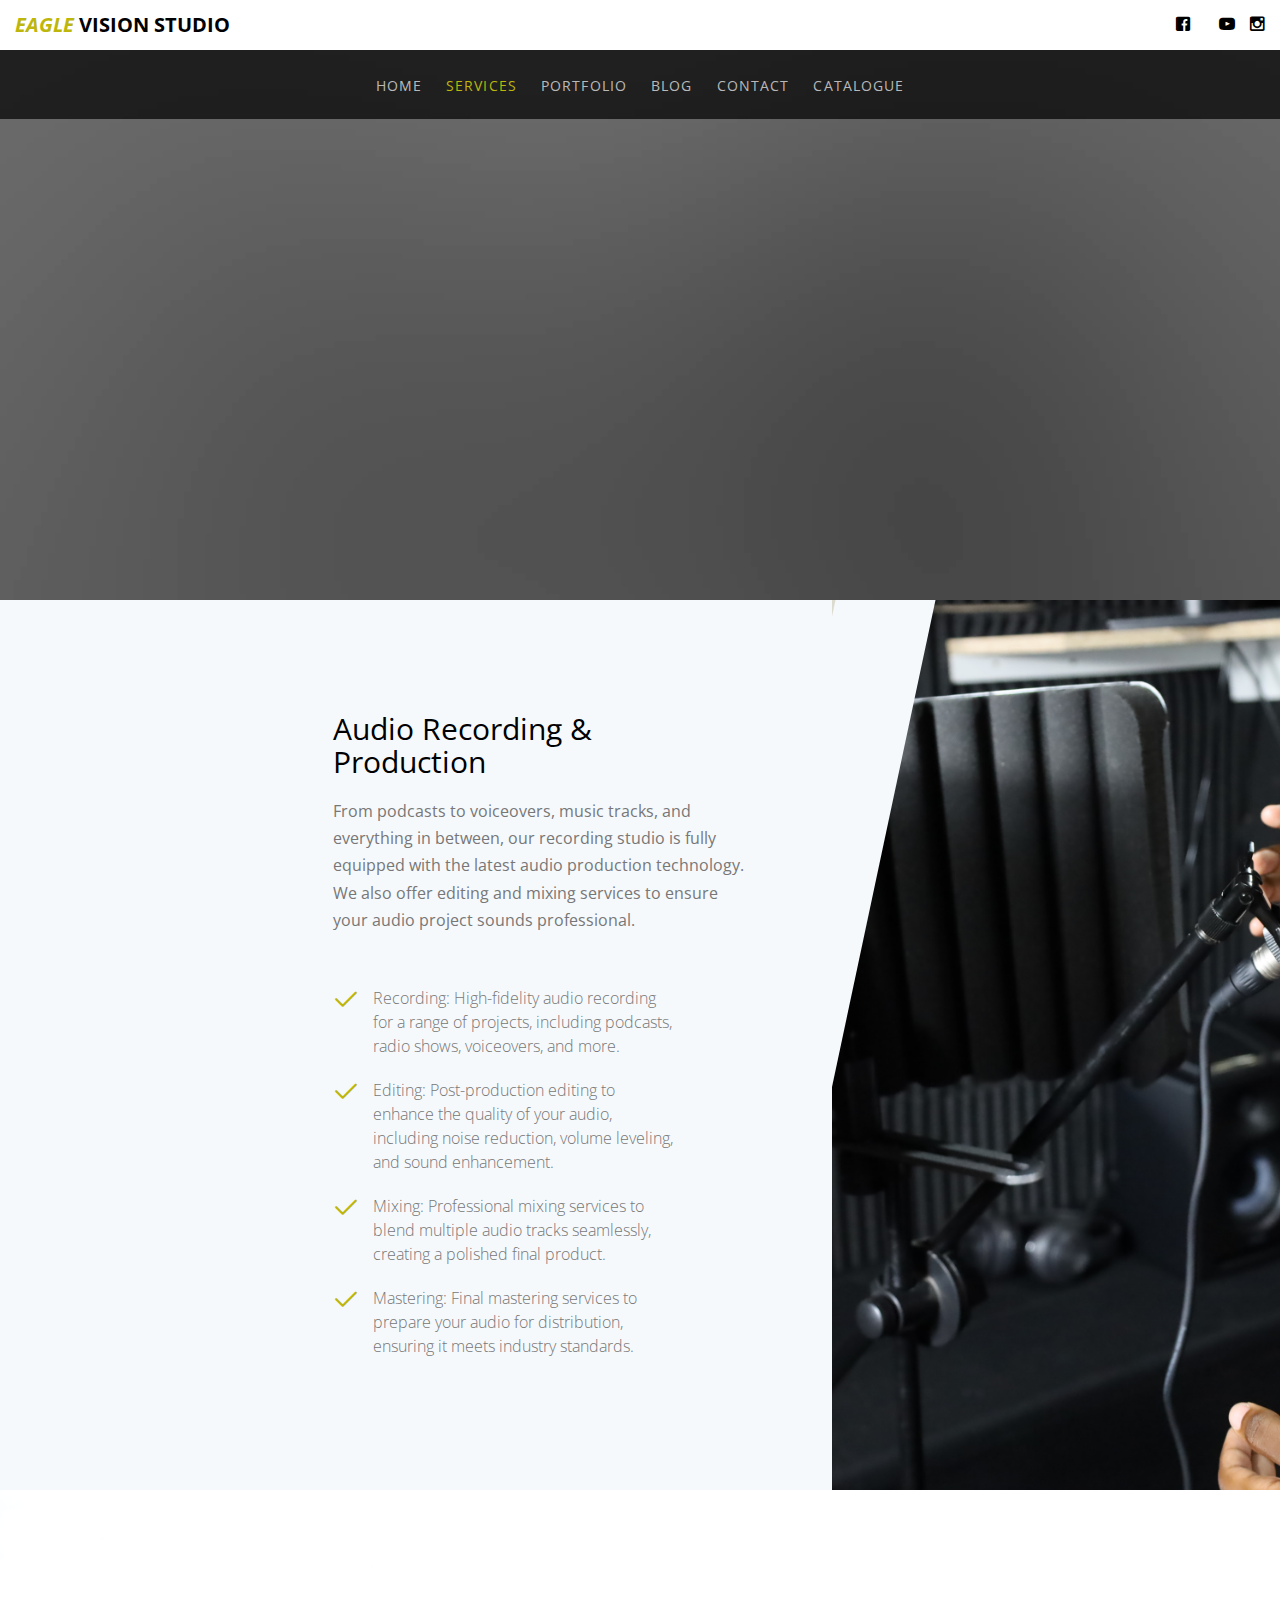
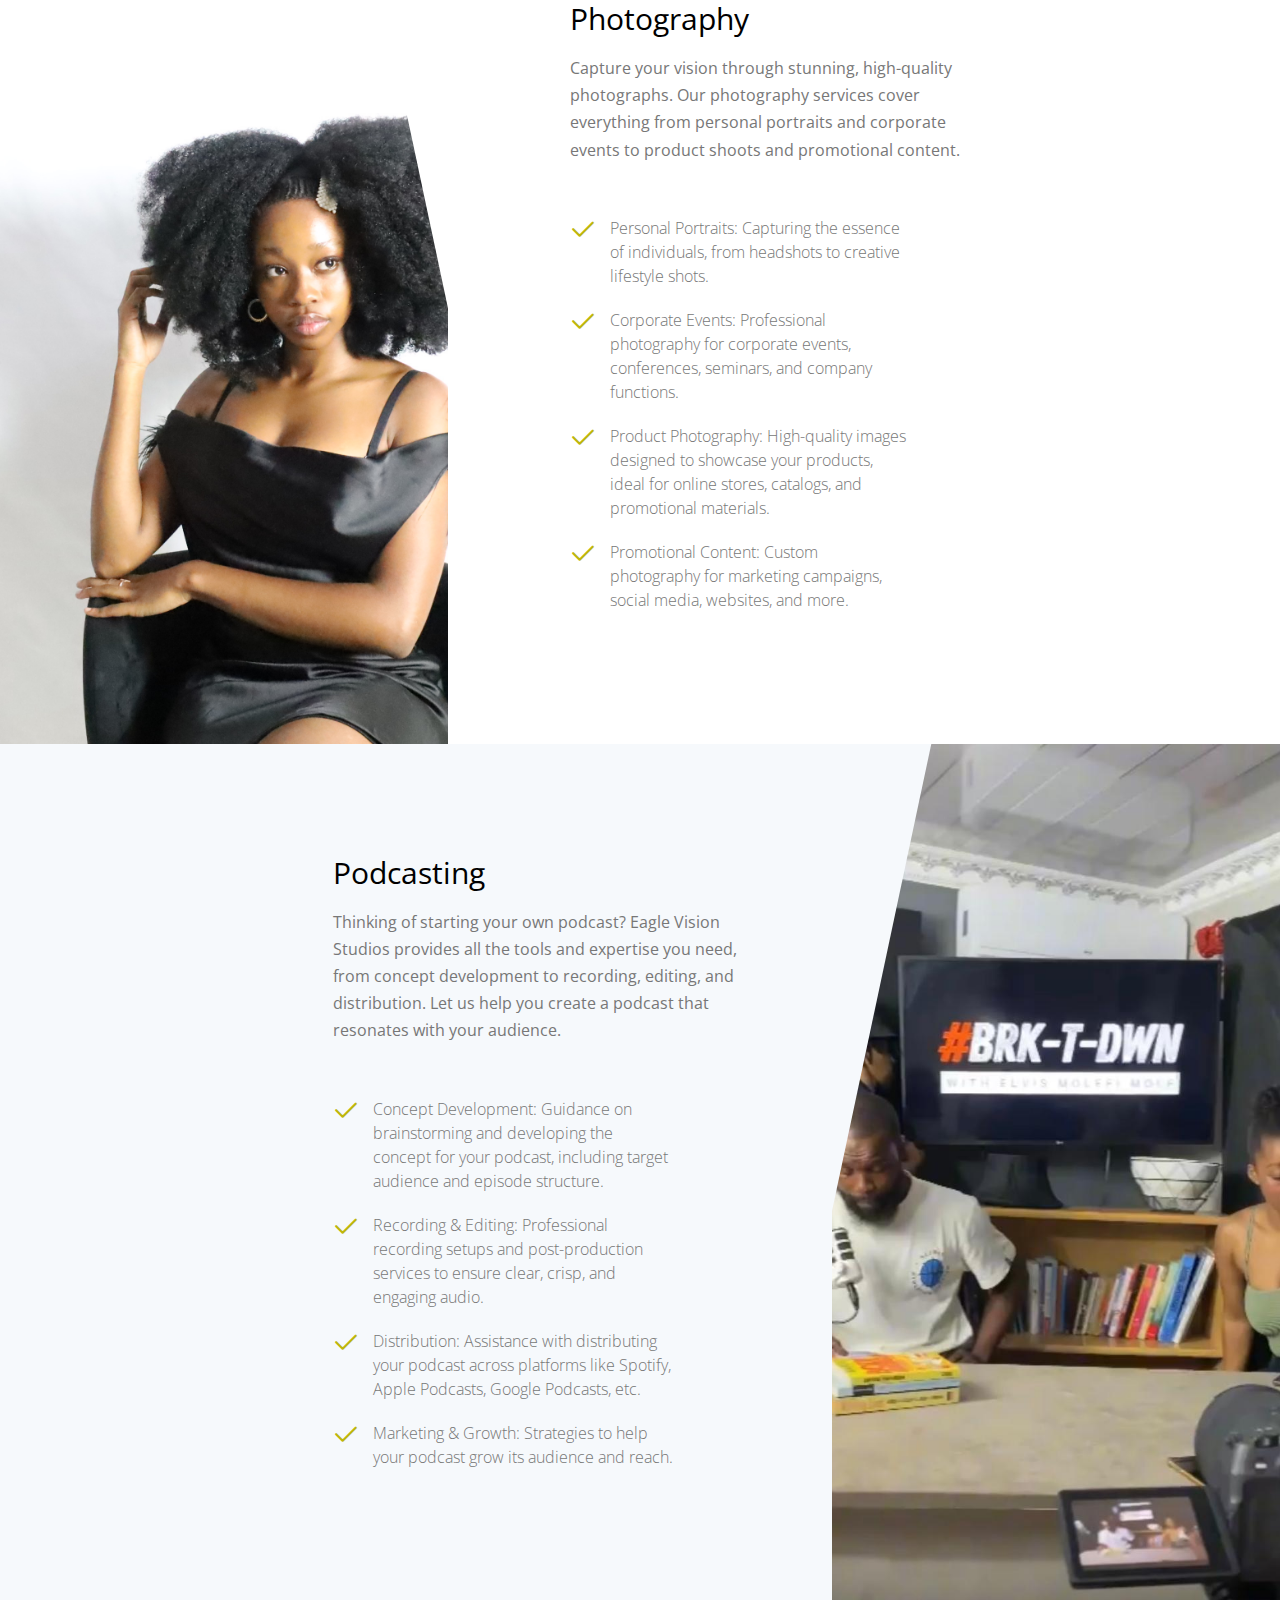
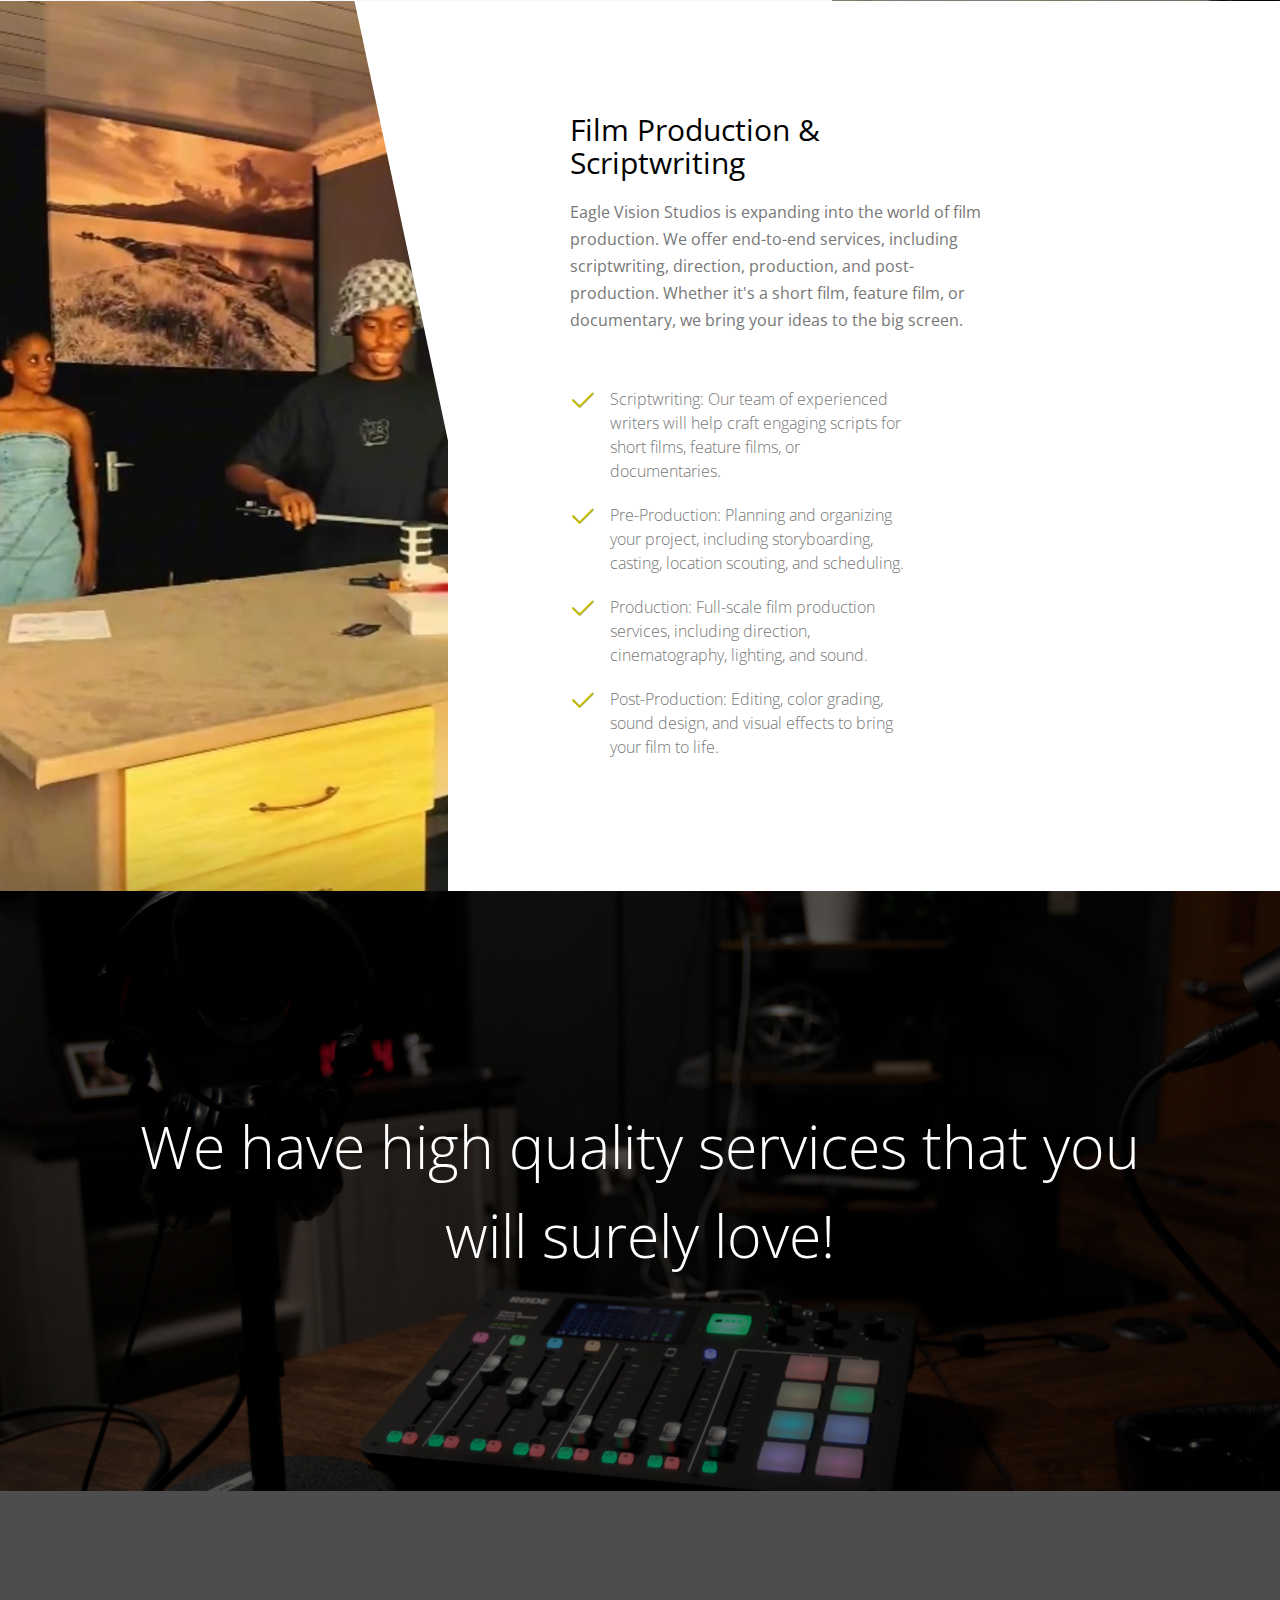
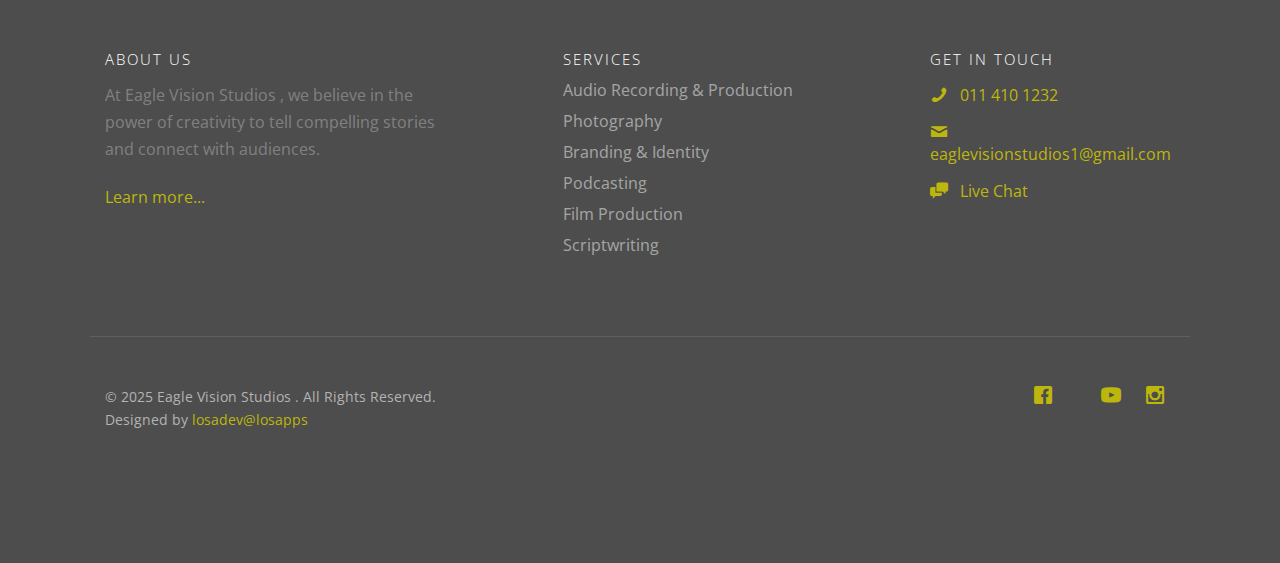
<file: services.html>
<!DOCTYPE HTML>
<!--
	Aesthetic by gettemplates.co
	Twitter: http://twitter.com/gettemplateco
	URL: http://gettemplates.co
-->
<html>
	<head>
	<meta charset="utf-8">
	<meta http-equiv="X-UA-Compatible" content="IE=edge">
	<title>Eagle Vision Studios </title>
	<meta name="viewport" content="width=device-width, initial-scale=1">
	<meta name="description" content="Free HTML5 Website Template by GetTemplates.co" />
	<meta name="keywords" content="free website templates, free html5, free template, free bootstrap, free website template, html5, css3, mobile first, responsive" />
	<meta name="author" content="GetTemplates.co" />

  	<!-- Facebook and Twitter integration -->
	<meta property="og:title" content=""/>
	<meta property="og:image" content=""/>
	<meta property="og:url" content=""/>
	<meta property="og:site_name" content=""/>
	<meta property="og:description" content=""/>
	<meta name="twitter:title" content="" />
	<meta name="twitter:image" content="" />
	<meta name="twitter:url" content="" />
	<meta name="twitter:card" content="" />

	<link href="https://fonts.googleapis.com/css?family=Open+Sans:300,400,700" rel="stylesheet">
	
	<!-- Animate.css -->
	<link rel="stylesheet" href="css/animate.css">
	<!-- Icomoon Icon Fonts-->
	<link rel="stylesheet" href="css/icomoon.css">
	<!-- Themify Icons-->
	<link rel="stylesheet" href="css/themify-icons.css">
	<!-- Bootstrap  -->
	<link rel="stylesheet" href="css/bootstrap.css">

	<!-- Magnific Popup -->
	<link rel="stylesheet" href="css/magnific-popup.css">

	<!-- Owl Carousel  -->
	<link rel="stylesheet" href="css/owl.carousel.min.css">
	<link rel="stylesheet" href="css/owl.theme.default.min.css">

	<!-- Theme style  -->
	<link rel="stylesheet" href="css/style.css">

	<!-- Modernizr JS -->
	<script src="js/modernizr-2.6.2.min.js"></script>
	<!-- FOR IE9 below -->
	<!--[if lt IE 9]>
	<script src="js/respond.min.js"></script>
	<![endif]-->

	</head>
	<body>
		
	<div class="gtco-loader"></div>
	<div id="page">
	<div class="page-inner">

	<div id="head-top" style="position: absolute; width: 100%; top: 0; ">
		<div class="gtco-top">
			<div class="container-fluid">
				<div class="row">
					<div class="col-md-6 col-xs-6">
						<div id="gtco-logo"><a href="index.html"><em>Eagle </em> Vision Studio</a></div>
					</div>
					<div class="col-md-6 col-xs-6 social-icons">
						<ul class="gtco-social-top">
							<!-- Facebook Link -->
							<li><a href="https://www.facebook.com/share/1651HZBAhb/?mibextid=wwXIfr" target="_blank" title="Facebook"><i class="icon-facebook"></i></a></li>
						
							<!-- TikTok Link -->
							<li><a href="https://www.tiktok.com/@eaglevision81?_t=ZM-8vACI4nL02Y&_r=1" target="_blank" title="TikTok"><i class="icon-tiktok"></i></a></li>
						
							<!-- YouTube Link -->
							<li><a href="https://youtube.com/@eaglevisionstudios1?si=TKnQsKtC8wxc41n-" target="_blank" title="YouTube"><i class="icon-youtube"></i></a></li>
						
							<!-- Instagram Link -->
							<li><a href="https://www.instagram.com/eagle_vision_studios?utm_source=qr" target="_blank" title="Instagram"><i class="icon-instagram"></i></a></li>
						</ul>
					</div>
				</div>
			</div>
		</div>
		<nav class="gtco-nav sticky-banner" role="navigation">
			<div class="gtco-container">

				<div class="row">
					<div class="col-xs-12 text-center menu-1">
						<ul>
							<li><a href="index.html">Home</a></li>
							<li class="has-dropdown active">
								<a href="services.html">Services</a>
								<!-- <ul class="dropdown">
									<li><a href="#">Audio Recording & Production</a></li>
									<li><a href="#">Photography</a></li>
									<li><a href="#">Podcasting</a></li>
									<li><a href="#">Film Production & Scriptwriting</a></li>
								</ul> -->
							</li>
							<li><a href="portfolio.html">Portfolio</a></li>
							<li><a href="blog.html">Blog</a></li>
							<li><a href="contact.html">Contact</a></li>
							<li><a href="pricelist.html">Catalogue</a></li>
						</ul>
					</div>
				</div>

			</div>
		</nav>
	</div>

	<header id="gtco-header" class="gtco-cover gtco-cover-sm" role="banner" style="background-image: url(images/img_bg_4.jpg)" data-stellar-background-ratio="0.5">
		<div class="overlay"></div>
		<div class="gtco-container">
			<div class="row row-mt-15em">
				<div class="col-md-7 mt-text text-left animate-box" data-animate-effect="fadeInUp">
					<h1>Our <strong>Services</strong></h1>
					<h2>From podcasts to voiceovers, music tracks, and everything in between,</h2>
				</div>
			</div>
		</div>
	</header>

	<div class="flex-section gtco-gray-bg">
		<div class="col-1">
			<div class="text">

				<div class="row row-pb-sm">
					<div class="col-md-12">
					<h2>Audio Recording & Production</h2>

						<p>
							From podcasts to voiceovers, music tracks, and everything in between, our recording studio is fully equipped with the latest audio production technology.
							We also offer editing and mixing services to ensure your audio project sounds professional.
						</p>
					</div>
				</div>
				<div class="row">
					<div class="col-md-10">
						<ul class="check-li">
							<li>Recording: High-fidelity audio recording for a range of projects, including podcasts, radio shows, voiceovers, and more.</li>
							<li>Editing: Post-production editing to enhance the quality of your audio, including noise reduction, volume leveling, and sound enhancement.</li>
							<li>Mixing: Professional mixing services to blend multiple audio tracks seamlessly, creating a polished final product.</li>
							<li>Mastering: Final mastering services to prepare your audio for distribution, ensuring it meets industry standards.</li>
						</ul>
					</div>
				</div>
			</div>
		</div>
		<div class="col-2 flex-img" style="background-image: url(images/recording.JPG);"></div>
	</div>
	
	
	<div class="flex-section reverse">
		<div class="col-1">
			<div class="text">

				<div class="row row-pb-sm">
					<div class="col-md-12">
						<h2>Photography</h2>

						<p>
							Capture your vision through stunning, high-quality photographs.
							Our photography services cover everything from personal portraits and corporate events to product shoots and promotional content.
						</p>
					</div>
				</div>
				<div class="row">
					<div class="col-md-10">
						<ul class="check-li">
							<li>Personal Portraits: Capturing the essence of individuals, from headshots to creative lifestyle shots.</li>
							<li>Corporate Events: Professional photography for corporate events, conferences, seminars, and company functions.</li>
							<li>Product Photography: High-quality images designed to showcase your products, ideal for online stores, catalogs, and promotional materials.</li>
							<li>Promotional Content: Custom photography for marketing campaigns, social media, websites, and more.</li>
						</ul>
					</div>

				</div>
				
			</div>
		</div>
		<div class="col-2 flex-img" style="background-image: url(images/photoshoot.JPG);"></div>
	</div>


	<div class="flex-section gtco-gray-bg">
		<div class="col-1">
			<div class="text">

				<div class="row row-pb-sm">
					<div class="col-md-12">
						<h2>Podcasting</h2>

						<p>
						Thinking of starting your own podcast? Eagle Vision Studios provides all the tools and expertise you need, from concept development to recording, editing, and distribution.
						Let us help you create a podcast that resonates with your audience.
					</p>
					</div>
				</div>
				<div class="row">
					<div class="col-md-10">
						<ul class="check-li">
							<li>Concept Development: Guidance on brainstorming and developing the concept for your podcast, including target audience and episode structure.</li>
							<li>Recording & Editing: Professional recording setups and post-production services to ensure clear, crisp, and engaging audio.</li>
							<li>Distribution: Assistance with distributing your podcast across platforms like Spotify, Apple Podcasts, Google Podcasts, etc.</li>
							<li>Marketing & Growth: Strategies to help your podcast grow its audience and reach.</li>
						</ul>
					</div>

				</div>
			</div>
		</div>
		<div class="col-2 flex-img" style="background-image: url(images/Podcast.jpeg);"></div>
	</div>

	<div class="flex-section reverse">
		<div class="col-1">
			<div class="text">

				<div class="row row-pb-sm">
					<div class="col-md-12">
						<h2> Film Production & Scriptwriting</h2>

						<p>
							Eagle Vision Studios is expanding into the world of film production. We offer end-to-end services, including scriptwriting, direction, production, and post-production. Whether it's a short film, feature film, or documentary, we bring your ideas to the big screen.
						</p>
					</div>
				</div>
				<div class="row">
					<div class="col-md-10">
						<ul class="check-li">
							<li>Scriptwriting: Our team of experienced writers will help craft engaging scripts for short films, feature films, or documentaries.</li>
							<li>Pre-Production: Planning and organizing your project, including storyboarding, casting, location scouting, and scheduling.</li>
							<li>Production: Full-scale film production services, including direction, cinematography, lighting, and sound.</li>
							<li>Post-Production: Editing, color grading, sound design, and visual effects to bring your film to life.</li>
						</ul>
					</div>
				</div>
				
			</div>
		</div>
		<div class="col-2 flex-img" style="background-image: url(images/film.jpeg);"></div>
	</div>

	
	
	<div class="gtco-cover gtco-cover-sm" style="background-image: url(images/podcast-Room.jpg)"  data-stellar-background-ratio="0.5">
		<div class="overlay"></div>
		<div class="gtco-container text-center">
			<div class="display-t">
				<div class="display-tc">
					<h1>We have high quality services that you will surely love!</h1>
				</div>	
			</div>
		</div>
	</div>


	<footer id="gtco-footer" role="contentinfo">
		<div class="gtco-container">
			<div class="row row-p	b-md">

				<div class="col-md-4">
					<div class="gtco-widget">
						<h3>About Us</h3>
						<p>
							At Eagle Vision Studios , we believe in the power of creativity to tell compelling stories and connect with audiences.

						</p>
						<p><a href="#">Learn more...</a></p>
					</div>
				</div>

				<div class="col-md-4 col-md-push-1">
					<div class="gtco-widget">
						<h3>Services</h3>
						<ul class="gtco-footer-links">
							<li><a href="#">Audio Recording & Production
							</a></li>
							<li><a href="#">Photography</a></li>
							<li><a href="#">Branding &amp; Identity</a></li>
							<li><a href="#">Podcasting</a></li>
							<li><a href="#">Film Production</a></li>
							<li><a href="#">Scriptwriting</a></li>
						</ul>
					</div>
				</div>

				

				<div class="col-md-3 col-md-push-1">
					<div class="gtco-widget">
						<h3>Get In Touch</h3>
						<ul class="gtco-quick-contact">
							<li><a href="#"><i class="icon-phone"></i> 011 410 1232</a></li>
							<li><a href="#"><i class="icon-mail2"></i>eaglevisionstudios1@gmail.com</a></li>
							<li><a href="#"><i class="icon-chat"></i> Live Chat</a></li>
						</ul>
					</div>
				</div>

			</div>

			<div class="row copyright">
				<div class="col-md-12">
					<p class="pull-left">
						<small class="block">&copy; 2025 Eagle Vision Studios . All Rights Reserved.</small>
						<small class="block">Designed by <a href="http://GetTemplates.co/" target="_blank">losadev@losapps</a><a href="http://unsplash.com/" target="_blank"></a></small>
					</p>
					<p class="pull-right">
						<ul class="gtco-social-icons pull-right">

					<!-- Facebook Link -->
					<li><a href="https://www.facebook.com/share/1651HZBAhb/?mibextid=wwXIfr" target="_blank" title="Facebook"><i class="icon-facebook"></i></a></li>

					<!-- TikTok Link -->
					<li><a href="https://www.tiktok.com/@eaglevision81?_t=ZM-8vACI4nL02Y&_r=1" target="_blank" title="TikTok"><i class="icon-tiktok"></i></a></li>

					<!-- YouTube Link -->
					<li><a href="https://youtube.com/@eaglevisionstudios1?si=TKnQsKtC8wxc41n-" target="_blank" title="YouTube"><i class="icon-youtube"></i></a></li>

					<!-- Instagram Link -->
					<li><a href="https://www.instagram.com/eagle_vision_studios?utm_source=qr" target="_blank" title="Instagram"><i class="icon-instagram"></i></a></li>
						</ul>
					</p>
				</div>
			</div>

		</div>
	</footer>
	</div>

	</div>

	<div class="gototop js-top">
		<a href="#" class="js-gotop"><i class="icon-arrow-up"></i></a>
	</div>
	
	<!-- jQuery -->
	<script src="js/jquery.min.js"></script>
	<!-- jQuery Easing -->
	<script src="js/jquery.easing.1.3.js"></script>
	<!-- Bootstrap -->
	<script src="js/bootstrap.min.js"></script>
	<!-- Waypoints -->
	<script src="js/jquery.waypoints.min.js"></script>
	<script src="js/sticky.js"></script>
	<!-- Carousel -->
	<script src="js/owl.carousel.min.js"></script>
	<!-- countTo -->
	<script src="js/jquery.countTo.js"></script>

	<!-- Stellar Parallax -->
	<script src="js/jquery.stellar.min.js"></script>

	<!-- Magnific Popup -->
	<script src="js/jquery.magnific-popup.min.js"></script>
	<script src="js/magnific-popup-options.js"></script>
	
	<!-- Main -->
	<script src="js/main.js"></script>

	</body>
</html>
</file>
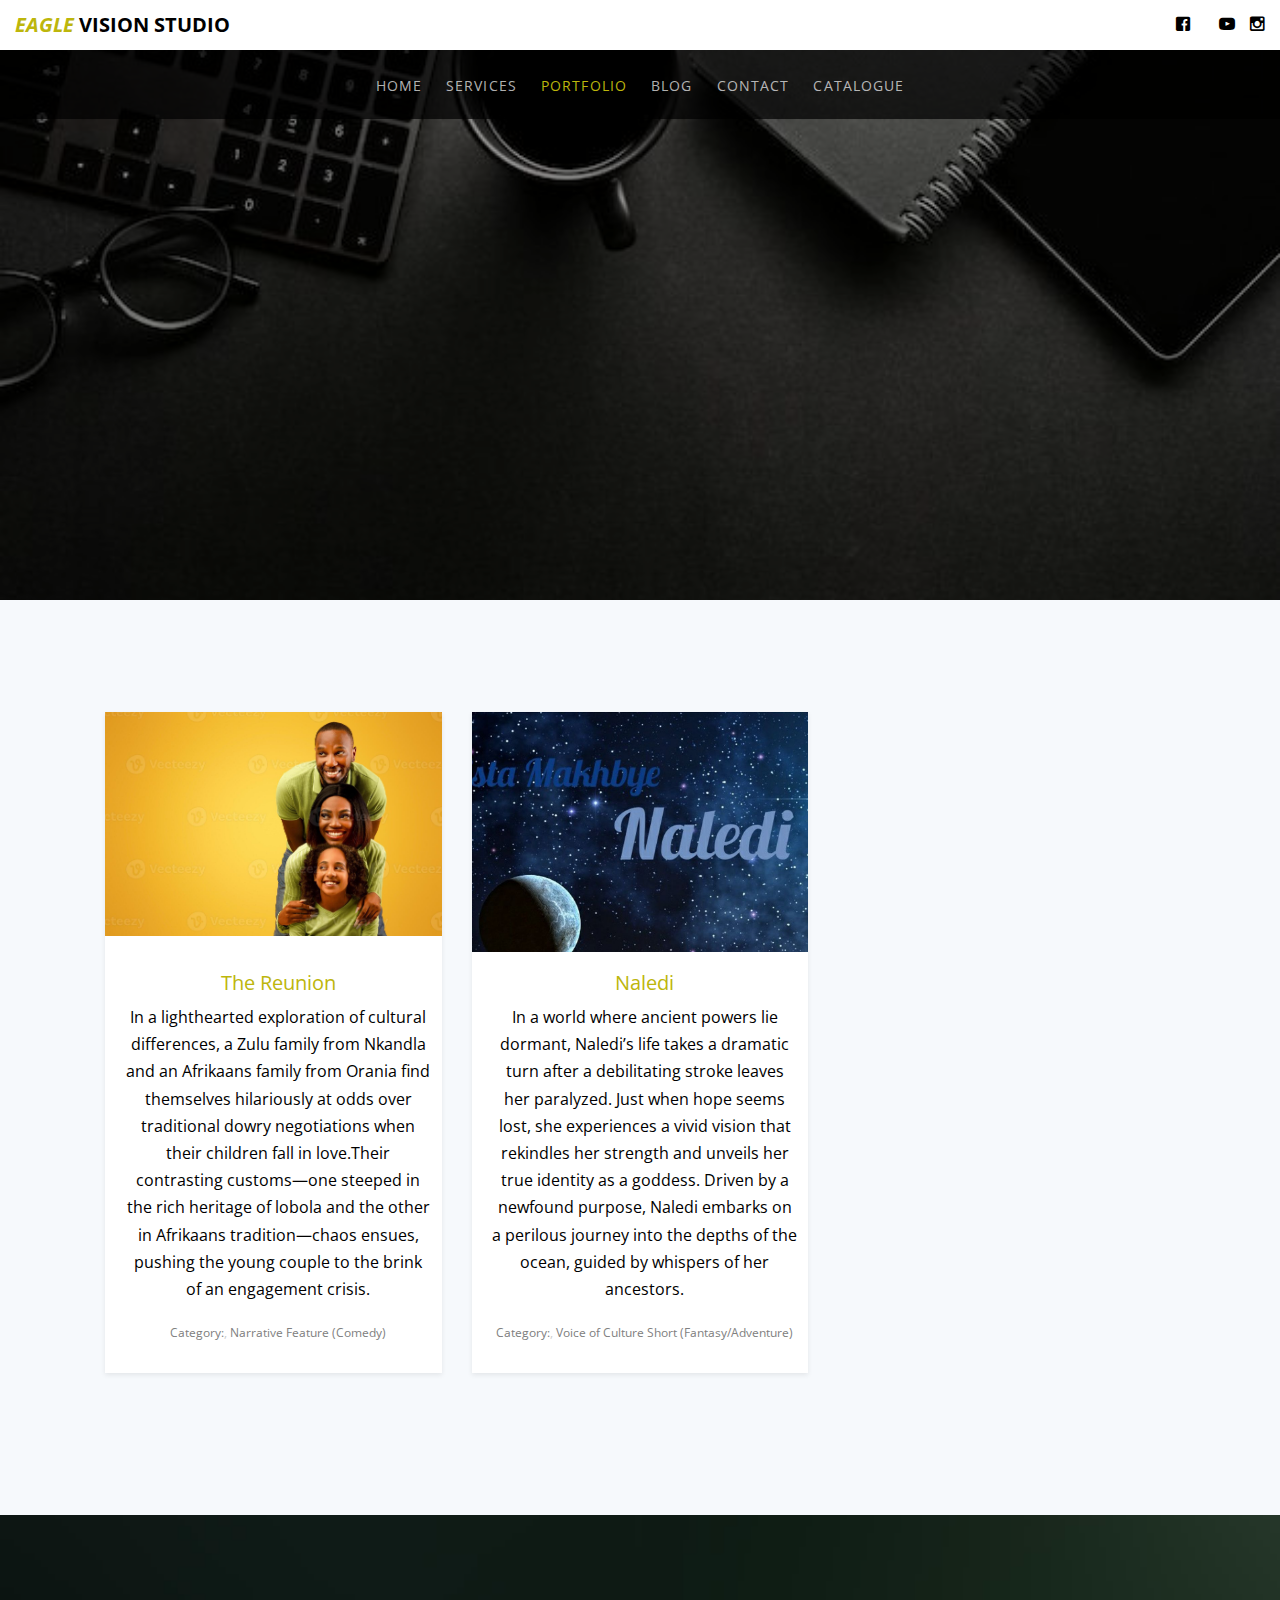
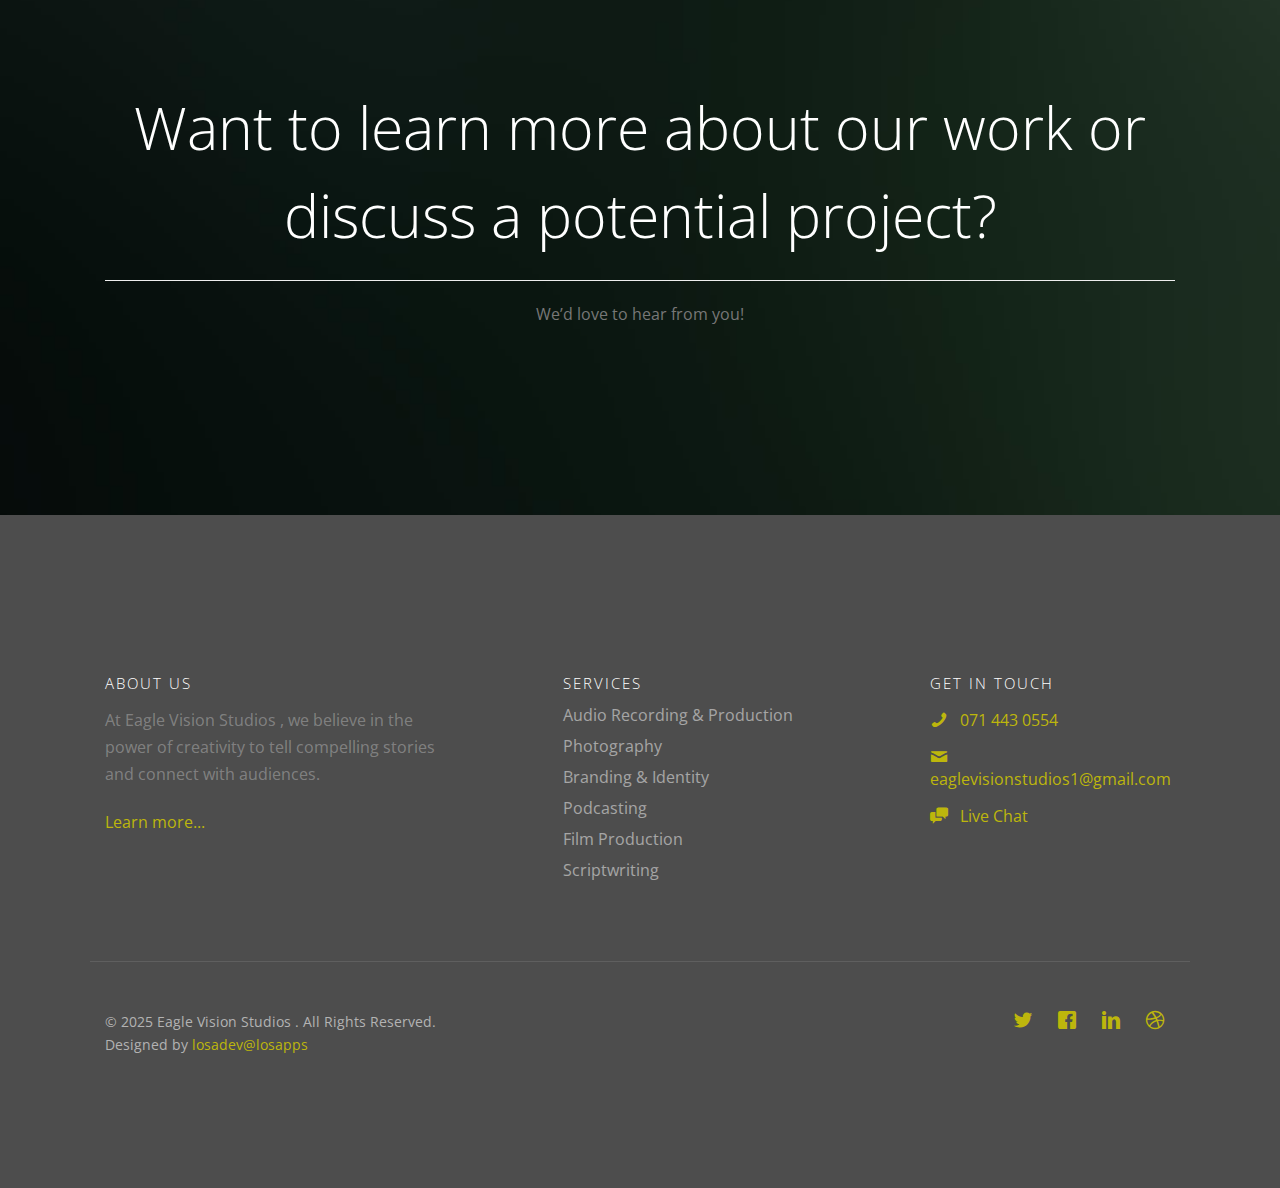
<file: public/portfolio.html>
<!DOCTYPE HTML>
<!--
	Aesthetic by gettemplates.co
	Twitter: http://twitter.com/gettemplateco
	URL: http://gettemplates.co
-->
<html>
	<head>
	<meta charset="utf-8">
	<meta http-equiv="X-UA-Compatible" content="IE=edge">
	<title>Eagle Vision Studios </title>
	<meta name="viewport" content="width=device-width, initial-scale=1">
	<meta name="description" content="Free HTML5 Website Template by GetTemplates.co" />
	<meta name="keywords" content="free website templates, free html5, free template, free bootstrap, free website template, html5, css3, mobile first, responsive" />
	<meta name="author" content="GetTemplates.co" />

  	<!-- Facebook and Twitter integration -->
	<meta property="og:title" content=""/>
	<meta property="og:image" content=""/>
	<meta property="og:url" content=""/>
	<meta property="og:site_name" content=""/>
	<meta property="og:description" content=""/>
	<meta name="twitter:title" content="" />
	<meta name="twitter:image" content="" />
	<meta name="twitter:url" content="" />
	<meta name="twitter:card" content="" />

	<link href="https://fonts.googleapis.com/css?family=Open+Sans:300,400,700" rel="stylesheet">
	
	<!-- Animate.css -->
	<link rel="stylesheet" href="css/animate.css">
	<!-- Icomoon Icon Fonts-->
	<link rel="stylesheet" href="css/icomoon.css">
	<!-- Themify Icons-->
	<link rel="stylesheet" href="css/themify-icons.css">
	<!-- Bootstrap  -->
	<link rel="stylesheet" href="css/bootstrap.css">

	<!-- Magnific Popup -->
	<link rel="stylesheet" href="css/magnific-popup.css">

	<!-- Owl Carousel  -->
	<link rel="stylesheet" href="css/owl.carousel.min.css">
	<link rel="stylesheet" href="css/owl.theme.default.min.css">

	<!-- Theme style  -->
	<link rel="stylesheet" href="css/style.css">

	<!-- Modernizr JS -->
	<script src="js/modernizr-2.6.2.min.js"></script>
	<!-- FOR IE9 below -->
	<!--[if lt IE 9]>
	<script src="js/respond.min.js"></script>
	<![endif]-->

	</head>
	<body>
		
	<div class="gtco-loader"></div>
	
	<div id="page">

	
	<div class="page-inner">

	<div id="head-top" style="position: absolute; width: 100%; top: 0; ">
		<div class="gtco-top">
			<div class="container-fluid">
				<div class="row">
					<div class="col-md-6 col-xs-6">
						<div id="gtco-logo"><a href="index.html"><em>Eagle </em> Vision  Studio</a></div>
					</div>
					<div class="col-md-6 col-xs-6 social-icons">
						<ul class="gtco-social-top">
							<!-- Facebook Link -->
							<li><a href="https://www.facebook.com/yourpage" target="_blank" title="Facebook"><i class="icon-facebook"></i></a></li>
						
							<!-- TikTok Link -->
							<li><a href="https://www.tiktok.com/@eaglevision81?_t=ZM-8vACI4nL02Y&_r=1" target="_blank" title="TikTok"><i class="icon-tiktok"></i></a></li>
						
							<!-- YouTube Link -->
							<li><a href="https://youtube.com/@eaglevisionstudios1?si=TKnQsKtC8wxc41n-" target="_blank" title="YouTube"><i class="icon-youtube"></i></a></li>
						
							<!-- Instagram Link -->
							<li><a href="https://www.instagram.com/eagle_vision_studios?utm_source=qr" target="_blank" title="Instagram"><i class="icon-instagram"></i></a></li>
						</ul>
					</div>
				</div>
			</div>
		</div>
		<nav class="gtco-nav sticky-banner" role="navigation">
			<div class="gtco-container">

				<div class="row">
					<div class="col-xs-12 text-center menu-1">
						<ul>
							<li><a href="index.html">Home</a></li>
							<li class="has-dropdown">
								<a href="services.html">Services</a>
													<!-- <ul class="dropdown">
									<li><a href="#">Branding</a></li>
									<li><a href="#">Development</a></li>
									<li><a href="#">Web Design</a></li>
									<li><a href="#">Marketing</a></li>
								</ul> -->
							</li>
							<li class="active"><a href="portfolio.html">Portfolio</a></li>
							<li><a href="blog.html">Blog</a></li>
							<li><a href="contact.html">Contact</a></li>
							<li><a href="pricelist.html">Catalogue</a></li>

						</ul>
					</div>
				</div>

			</div>
		</nav>
	</div>

	<header id="gtco-header" class="gtco-cover gtco-cover-sm" role="banner" style="background-image: url(images/portfolio_bg.jpg)" data-stellar-background-ratio="0.5">
		<div class="overlay"></div>
		<div class="gtco-container">
			<div class="row row-mt-15em">
				<div class="col-md-7 mt-text text-left animate-box" data-animate-effect="fadeInUp">
					<h1>Our <strong>Portfolio</strong></h1>
					<h2>At Eagle Vision Studios, we take pride in the work we do for our clients, bringing their ideas to life with creativity,
						professionalism, and attention to detail. Here’s a glimpse of some of our most exciting projects:</h2>
				</div>
			</div>
		</div>
	</header>

	<div class="gtco-section gtco-gray-bg">
		<div class="gtco-container">
			<div class="row">

				<div class="col-lg-4 col-md-4 col-sm-6">
					<a href="#" class="gtco-card-item">
						<figure>
							<div class="overlay"><i class="ti-plus"></i></div>
							<img src="images/reunion_proj.jpg" alt="Image" class="img-responsive">
						</figure>
						<div class="gtco-text">
							<h2>The Reunion</h2>
							<p>
								In a lighthearted exploration of cultural differences, a Zulu family from Nkandla and an Afrikaans family from Orania find themselves hilariously at odds over traditional dowry negotiations when their children fall in love.Their contrasting customs—one steeped in the rich heritage of lobola and the other in Afrikaans tradition—chaos ensues, pushing the young couple to the brink of an engagement crisis.
							</p>
							<p class="gtco-category"><span>Category: </span>, <span>Narrative Feature (Comedy)</span></p>
						</div>
					</a>
				</div>
				<div class="col-lg-4 col-md-4 col-sm-6">
					<a href="#" class="gtco-card-item">
						<figure>
							<div class="overlay"><i class="ti-plus"></i></div>
							<img src="images/naled_proj.jpeg" alt="Image" class="img-responsive">
						</figure>
						<div class="gtco-text">
							<h2>Naledi</h2>
							<p>
								In a world where ancient powers lie dormant, Naledi’s life takes a dramatic turn after a debilitating stroke leaves her paralyzed. Just when hope seems lost, she experiences a vivid vision that rekindles her strength and unveils her true identity as a goddess. Driven by a newfound purpose, Naledi embarks on a perilous journey into the depths of the ocean, guided by whispers of her ancestors.
							</p>
							<p class="gtco-category"><span>Category: </span>, <span>Voice of Culture Short (Fantasy/Adventure)</span></p>
						</div>
					</a>
				</div>
				<div class="clearfix visible-sm-block"></div>
				<div class="clearfix visible-lg-block visible-md-block"></div>
				<div class="clearfix visible-sm-block"></div>

			</div>
		</div>
	</div>

	
	
	<div class="gtco-cover gtco-cover-sm" style="background-image: url(images/img_bg_1.jpg)"  data-stellar-background-ratio="0.5">
		<div class="overlay"></div>
		<div class="gtco-container text-center">
			<div class="display-t">
				<div class="display-tc">
					<h1>Want to learn more about our work or discuss a potential project?</h1>
					<hr>
					<p> We’d love to hear from you!</p>
				</div>	
			</div>
		</div>
	</div>


	<footer id="gtco-footer" role="contentinfo">
		<div class="gtco-container">
			<div class="row row-p	b-md">

				<div class="col-md-4">
					<div class="gtco-widget">
						<h3>About Us</h3>
						<p>
							At Eagle Vision Studios , we believe in the power of creativity to tell compelling stories and connect with audiences.

						</p>
						<p><a href="#">Learn more...</a></p>
					</div>
				</div>

				<div class="col-md-4 col-md-push-1">
					<div class="gtco-widget">
						<h3>Services</h3>
						<ul class="gtco-footer-links">
							<li><a href="#">Audio Recording & Production
							</a></li>
							<li><a href="#">Photography</a></li>
							<li><a href="#">Branding &amp; Identity</a></li>
							<li><a href="#">Podcasting</a></li>
							<li><a href="#">Film Production</a></li>
							<li><a href="#">Scriptwriting</a></li>
						</ul>
					</div>
				</div>

				

				<div class="col-md-3 col-md-push-1">
					<div class="gtco-widget">
						<h3>Get In Touch</h3>
						<ul class="gtco-quick-contact">
							<li><a href="#"><i class="icon-phone"></i> 071 443 0554</a></li>
							<li><a href="#"><i class="icon-mail2"></i> eaglevisionstudios1@gmail.com</a></li>
							<li><a href="#"><i class="icon-chat"></i> Live Chat</a></li>
						</ul>
					</div>
				</div>

			</div>

			<div class="row copyright">
				<div class="col-md-12">
					<p class="pull-left">
						<small class="block">&copy; 2025 Eagle Vision Studios . All Rights Reserved.</small>
						<small class="block">Designed by <a href="http://GetTemplates.co/" target="_blank">losadev@losapps</a><a href="http://unsplash.com/" target="_blank"></a></small>
					</p>
					<p class="pull-right">
						<ul class="gtco-social-icons pull-right">
							<li><a href="#"><i class="icon-twitter"></i></a></li>
							<li><a href="#"><i class="icon-facebook"></i></a></li>
							<li><a href="#"><i class="icon-linkedin"></i></a></li>
							<li><a href="#"><i class="icon-dribbble"></i></a></li>
						</ul>
					</p>
				</div>
			</div>

		</div>
	</footer>
	</div>

	</div>

	<div class="gototop js-top">
		<a href="#" class="js-gotop"><i class="icon-arrow-up"></i></a>
	</div>
	
	<!-- jQuery -->
	<script src="js/jquery.min.js"></script>
	<!-- jQuery Easing -->
	<script src="js/jquery.easing.1.3.js"></script>
	<!-- Bootstrap -->
	<script src="js/bootstrap.min.js"></script>
	<!-- Waypoints -->
	<script src="js/jquery.waypoints.min.js"></script>
	<script src="js/sticky.js"></script>
	<!-- Carousel -->
	<script src="js/owl.carousel.min.js"></script>
	<!-- countTo -->
	<script src="js/jquery.countTo.js"></script>

	<!-- Stellar Parallax -->
	<script src="js/jquery.stellar.min.js"></script>

	<!-- Magnific Popup -->
	<script src="js/jquery.magnific-popup.min.js"></script>
	<script src="js/magnific-popup-options.js"></script>
	
	<!-- Main -->
	<script src="js/main.js"></script>

	</body>
</html>
</file>
<file: css/icomoon.css>
@font-face {
  font-family: 'icomoon';
  src:  url('../fonts/icomoon/icomoon.eot?6iuir');
  src:  url('../fonts/icomoon/icomoon.eot?6iuir#iefix') format('embedded-opentype'),
    url('../fonts/icomoon/icomoon.ttf?6iuir') format('truetype'),
    url('../fonts/icomoon/icomoon.woff?6iuir') format('woff'),
    url('../fonts/icomoon/icomoon.svg?6iuir#icomoon') format('svg');
  font-weight: normal;
  font-style: normal;
}

[class^="icon-"], [class*=" icon-"] {
  /* use !important to prevent issues with browser extensions that change fonts */
  font-family: 'icomoon' !important;
  speak: none;
  font-style: normal;
  font-weight: normal;
  font-variant: normal;
  text-transform: none;
  line-height: 1;

  /* Better Font Rendering =========== */
  -webkit-font-smoothing: antialiased;
  -moz-osx-font-smoothing: grayscale;
}

.icon-eye:before {
  content: "\e000";
}
.icon-paper-clip:before {
  content: "\e001";
}
.icon-mail:before {
  content: "\e002";
}
.icon-toggle:before {
  content: "\e003";
}
.icon-layout:before {
  content: "\e004";
}
.icon-link:before {
  content: "\e005";
}
.icon-bell:before {
  content: "\e006";
}
.icon-lock:before {
  content: "\e007";
}
.icon-unlock:before {
  content: "\e008";
}
.icon-ribbon:before {
  content: "\e009";
}
.icon-image:before {
  content: "\e010";
}
.icon-signal:before {
  content: "\e011";
}
.icon-target:before {
  content: "\e012";
}
.icon-clipboard:before {
  content: "\e013";
}
.icon-clock:before {
  content: "\e014";
}
.icon-watch:before {
  content: "\e015";
}
.icon-air-play:before {
  content: "\e016";
}
.icon-camera:before {
  content: "\e017";
}
.icon-video:before {
  content: "\e018";
}
.icon-disc:before {
  content: "\e019";
}
.icon-printer:before {
  content: "\e020";
}
.icon-monitor:before {
  content: "\e021";
}
.icon-server:before {
  content: "\e022";
}
.icon-cog:before {
  content: "\e023";
}
.icon-heart:before {
  content: "\e024";
}
.icon-paragraph:before {
  content: "\e025";
}
.icon-align-justify:before {
  content: "\e026";
}
.icon-align-left:before {
  content: "\e027";
}
.icon-align-center:before {
  content: "\e028";
}
.icon-align-right:before {
  content: "\e029";
}
.icon-book:before {
  content: "\e030";
}
.icon-layers:before {
  content: "\e031";
}
.icon-stack:before {
  content: "\e032";
}
.icon-stack-2:before {
  content: "\e033";
}
.icon-paper:before {
  content: "\e034";
}
.icon-paper-stack:before {
  content: "\e035";
}
.icon-search:before {
  content: "\e036";
}
.icon-zoom-in:before {
  content: "\e037";
}
.icon-zoom-out:before {
  content: "\e038";
}
.icon-reply:before {
  content: "\e039";
}
.icon-circle-plus:before {
  content: "\e040";
}
.icon-circle-minus:before {
  content: "\e041";
}
.icon-circle-check:before {
  content: "\e042";
}
.icon-circle-cross:before {
  content: "\e043";
}
.icon-square-plus:before {
  content: "\e044";
}
.icon-square-minus:before {
  content: "\e045";
}
.icon-square-check:before {
  content: "\e046";
}
.icon-square-cross:before {
  content: "\e047";
}
.icon-microphone:before {
  content: "\e048";
}
.icon-record:before {
  content: "\e049";
}
.icon-skip-back:before {
  content: "\e050";
}
.icon-rewind:before {
  content: "\e051";
}
.icon-play:before {
  content: "\e052";
}
.icon-pause:before {
  content: "\e053";
}
.icon-stop:before {
  content: "\e054";
}
.icon-fast-forward:before {
  content: "\e055";
}
.icon-skip-forward:before {
  content: "\e056";
}
.icon-shuffle:before {
  content: "\e057";
}
.icon-repeat:before {
  content: "\e058";
}
.icon-folder:before {
  content: "\e059";
}
.icon-umbrella:before {
  content: "\e060";
}
.icon-moon:before {
  content: "\e061";
}
.icon-thermometer:before {
  content: "\e062";
}
.icon-drop:before {
  content: "\e063";
}
.icon-sun:before {
  content: "\e064";
}
.icon-cloud:before {
  content: "\e065";
}
.icon-cloud-upload:before {
  content: "\e066";
}
.icon-cloud-download:before {
  content: "\e067";
}
.icon-upload:before {
  content: "\e068";
}
.icon-download:before {
  content: "\e069";
}
.icon-location:before {
  content: "\e070";
}
.icon-location-2:before {
  content: "\e071";
}
.icon-map:before {
  content: "\e072";
}
.icon-battery:before {
  content: "\e073";
}
.icon-head:before {
  content: "\e074";
}
.icon-briefcase:before {
  content: "\e075";
}
.icon-speech-bubble:before {
  content: "\e076";
}
.icon-anchor:before {
  content: "\e077";
}
.icon-globe:before {
  content: "\e078";
}
.icon-box:before {
  content: "\e079";
}
.icon-reload:before {
  content: "\e080";
}
.icon-share:before {
  content: "\e081";
}
.icon-marquee:before {
  content: "\e082";
}
.icon-marquee-plus:before {
  content: "\e083";
}
.icon-marquee-minus:before {
  content: "\e084";
}
.icon-tag:before {
  content: "\e085";
}
.icon-power:before {
  content: "\e086";
}
.icon-command:before {
  content: "\e087";
}
.icon-alt:before {
  content: "\e088";
}
.icon-esc:before {
  content: "\e089";
}
.icon-bar-graph:before {
  content: "\e090";
}
.icon-bar-graph-2:before {
  content: "\e091";
}
.icon-pie-graph:before {
  content: "\e092";
}
.icon-star:before {
  content: "\e093";
}
.icon-arrow-left:before {
  content: "\e094";
}
.icon-arrow-right:before {
  content: "\e095";
}
.icon-arrow-up:before {
  content: "\e096";
}
.icon-arrow-down:before {
  content: "\e097";
}
.icon-volume:before {
  content: "\e098";
}
.icon-mute:before {
  content: "\e099";
}
.icon-content-right:before {
  content: "\e100";
}
.icon-content-left:before {
  content: "\e101";
}
.icon-grid:before {
  content: "\e102";
}
.icon-grid-2:before {
  content: "\e103";
}
.icon-columns:before {
  content: "\e104";
}
.icon-loader:before {
  content: "\e105";
}
.icon-bag:before {
  content: "\e106";
}
.icon-ban:before {
  content: "\e107";
}
.icon-flag:before {
  content: "\e108";
}
.icon-trash:before {
  content: "\e109";
}
.icon-expand:before {
  content: "\e110";
}
.icon-contract:before {
  content: "\e111";
}
.icon-maximize:before {
  content: "\e112";
}
.icon-minimize:before {
  content: "\e113";
}
.icon-plus:before {
  content: "\e114";
}
.icon-minus:before {
  content: "\e115";
}
.icon-check:before {
  content: "\e116";
}
.icon-cross:before {
  content: "\e117";
}
.icon-move:before {
  content: "\e118";
}
.icon-delete:before {
  content: "\e119";
}
.icon-menu:before {
  content: "\e120";
}
.icon-archive:before {
  content: "\e121";
}
.icon-inbox:before {
  content: "\e122";
}
.icon-outbox:before {
  content: "\e123";
}
.icon-file:before {
  content: "\e124";
}
.icon-file-add:before {
  content: "\e125";
}
.icon-file-subtract:before {
  content: "\e126";
}
.icon-help:before {
  content: "\e127";
}
.icon-open:before {
  content: "\e128";
}
.icon-ellipsis:before {
  content: "\e129";
}
.icon-add-to-list:before {
  content: "\e900";
}
.icon-classic-computer:before {
  content: "\e901";
}
.icon-controller-fast-backward:before {
  content: "\e902";
}
.icon-creative-commons-attribution:before {
  content: "\e903";
}
.icon-creative-commons-noderivs:before {
  content: "\e904";
}
.icon-creative-commons-noncommercial-eu:before {
  content: "\e905";
}
.icon-creative-commons-noncommercial-us:before {
  content: "\e906";
}
.icon-creative-commons-public-domain:before {
  content: "\e907";
}
.icon-creative-commons-remix:before {
  content: "\e908";
}
.icon-creative-commons-share:before {
  content: "\e909";
}
.icon-creative-commons-sharealike:before {
  content: "\e90a";
}
.icon-creative-commons:before {
  content: "\e90b";
}
.icon-document-landscape:before {
  content: "\e90c";
}
.icon-remove-user:before {
  content: "\e90d";
}
.icon-warning:before {
  content: "\e90e";
}
.icon-arrow-bold-down:before {
  content: "\e90f";
}
.icon-arrow-bold-left:before {
  content: "\e910";
}
.icon-arrow-bold-right:before {
  content: "\e911";
}
.icon-arrow-bold-up:before {
  content: "\e912";
}
.icon-arrow-down2:before {
  content: "\e913";
}
.icon-arrow-left2:before {
  content: "\e914";
}
.icon-arrow-long-down:before {
  content: "\e915";
}
.icon-arrow-long-left:before {
  content: "\e916";
}
.icon-arrow-long-right:before {
  content: "\e917";
}
.icon-arrow-long-up:before {
  content: "\e918";
}
.icon-arrow-right2:before {
  content: "\e919";
}
.icon-arrow-up2:before {
  content: "\e91a";
}
.icon-arrow-with-circle-down:before {
  content: "\e91b";
}
.icon-arrow-with-circle-left:before {
  content: "\e91c";
}
.icon-arrow-with-circle-right:before {
  content: "\e91d";
}
.icon-arrow-with-circle-up:before {
  content: "\e91e";
}
.icon-bookmark:before {
  content: "\e91f";
}
.icon-bookmarks:before {
  content: "\e920";
}
.icon-chevron-down:before {
  content: "\e921";
}
.icon-chevron-left:before {
  content: "\e922";
}
.icon-chevron-right:before {
  content: "\e923";
}
.icon-chevron-small-down:before {
  content: "\e924";
}
.icon-chevron-small-left:before {
  content: "\e925";
}
.icon-chevron-small-right:before {
  content: "\e926";
}
.icon-chevron-small-up:before {
  content: "\e927";
}
.icon-chevron-thin-down:before {
  content: "\e928";
}
.icon-chevron-thin-left:before {
  content: "\e929";
}
.icon-chevron-thin-right:before {
  content: "\e92a";
}
.icon-chevron-thin-up:before {
  content: "\e92b";
}
.icon-chevron-up:before {
  content: "\e92c";
}
.icon-chevron-with-circle-down:before {
  content: "\e92d";
}
.icon-chevron-with-circle-left:before {
  content: "\e92e";
}
.icon-chevron-with-circle-right:before {
  content: "\e92f";
}
.icon-chevron-with-circle-up:before {
  content: "\e930";
}
.icon-cloud2:before {
  content: "\e931";
}
.icon-controller-fast-forward:before {
  content: "\e932";
}
.icon-controller-jump-to-start:before {
  content: "\e933";
}
.icon-controller-next:before {
  content: "\e934";
}
.icon-controller-paus:before {
  content: "\e935";
}
.icon-controller-play:before {
  content: "\e936";
}
.icon-controller-record:before {
  content: "\e937";
}
.icon-controller-stop:before {
  content: "\e938";
}
.icon-controller-volume:before {
  content: "\e939";
}
.icon-dot-single:before {
  content: "\e93a";
}
.icon-dots-three-horizontal:before {
  content: "\e93b";
}
.icon-dots-three-vertical:before {
  content: "\e93c";
}
.icon-dots-two-horizontal:before {
  content: "\e93d";
}
.icon-dots-two-vertical:before {
  content: "\e93e";
}
.icon-download2:before {
  content: "\e93f";
}
.icon-emoji-flirt:before {
  content: "\e940";
}
.icon-flow-branch:before {
  content: "\e941";
}
.icon-flow-cascade:before {
  content: "\e942";
}
.icon-flow-line:before {
  content: "\e943";
}
.icon-flow-parallel:before {
  content: "\e944";
}
.icon-flow-tree:before {
  content: "\e945";
}
.icon-install:before {
  content: "\e946";
}
.icon-layers2:before {
  content: "\e947";
}
.icon-open-book:before {
  content: "\e948";
}
.icon-resize-100:before {
  content: "\e949";
}
.icon-resize-full-screen:before {
  content: "\e94a";
}
.icon-save:before {
  content: "\e94b";
}
.icon-select-arrows:before {
  content: "\e94c";
}
.icon-sound-mute:before {
  content: "\e94d";
}
.icon-sound:before {
  content: "\e94e";
}
.icon-trash2:before {
  content: "\e94f";
}
.icon-triangle-down:before {
  content: "\e950";
}
.icon-triangle-left:before {
  content: "\e951";
}
.icon-triangle-right:before {
  content: "\e952";
}
.icon-triangle-up:before {
  content: "\e953";
}
.icon-uninstall:before {
  content: "\e954";
}
.icon-upload-to-cloud:before {
  content: "\e955";
}
.icon-upload2:before {
  content: "\e956";
}
.icon-add-user:before {
  content: "\e957";
}
.icon-address:before {
  content: "\e958";
}
.icon-adjust:before {
  content: "\e959";
}
.icon-air:before {
  content: "\e95a";
}
.icon-aircraft-landing:before {
  content: "\e95b";
}
.icon-aircraft-take-off:before {
  content: "\e95c";
}
.icon-aircraft:before {
  content: "\e95d";
}
.icon-align-bottom:before {
  content: "\e95e";
}
.icon-align-horizontal-middle:before {
  content: "\e95f";
}
.icon-align-left2:before {
  content: "\e960";
}
.icon-align-right2:before {
  content: "\e961";
}
.icon-align-top:before {
  content: "\e962";
}
.icon-align-vertical-middle:before {
  content: "\e963";
}
.icon-archive2:before {
  content: "\e964";
}
.icon-area-graph:before {
  content: "\e965";
}
.icon-attachment:before {
  content: "\e966";
}
.icon-awareness-ribbon:before {
  content: "\e967";
}
.icon-back-in-time:before {
  content: "\e968";
}
.icon-back:before {
  content: "\e969";
}
.icon-bar-graph2:before {
  content: "\e96a";
}
.icon-battery2:before {
  content: "\e96b";
}
.icon-beamed-note:before {
  content: "\e96c";
}
.icon-bell2:before {
  content: "\e96d";
}
.icon-blackboard:before {
  content: "\e96e";
}
.icon-block:before {
  content: "\e96f";
}
.icon-book2:before {
  content: "\e970";
}
.icon-bowl:before {
  content: "\e971";
}
.icon-box2:before {
  content: "\e972";
}
.icon-briefcase2:before {
  content: "\e973";
}
.icon-browser:before {
  content: "\e974";
}
.icon-brush:before {
  content: "\e975";
}
.icon-bucket:before {
  content: "\e976";
}
.icon-cake:before {
  content: "\e977";
}
.icon-calculator:before {
  content: "\e978";
}
.icon-calendar:before {
  content: "\e979";
}
.icon-camera2:before {
  content: "\e97a";
}
.icon-ccw:before {
  content: "\e97b";
}
.icon-chat:before {
  content: "\e97c";
}
.icon-check2:before {
  content: "\e97d";
}
.icon-circle-with-cross:before {
  content: "\e97e";
}
.icon-circle-with-minus:before {
  content: "\e97f";
}
.icon-circle-with-plus:before {
  content: "\e980";
}
.icon-circle:before {
  content: "\e981";
}
.icon-circular-graph:before {
  content: "\e982";
}
.icon-clapperboard:before {
  content: "\e983";
}
.icon-clipboard2:before {
  content: "\e984";
}
.icon-clock2:before {
  content: "\e985";
}
.icon-code:before {
  content: "\e986";
}
.icon-cog2:before {
  content: "\e987";
}
.icon-colours:before {
  content: "\e988";
}
.icon-compass:before {
  content: "\e989";
}
.icon-copy:before {
  content: "\e98a";
}
.icon-credit-card:before {
  content: "\e98b";
}
.icon-credit:before {
  content: "\e98c";
}
.icon-cross2:before {
  content: "\e98d";
}
.icon-cup:before {
  content: "\e98e";
}
.icon-cw:before {
  content: "\e98f";
}
.icon-cycle:before {
  content: "\e990";
}
.icon-database:before {
  content: "\e991";
}
.icon-dial-pad:before {
  content: "\e992";
}
.icon-direction:before {
  content: "\e993";
}
.icon-document:before {
  content: "\e994";
}
.icon-documents:before {
  content: "\e995";
}
.icon-drink:before {
  content: "\e996";
}
.icon-drive:before {
  content: "\e997";
}
.icon-drop2:before {
  content: "\e998";
}
.icon-edit:before {
  content: "\e999";
}
.icon-email:before {
  content: "\e99a";
}
.icon-emoji-happy:before {
  content: "\e99b";
}
.icon-emoji-neutral:before {
  content: "\e99c";
}
.icon-emoji-sad:before {
  content: "\e99d";
}
.icon-erase:before {
  content: "\e99e";
}
.icon-eraser:before {
  content: "\e99f";
}
.icon-export:before {
  content: "\e9a0";
}
.icon-eye2:before {
  content: "\e9a1";
}
.icon-feather:before {
  content: "\e9a2";
}
.icon-flag2:before {
  content: "\e9a3";
}
.icon-flash:before {
  content: "\e9a4";
}
.icon-flashlight:before {
  content: "\e9a5";
}
.icon-flat-brush:before {
  content: "\e9a6";
}
.icon-folder-images:before {
  content: "\e9a7";
}
.icon-folder-music:before {
  content: "\e9a8";
}
.icon-folder-video:before {
  content: "\e9a9";
}
.icon-folder2:before {
  content: "\e9aa";
}
.icon-forward:before {
  content: "\e9ab";
}
.icon-funnel:before {
  content: "\e9ac";
}
.icon-game-controller:before {
  content: "\e9ad";
}
.icon-gauge:before {
  content: "\e9ae";
}
.icon-globe2:before {
  content: "\e9af";
}
.icon-graduation-cap:before {
  content: "\e9b0";
}
.icon-grid2:before {
  content: "\e9b1";
}
.icon-hair-cross:before {
  content: "\e9b2";
}
.icon-hand:before {
  content: "\e9b3";
}
.icon-heart-outlined:before {
  content: "\e9b4";
}
.icon-heart2:before {
  content: "\e9b5";
}
.icon-help-with-circle:before {
  content: "\e9b6";
}
.icon-help2:before {
  content: "\e9b7";
}
.icon-home:before {
  content: "\e9b8";
}
.icon-hour-glass:before {
  content: "\e9b9";
}
.icon-image-inverted:before {
  content: "\e9ba";
}
.icon-image2:before {
  content: "\e9bb";
}
.icon-images:before {
  content: "\e9bc";
}
.icon-inbox2:before {
  content: "\e9bd";
}
.icon-infinity:before {
  content: "\e9be";
}
.icon-info-with-circle:before {
  content: "\e9bf";
}
.icon-info:before {
  content: "\e9c0";
}
.icon-key:before {
  content: "\e9c1";
}
.icon-keyboard:before {
  content: "\e9c2";
}
.icon-lab-flask:before {
  content: "\e9c3";
}
.icon-landline:before {
  content: "\e9c4";
}
.icon-language:before {
  content: "\e9c5";
}
.icon-laptop:before {
  content: "\e9c6";
}
.icon-leaf:before {
  content: "\e9c7";
}
.icon-level-down:before {
  content: "\e9c8";
}
.icon-level-up:before {
  content: "\e9c9";
}
.icon-lifebuoy:before {
  content: "\e9ca";
}
.icon-light-bulb:before {
  content: "\e9cb";
}
.icon-light-down:before {
  content: "\e9cc";
}
.icon-light-up:before {
  content: "\e9cd";
}
.icon-line-graph:before {
  content: "\e9ce";
}
.icon-link2:before {
  content: "\e9cf";
}
.icon-list:before {
  content: "\e9d0";
}
.icon-location-pin:before {
  content: "\e9d1";
}
.icon-location2:before {
  content: "\e9d2";
}
.icon-lock-open:before {
  content: "\e9d3";
}
.icon-lock2:before {
  content: "\e9d4";
}
.icon-log-out:before {
  content: "\e9d5";
}
.icon-login:before {
  content: "\e9d6";
}
.icon-loop:before {
  content: "\e9d7";
}
.icon-magnet:before {
  content: "\e9d8";
}
.icon-magnifying-glass:before {
  content: "\e9d9";
}
.icon-mail2:before {
  content: "\e9da";
}
.icon-man:before {
  content: "\e9db";
}
.icon-map2:before {
  content: "\e9dc";
}
.icon-mask:before {
  content: "\e9dd";
}
.icon-medal:before {
  content: "\e9de";
}
.icon-megaphone:before {
  content: "\e9df";
}
.icon-menu2:before {
  content: "\e9e0";
}
.icon-message:before {
  content: "\e9e1";
}
.icon-mic:before {
  content: "\e9e2";
}
.icon-minus2:before {
  content: "\e9e3";
}
.icon-mobile:before {
  content: "\e9e4";
}
.icon-modern-mic:before {
  content: "\e9e5";
}
.icon-moon2:before {
  content: "\e9e6";
}
.icon-mouse:before {
  content: "\e9e7";
}
.icon-music:before {
  content: "\e9e8";
}
.icon-network:before {
  content: "\e9e9";
}
.icon-new-message:before {
  content: "\e9ea";
}
.icon-new:before {
  content: "\e9eb";
}
.icon-news:before {
  content: "\e9ec";
}
.icon-note:before {
  content: "\e9ed";
}
.icon-notification:before {
  content: "\e9ee";
}
.icon-old-mobile:before {
  content: "\e9ef";
}
.icon-old-phone:before {
  content: "\e9f0";
}
.icon-palette:before {
  content: "\e9f1";
}
.icon-paper-plane:before {
  content: "\e9f2";
}
.icon-pencil:before {
  content: "\e9f3";
}
.icon-phone:before {
  content: "\e9f4";
}
.icon-pie-chart:before {
  content: "\e9f5";
}
.icon-pin:before {
  content: "\e9f6";
}
.icon-plus2:before {
  content: "\e9f7";
}
.icon-popup:before {
  content: "\e9f8";
}
.icon-power-plug:before {
  content: "\e9f9";
}
.icon-price-ribbon:before {
  content: "\e9fa";
}
.icon-price-tag:before {
  content: "\e9fb";
}
.icon-print:before {
  content: "\e9fc";
}
.icon-progress-empty:before {
  content: "\e9fd";
}
.icon-progress-full:before {
  content: "\e9fe";
}
.icon-progress-one:before {
  content: "\e9ff";
}
.icon-progress-two:before {
  content: "\ea00";
}
.icon-publish:before {
  content: "\ea01";
}
.icon-quote:before {
  content: "\ea02";
}
.icon-radio:before {
  content: "\ea03";
}
.icon-reply-all:before {
  content: "\ea04";
}
.icon-reply2:before {
  content: "\ea05";
}
.icon-retweet:before {
  content: "\ea06";
}
.icon-rocket:before {
  content: "\ea07";
}
.icon-round-brush:before {
  content: "\ea08";
}
.icon-rss:before {
  content: "\ea09";
}
.icon-ruler:before {
  content: "\ea0a";
}
.icon-scissors:before {
  content: "\ea0b";
}
.icon-share-alternitive:before {
  content: "\ea0c";
}
.icon-share2:before {
  content: "\ea0d";
}
.icon-shareable:before {
  content: "\ea0e";
}
.icon-shield:before {
  content: "\ea0f";
}
.icon-shop:before {
  content: "\ea10";
}
.icon-shopping-bag:before {
  content: "\ea11";
}
.icon-shopping-basket:before {
  content: "\ea12";
}
.icon-shopping-cart:before {
  content: "\ea13";
}
.icon-shuffle2:before {
  content: "\ea14";
}
.icon-signal2:before {
  content: "\ea15";
}
.icon-sound-mix:before {
  content: "\ea16";
}
.icon-sports-club:before {
  content: "\ea17";
}
.icon-spreadsheet:before {
  content: "\ea18";
}
.icon-squared-cross:before {
  content: "\ea19";
}
.icon-squared-minus:before {
  content: "\ea1a";
}
.icon-squared-plus:before {
  content: "\ea1b";
}
.icon-star-outlined:before {
  content: "\ea1c";
}
.icon-star2:before {
  content: "\ea1d";
}
.icon-stopwatch:before {
  content: "\ea1e";
}
.icon-suitcase:before {
  content: "\ea1f";
}
.icon-swap:before {
  content: "\ea20";
}
.icon-sweden:before {
  content: "\ea21";
}
.icon-switch:before {
  content: "\ea22";
}
.icon-tablet:before {
  content: "\ea23";
}
.icon-tag2:before {
  content: "\ea24";
}
.icon-text-document-inverted:before {
  content: "\ea25";
}
.icon-text-document:before {
  content: "\ea26";
}
.icon-text:before {
  content: "\ea27";
}
.icon-thermometer2:before {
  content: "\ea28";
}
.icon-thumbs-down:before {
  content: "\ea29";
}
.icon-thumbs-up:before {
  content: "\ea2a";
}
.icon-thunder-cloud:before {
  content: "\ea2b";
}
.icon-ticket:before {
  content: "\ea2c";
}
.icon-time-slot:before {
  content: "\ea2d";
}
.icon-tools:before {
  content: "\ea2e";
}
.icon-traffic-cone:before {
  content: "\ea2f";
}
.icon-tree:before {
  content: "\ea30";
}
.icon-trophy:before {
  content: "\ea31";
}
.icon-tv:before {
  content: "\ea32";
}
.icon-typing:before {
  content: "\ea33";
}
.icon-unread:before {
  content: "\ea34";
}
.icon-untag:before {
  content: "\ea35";
}
.icon-user:before {
  content: "\ea36";
}
.icon-users:before {
  content: "\ea37";
}
.icon-v-card:before {
  content: "\ea38";
}
.icon-video2:before {
  content: "\ea39";
}
.icon-vinyl:before {
  content: "\ea3a";
}
.icon-voicemail:before {
  content: "\ea3b";
}
.icon-wallet:before {
  content: "\ea3c";
}
.icon-water:before {
  content: "\ea3d";
}
.icon-px-with-circle:before {
  content: "\ea3e";
}
.icon-px:before {
  content: "\ea3f";
}
.icon-basecamp:before {
  content: "\ea40";
}
.icon-behance:before {
  content: "\ea41";
}
.icon-creative-cloud:before {
  content: "\ea42";
}
.icon-dropbox:before {
  content: "\ea43";
}
.icon-evernote:before {
  content: "\ea44";
}
.icon-flattr:before {
  content: "\ea45";
}
.icon-foursquare:before {
  content: "\ea46";
}
.icon-google-drive:before {
  content: "\ea47";
}
.icon-google-hangouts:before {
  content: "\ea48";
}
.icon-grooveshark:before {
  content: "\ea49";
}
.icon-icloud:before {
  content: "\ea4a";
}
.icon-mixi:before {
  content: "\ea4b";
}
.icon-onedrive:before {
  content: "\ea4c";
}
.icon-paypal:before {
  content: "\ea4d";
}
.icon-picasa:before {
  content: "\ea4e";
}
.icon-qq:before {
  content: "\ea4f";
}
.icon-rdio-with-circle:before {
  content: "\ea50";
}
.icon-renren:before {
  content: "\ea51";
}
.icon-scribd:before {
  content: "\ea52";
}
.icon-sina-weibo:before {
  content: "\ea53";
}
.icon-skype-with-circle:before {
  content: "\ea54";
}
.icon-skype:before {
  content: "\ea55";
}
.icon-slideshare:before {
  content: "\ea56";
}
.icon-smashing:before {
  content: "\ea57";
}
.icon-soundcloud:before {
  content: "\ea58";
}
.icon-spotify-with-circle:before {
  content: "\ea59";
}
.icon-spotify:before {
  content: "\ea5a";
}
.icon-swarm:before {
  content: "\ea5b";
}
.icon-vine-with-circle:before {
  content: "\ea5c";
}
.icon-vine:before {
  content: "\ea5d";
}
.icon-vk-alternitive:before {
  content: "\ea5e";
}
.icon-vk-with-circle:before {
  content: "\ea5f";
}
.icon-vk:before {
  content: "\ea60";
}
.icon-xing-with-circle:before {
  content: "\ea61";
}
.icon-xing:before {
  content: "\ea62";
}
.icon-yelp:before {
  content: "\ea63";
}
.icon-dribbble-with-circle:before {
  content: "\ea64";
}
.icon-dribbble:before {
  content: "\ea65";
}
.icon-facebook-with-circle:before {
  content: "\ea66";
}
.icon-facebook:before {
  content: "\ea67";
}
.icon-flickr-with-circle:before {
  content: "\ea68";
}
.icon-flickr:before {
  content: "\ea69";
}
.icon-github-with-circle:before {
  content: "\ea6a";
}
.icon-github:before {
  content: "\ea6b";
}
.icon-google-with-circle:before {
  content: "\ea6c";
}
.icon-google:before {
  content: "\ea6d";
}
.icon-instagram-with-circle:before {
  content: "\ea6e";
}
.icon-instagram:before {
  content: "\ea6f";
}
.icon-lastfm-with-circle:before {
  content: "\ea70";
}
.icon-lastfm:before {
  content: "\ea71";
}
.icon-linkedin-with-circle:before {
  content: "\ea72";
}
.icon-linkedin:before {
  content: "\ea73";
}
.icon-pinterest-with-circle:before {
  content: "\ea74";
}
.icon-pinterest:before {
  content: "\ea75";
}
.icon-rdio:before {
  content: "\ea76";
}
.icon-stumbleupon-with-circle:before {
  content: "\ea77";
}
.icon-stumbleupon:before {
  content: "\ea78";
}
.icon-tumblr-with-circle:before {
  content: "\ea79";
}
.icon-tumblr:before {
  content: "\ea7a";
}
.icon-twitter-with-circle:before {
  content: "\ea7b";
}
.icon-twitter:before {
  content: "\ea7c";
}
.icon-vimeo-with-circle:before {
  content: "\ea7d";
}
.icon-vimeo:before {
  content: "\ea7e";
}
.icon-youtube-with-circle:before {
  content: "\ea7f";
}
.icon-youtube:before {
  content: "\ea80";
}
</file>
<file: css/themify-icons.css>
@font-face {
	font-family: 'themify';
	src:url('../fonts/themify-icons/themify.eot?-fvbane');
	src:url('../fonts/themify-icons/themify.eot?#iefix-fvbane') format('embedded-opentype'),
		url('../fonts/themify-icons/themify.woff?-fvbane') format('woff'),
		url('../fonts/themify-icons/themify.ttf?-fvbane') format('truetype'),
		url('../fonts/themify-icons/themify.svg?-fvbane#themify') format('svg');
	font-weight: normal;
	font-style: normal;
}

[class^="ti-"], [class*=" ti-"] {
	font-family: 'themify';
	speak: none;
	font-style: normal;
	font-weight: normal;
	font-variant: normal;
	text-transform: none;
	line-height: 1;

	/* Better Font Rendering =========== */
	-webkit-font-smoothing: antialiased;
	-moz-osx-font-smoothing: grayscale;
}

.ti-wand:before {
	content: "\e600";
}
.ti-volume:before {
	content: "\e601";
}
.ti-user:before {
	content: "\e602";
}
.ti-unlock:before {
	content: "\e603";
}
.ti-unlink:before {
	content: "\e604";
}
.ti-trash:before {
	content: "\e605";
}
.ti-thought:before {
	content: "\e606";
}
.ti-target:before {
	content: "\e607";
}
.ti-tag:before {
	content: "\e608";
}
.ti-tablet:before {
	content: "\e609";
}
.ti-star:before {
	content: "\e60a";
}
.ti-spray:before {
	content: "\e60b";
}
.ti-signal:before {
	content: "\e60c";
}
.ti-shopping-cart:before {
	content: "\e60d";
}
.ti-shopping-cart-full:before {
	content: "\e60e";
}
.ti-settings:before {
	content: "\e60f";
}
.ti-search:before {
	content: "\e610";
}
.ti-zoom-in:before {
	content: "\e611";
}
.ti-zoom-out:before {
	content: "\e612";
}
.ti-cut:before {
	content: "\e613";
}
.ti-ruler:before {
	content: "\e614";
}
.ti-ruler-pencil:before {
	content: "\e615";
}
.ti-ruler-alt:before {
	content: "\e616";
}
.ti-bookmark:before {
	content: "\e617";
}
.ti-bookmark-alt:before {
	content: "\e618";
}
.ti-reload:before {
	content: "\e619";
}
.ti-plus:before {
	content: "\e61a";
}
.ti-pin:before {
	content: "\e61b";
}
.ti-pencil:before {
	content: "\e61c";
}
.ti-pencil-alt:before {
	content: "\e61d";
}
.ti-paint-roller:before {
	content: "\e61e";
}
.ti-paint-bucket:before {
	content: "\e61f";
}
.ti-na:before {
	content: "\e620";
}
.ti-mobile:before {
	content: "\e621";
}
.ti-minus:before {
	content: "\e622";
}
.ti-medall:before {
	content: "\e623";
}
.ti-medall-alt:before {
	content: "\e624";
}
.ti-marker:before {
	content: "\e625";
}
.ti-marker-alt:before {
	content: "\e626";
}
.ti-arrow-up:before {
	content: "\e627";
}
.ti-arrow-right:before {
	content: "\e628";
}
.ti-arrow-left:before {
	content: "\e629";
}
.ti-arrow-down:before {
	content: "\e62a";
}
.ti-lock:before {
	content: "\e62b";
}
.ti-location-arrow:before {
	content: "\e62c";
}
.ti-link:before {
	content: "\e62d";
}
.ti-layout:before {
	content: "\e62e";
}
.ti-layers:before {
	content: "\e62f";
}
.ti-layers-alt:before {
	content: "\e630";
}
.ti-key:before {
	content: "\e631";
}
.ti-import:before {
	content: "\e632";
}
.ti-image:before {
	content: "\e633";
}
.ti-heart:before {
	content: "\e634";
}
.ti-heart-broken:before {
	content: "\e635";
}
.ti-hand-stop:before {
	content: "\e636";
}
.ti-hand-open:before {
	content: "\e637";
}
.ti-hand-drag:before {
	content: "\e638";
}
.ti-folder:before {
	content: "\e639";
}
.ti-flag:before {
	content: "\e63a";
}
.ti-flag-alt:before {
	content: "\e63b";
}
.ti-flag-alt-2:before {
	content: "\e63c";
}
.ti-eye:before {
	content: "\e63d";
}
.ti-export:before {
	content: "\e63e";
}
.ti-exchange-vertical:before {
	content: "\e63f";
}
.ti-desktop:before {
	content: "\e640";
}
.ti-cup:before {
	content: "\e641";
}
.ti-crown:before {
	content: "\e642";
}
.ti-comments:before {
	content: "\e643";
}
.ti-comment:before {
	content: "\e644";
}
.ti-comment-alt:before {
	content: "\e645";
}
.ti-close:before {
	content: "\e646";
}
.ti-clip:before {
	content: "\e647";
}
.ti-angle-up:before {
	content: "\e648";
}
.ti-angle-right:before {
	content: "\e649";
}
.ti-angle-left:before {
	content: "\e64a";
}
.ti-angle-down:before {
	content: "\e64b";
}
.ti-check:before {
	content: "\e64c";
}
.ti-check-box:before {
	content: "\e64d";
}
.ti-camera:before {
	content: "\e64e";
}
.ti-announcement:before {
	content: "\e64f";
}
.ti-brush:before {
	content: "\e650";
}
.ti-briefcase:before {
	content: "\e651";
}
.ti-bolt:before {
	content: "\e652";
}
.ti-bolt-alt:before {
	content: "\e653";
}
.ti-blackboard:before {
	content: "\e654";
}
.ti-bag:before {
	content: "\e655";
}
.ti-move:before {
	content: "\e656";
}
.ti-arrows-vertical:before {
	content: "\e657";
}
.ti-arrows-horizontal:before {
	content: "\e658";
}
.ti-fullscreen:before {
	content: "\e659";
}
.ti-arrow-top-right:before {
	content: "\e65a";
}
.ti-arrow-top-left:before {
	content: "\e65b";
}
.ti-arrow-circle-up:before {
	content: "\e65c";
}
.ti-arrow-circle-right:before {
	content: "\e65d";
}
.ti-arrow-circle-left:before {
	content: "\e65e";
}
.ti-arrow-circle-down:before {
	content: "\e65f";
}
.ti-angle-double-up:before {
	content: "\e660";
}
.ti-angle-double-right:before {
	content: "\e661";
}
.ti-angle-double-left:before {
	content: "\e662";
}
.ti-angle-double-down:before {
	content: "\e663";
}
.ti-zip:before {
	content: "\e664";
}
.ti-world:before {
	content: "\e665";
}
.ti-wheelchair:before {
	content: "\e666";
}
.ti-view-list:before {
	content: "\e667";
}
.ti-view-list-alt:before {
	content: "\e668";
}
.ti-view-grid:before {
	content: "\e669";
}
.ti-uppercase:before {
	content: "\e66a";
}
.ti-upload:before {
	content: "\e66b";
}
.ti-underline:before {
	content: "\e66c";
}
.ti-truck:before {
	content: "\e66d";
}
.ti-timer:before {
	content: "\e66e";
}
.ti-ticket:before {
	content: "\e66f";
}
.ti-thumb-up:before {
	content: "\e670";
}
.ti-thumb-down:before {
	content: "\e671";
}
.ti-text:before {
	content: "\e672";
}
.ti-stats-up:before {
	content: "\e673";
}
.ti-stats-down:before {
	content: "\e674";
}
.ti-split-v:before {
	content: "\e675";
}
.ti-split-h:before {
	content: "\e676";
}
.ti-smallcap:before {
	content: "\e677";
}
.ti-shine:before {
	content: "\e678";
}
.ti-shift-right:before {
	content: "\e679";
}
.ti-shift-left:before {
	content: "\e67a";
}
.ti-shield:before {
	content: "\e67b";
}
.ti-notepad:before {
	content: "\e67c";
}
.ti-server:before {
	content: "\e67d";
}
.ti-quote-right:before {
	content: "\e67e";
}
.ti-quote-left:before {
	content: "\e67f";
}
.ti-pulse:before {
	content: "\e680";
}
.ti-printer:before {
	content: "\e681";
}
.ti-power-off:before {
	content: "\e682";
}
.ti-plug:before {
	content: "\e683";
}
.ti-pie-chart:before {
	content: "\e684";
}
.ti-paragraph:before {
	content: "\e685";
}
.ti-panel:before {
	content: "\e686";
}
.ti-package:before {
	content: "\e687";
}
.ti-music:before {
	content: "\e688";
}
.ti-music-alt:before {
	content: "\e689";
}
.ti-mouse:before {
	content: "\e68a";
}
.ti-mouse-alt:before {
	content: "\e68b";
}
.ti-money:before {
	content: "\e68c";
}
.ti-microphone:before {
	content: "\e68d";
}
.ti-menu:before {
	content: "\e68e";
}
.ti-menu-alt:before {
	content: "\e68f";
}
.ti-map:before {
	content: "\e690";
}
.ti-map-alt:before {
	content: "\e691";
}
.ti-loop:before {
	content: "\e692";
}
.ti-location-pin:before {
	content: "\e693";
}
.ti-list:before {
	content: "\e694";
}
.ti-light-bulb:before {
	content: "\e695";
}
.ti-Italic:before {
	content: "\e696";
}
.ti-info:before {
	content: "\e697";
}
.ti-infinite:before {
	content: "\e698";
}
.ti-id-badge:before {
	content: "\e699";
}
.ti-hummer:before {
	content: "\e69a";
}
.ti-home:before {
	content: "\e69b";
}
.ti-help:before {
	content: "\e69c";
}
.ti-headphone:before {
	content: "\e69d";
}
.ti-harddrives:before {
	content: "\e69e";
}
.ti-harddrive:before {
	content: "\e69f";
}
.ti-gift:before {
	content: "\e6a0";
}
.ti-game:before {
	content: "\e6a1";
}
.ti-filter:before {
	content: "\e6a2";
}
.ti-files:before {
	content: "\e6a3";
}
.ti-file:before {
	content: "\e6a4";
}
.ti-eraser:before {
	content: "\e6a5";
}
.ti-envelope:before {
	content: "\e6a6";
}
.ti-download:before {
	content: "\e6a7";
}
.ti-direction:before {
	content: "\e6a8";
}
.ti-direction-alt:before {
	content: "\e6a9";
}
.ti-dashboard:before {
	content: "\e6aa";
}
.ti-control-stop:before {
	content: "\e6ab";
}
.ti-control-shuffle:before {
	content: "\e6ac";
}
.ti-control-play:before {
	content: "\e6ad";
}
.ti-control-pause:before {
	content: "\e6ae";
}
.ti-control-forward:before {
	content: "\e6af";
}
.ti-control-backward:before {
	content: "\e6b0";
}
.ti-cloud:before {
	content: "\e6b1";
}
.ti-cloud-up:before {
	content: "\e6b2";
}
.ti-cloud-down:before {
	content: "\e6b3";
}
.ti-clipboard:before {
	content: "\e6b4";
}
.ti-car:before {
	content: "\e6b5";
}
.ti-calendar:before {
	content: "\e6b6";
}
.ti-book:before {
	content: "\e6b7";
}
.ti-bell:before {
	content: "\e6b8";
}
.ti-basketball:before {
	content: "\e6b9";
}
.ti-bar-chart:before {
	content: "\e6ba";
}
.ti-bar-chart-alt:before {
	content: "\e6bb";
}
.ti-back-right:before {
	content: "\e6bc";
}
.ti-back-left:before {
	content: "\e6bd";
}
.ti-arrows-corner:before {
	content: "\e6be";
}
.ti-archive:before {
	content: "\e6bf";
}
.ti-anchor:before {
	content: "\e6c0";
}
.ti-align-right:before {
	content: "\e6c1";
}
.ti-align-left:before {
	content: "\e6c2";
}
.ti-align-justify:before {
	content: "\e6c3";
}
.ti-align-center:before {
	content: "\e6c4";
}
.ti-alert:before {
	content: "\e6c5";
}
.ti-alarm-clock:before {
	content: "\e6c6";
}
.ti-agenda:before {
	content: "\e6c7";
}
.ti-write:before {
	content: "\e6c8";
}
.ti-window:before {
	content: "\e6c9";
}
.ti-widgetized:before {
	content: "\e6ca";
}
.ti-widget:before {
	content: "\e6cb";
}
.ti-widget-alt:before {
	content: "\e6cc";
}
.ti-wallet:before {
	content: "\e6cd";
}
.ti-video-clapper:before {
	content: "\e6ce";
}
.ti-video-camera:before {
	content: "\e6cf";
}
.ti-vector:before {
	content: "\e6d0";
}
.ti-themify-logo:before {
	content: "\e6d1";
}
.ti-themify-favicon:before {
	content: "\e6d2";
}
.ti-themify-favicon-alt:before {
	content: "\e6d3";
}
.ti-support:before {
	content: "\e6d4";
}
.ti-stamp:before {
	content: "\e6d5";
}
.ti-split-v-alt:before {
	content: "\e6d6";
}
.ti-slice:before {
	content: "\e6d7";
}
.ti-shortcode:before {
	content: "\e6d8";
}
.ti-shift-right-alt:before {
	content: "\e6d9";
}
.ti-shift-left-alt:before {
	content: "\e6da";
}
.ti-ruler-alt-2:before {
	content: "\e6db";
}
.ti-receipt:before {
	content: "\e6dc";
}
.ti-pin2:before {
	content: "\e6dd";
}
.ti-pin-alt:before {
	content: "\e6de";
}
.ti-pencil-alt2:before {
	content: "\e6df";
}
.ti-palette:before {
	content: "\e6e0";
}
.ti-more:before {
	content: "\e6e1";
}
.ti-more-alt:before {
	content: "\e6e2";
}
.ti-microphone-alt:before {
	content: "\e6e3";
}
.ti-magnet:before {
	content: "\e6e4";
}
.ti-line-double:before {
	content: "\e6e5";
}
.ti-line-dotted:before {
	content: "\e6e6";
}
.ti-line-dashed:before {
	content: "\e6e7";
}
.ti-layout-width-full:before {
	content: "\e6e8";
}
.ti-layout-width-default:before {
	content: "\e6e9";
}
.ti-layout-width-default-alt:before {
	content: "\e6ea";
}
.ti-layout-tab:before {
	content: "\e6eb";
}
.ti-layout-tab-window:before {
	content: "\e6ec";
}
.ti-layout-tab-v:before {
	content: "\e6ed";
}
.ti-layout-tab-min:before {
	content: "\e6ee";
}
.ti-layout-slider:before {
	content: "\e6ef";
}
.ti-layout-slider-alt:before {
	content: "\e6f0";
}
.ti-layout-sidebar-right:before {
	content: "\e6f1";
}
.ti-layout-sidebar-none:before {
	content: "\e6f2";
}
.ti-layout-sidebar-left:before {
	content: "\e6f3";
}
.ti-layout-placeholder:before {
	content: "\e6f4";
}
.ti-layout-menu:before {
	content: "\e6f5";
}
.ti-layout-menu-v:before {
	content: "\e6f6";
}
.ti-layout-menu-separated:before {
	content: "\e6f7";
}
.ti-layout-menu-full:before {
	content: "\e6f8";
}
.ti-layout-media-right-alt:before {
	content: "\e6f9";
}
.ti-layout-media-right:before {
	content: "\e6fa";
}
.ti-layout-media-overlay:before {
	content: "\e6fb";
}
.ti-layout-media-overlay-alt:before {
	content: "\e6fc";
}
.ti-layout-media-overlay-alt-2:before {
	content: "\e6fd";
}
.ti-layout-media-left-alt:before {
	content: "\e6fe";
}
.ti-layout-media-left:before {
	content: "\e6ff";
}
.ti-layout-media-center-alt:before {
	content: "\e700";
}
.ti-layout-media-center:before {
	content: "\e701";
}
.ti-layout-list-thumb:before {
	content: "\e702";
}
.ti-layout-list-thumb-alt:before {
	content: "\e703";
}
.ti-layout-list-post:before {
	content: "\e704";
}
.ti-layout-list-large-image:before {
	content: "\e705";
}
.ti-layout-line-solid:before {
	content: "\e706";
}
.ti-layout-grid4:before {
	content: "\e707";
}
.ti-layout-grid3:before {
	content: "\e708";
}
.ti-layout-grid2:before {
	content: "\e709";
}
.ti-layout-grid2-thumb:before {
	content: "\e70a";
}
.ti-layout-cta-right:before {
	content: "\e70b";
}
.ti-layout-cta-left:before {
	content: "\e70c";
}
.ti-layout-cta-center:before {
	content: "\e70d";
}
.ti-layout-cta-btn-right:before {
	content: "\e70e";
}
.ti-layout-cta-btn-left:before {
	content: "\e70f";
}
.ti-layout-column4:before {
	content: "\e710";
}
.ti-layout-column3:before {
	content: "\e711";
}
.ti-layout-column2:before {
	content: "\e712";
}
.ti-layout-accordion-separated:before {
	content: "\e713";
}
.ti-layout-accordion-merged:before {
	content: "\e714";
}
.ti-layout-accordion-list:before {
	content: "\e715";
}
.ti-ink-pen:before {
	content: "\e716";
}
.ti-info-alt:before {
	content: "\e717";
}
.ti-help-alt:before {
	content: "\e718";
}
.ti-headphone-alt:before {
	content: "\e719";
}
.ti-hand-point-up:before {
	content: "\e71a";
}
.ti-hand-point-right:before {
	content: "\e71b";
}
.ti-hand-point-left:before {
	content: "\e71c";
}
.ti-hand-point-down:before {
	content: "\e71d";
}
.ti-gallery:before {
	content: "\e71e";
}
.ti-face-smile:before {
	content: "\e71f";
}
.ti-face-sad:before {
	content: "\e720";
}
.ti-credit-card:before {
	content: "\e721";
}
.ti-control-skip-forward:before {
	content: "\e722";
}
.ti-control-skip-backward:before {
	content: "\e723";
}
.ti-control-record:before {
	content: "\e724";
}
.ti-control-eject:before {
	content: "\e725";
}
.ti-comments-smiley:before {
	content: "\e726";
}
.ti-brush-alt:before {
	content: "\e727";
}
.ti-youtube:before {
	content: "\e728";
}
.ti-vimeo:before {
	content: "\e729";
}
.ti-twitter:before {
	content: "\e72a";
}
.ti-time:before {
	content: "\e72b";
}
.ti-tumblr:before {
	content: "\e72c";
}
.ti-skype:before {
	content: "\e72d";
}
.ti-share:before {
	content: "\e72e";
}
.ti-share-alt:before {
	content: "\e72f";
}
.ti-rocket:before {
	content: "\e730";
}
.ti-pinterest:before {
	content: "\e731";
}
.ti-new-window:before {
	content: "\e732";
}
.ti-microsoft:before {
	content: "\e733";
}
.ti-list-ol:before {
	content: "\e734";
}
.ti-linkedin:before {
	content: "\e735";
}
.ti-layout-sidebar-2:before {
	content: "\e736";
}
.ti-layout-grid4-alt:before {
	content: "\e737";
}
.ti-layout-grid3-alt:before {
	content: "\e738";
}
.ti-layout-grid2-alt:before {
	content: "\e739";
}
.ti-layout-column4-alt:before {
	content: "\e73a";
}
.ti-layout-column3-alt:before {
	content: "\e73b";
}
.ti-layout-column2-alt:before {
	content: "\e73c";
}
.ti-instagram:before {
	content: "\e73d";
}
.ti-google:before {
	content: "\e73e";
}
.ti-github:before {
	content: "\e73f";
}
.ti-flickr:before {
	content: "\e740";
}
.ti-facebook:before {
	content: "\e741";
}
.ti-dropbox:before {
	content: "\e742";
}
.ti-dribbble:before {
	content: "\e743";
}
.ti-apple:before {
	content: "\e744";
}
.ti-android:before {
	content: "\e745";
}
.ti-save:before {
	content: "\e746";
}
.ti-save-alt:before {
	content: "\e747";
}
.ti-yahoo:before {
	content: "\e748";
}
.ti-wordpress:before {
	content: "\e749";
}
.ti-vimeo-alt:before {
	content: "\e74a";
}
.ti-twitter-alt:before {
	content: "\e74b";
}
.ti-tumblr-alt:before {
	content: "\e74c";
}
.ti-trello:before {
	content: "\e74d";
}
.ti-stack-overflow:before {
	content: "\e74e";
}
.ti-soundcloud:before {
	content: "\e74f";
}
.ti-sharethis:before {
	content: "\e750";
}
.ti-sharethis-alt:before {
	content: "\e751";
}
.ti-reddit:before {
	content: "\e752";
}
.ti-pinterest-alt:before {
	content: "\e753";
}
.ti-microsoft-alt:before {
	content: "\e754";
}
.ti-linux:before {
	content: "\e755";
}
.ti-jsfiddle:before {
	content: "\e756";
}
.ti-joomla:before {
	content: "\e757";
}
.ti-html5:before {
	content: "\e758";
}
.ti-flickr-alt:before {
	content: "\e759";
}
.ti-email:before {
	content: "\e75a";
}
.ti-drupal:before {
	content: "\e75b";
}
.ti-dropbox-alt:before {
	content: "\e75c";
}
.ti-css3:before {
	content: "\e75d";
}
.ti-rss:before {
	content: "\e75e";
}
.ti-rss-alt:before {
	content: "\e75f";
}
</file>
<file: css/style.css>
@font-face {
  font-family: 'icomoon';
  src: url("../fonts/icomoon/icomoon.eot?6iuir");
  src: url("../fonts/icomoon/icomoon.eot?6iuir#iefix") format("embedded-opentype"), url("../fonts/icomoon/icomoon.ttf?6iuir") format("truetype"), url("../fonts/icomoon/icomoon.woff?6iuir") format("woff"), url("../fonts/icomoon/icomoon.svg?6iuir#icomoon") format("svg");
  font-weight: normal;
  font-style: normal;
}
/* =======================================================
*
* 	Template Style 
*
* ======================================================= */
body {
  font-family: "Open Sans", Arial, sans-serif;
  font-weight: 400;
  font-size: 16px;
  line-height: 1.7;
  color: #777;
  background: #fff;
}

#page {
  position: relative;
  overflow-x: hidden;
  width: 100%;
  height: 100%;
  -webkit-transition: 0.5s;
  -o-transition: 0.5s;
  transition: 0.5s;
}
.offcanvas #page {
  overflow: hidden;
  position: absolute;
}
.offcanvas #page:after {
  -webkit-transition: 2s;
  -o-transition: 2s;
  transition: 2s;
  position: absolute;
  top: 0;
  right: 0;
  bottom: 0;
  left: 0;
  z-index: 101;
  background: rgba(0, 0, 0, 0.7);
  content: "";
}

a {
  color: #bdb60c;
  -webkit-transition: 0.5s;
  -o-transition: 0.5s;
  transition: 0.5s;
}
a:hover, a:active, a:focus {
  color: #bdb60c;
  outline: none;
  text-decoration: none;
}

p {
  margin-bottom: 20px;
}

h1, h2, h3, h4, h5, h6, figure {
  color: #000;
  font-family: "Open Sans", Arial, sans-serif;
  font-weight: 400;
  margin: 0 0 20px 0;
}

::-webkit-selection {
  color: #fff;
  background: #bdb60c;
}

::-moz-selection {
  color: #fff;
  background: #bdb60c;
}

::selection {
  color: #fff;
  background: #bdb60c;
}

.gtco-container {
  max-width: 1100px;
  position: relative;
  margin: 0 auto;
  padding-left: 15px;
  padding-right: 15px;
}

.gtco-top {
  height: 50px;
  line-height: 50px;
  background: #fff;
  z-index: 1002;
  position: relative;
}
.gtco-top #gtco-logo {
  font-size: 20px;
  margin: 0;
  padding: 0;
  text-transform: uppercase;
  font-weight: bold;
}
.gtco-top #gtco-logo a {
  color: #000;
}
.gtco-top #gtco-logo em {
  color: #bdb60c;
}
.gtco-top .social-icons {
  text-align: right;
}
.gtco-top .gtco-social-top {
  padding: 0;
  margin: 0;
}
@media screen and (max-width: 768px) {
  .gtco-top .gtco-social-top {
    margin-right: 50px;
  }
}
.gtco-top .gtco-social-top li {
  padding: 0;
  margin: 0 0 0 10px;
  list-style: none;
  display: -moz-inline-stack;
  display: inline-block;
  zoom: 1;
  *display: inline;
}
.gtco-top .gtco-social-top li a {
  color: #000;
}
@media screen and (max-width: 768px) {
  .gtco-top .gtco-social-top li {
    margin: 0 0 0 10px;
  }
}

.stuck {
  position: fixed !important;
  top: 0 !important;
}

.gtco-nav {
  position: absolute;
  top: 50px;
  left: 0;
  margin: 0;
  padding: 0;
  width: 100%;
  padding: 20px 0;
  z-index: 1001;
  background: rgba(0, 0, 0, 0.7);
}
@media screen and (max-width: 768px) {
  .gtco-nav {
    padding: 20px 0;
    display: none;
  }
}
.gtco-nav a {
  padding: 5px 10px;
  color: #fff;
}
@media screen and (max-width: 768px) {
  .gtco-nav .menu-1, .gtco-nav .menu-2 {
    display: none;
  }
}
.gtco-nav ul {
  padding: 0;
  margin: 2px 0 0 0;
}
.gtco-nav ul li {
  padding: 0;
  margin: 0;
  list-style: none;
  display: inline;
}
.gtco-nav ul li > a {
  text-transform: uppercase;
  font-size: 14px;
  letter-spacing: .08em;
  padding: 30px 10px;
  color: rgba(255, 255, 255, 0.7);
  -webkit-transition: 0.3s;
  -o-transition: 0.3s;
  transition: 0.3s;
}
.gtco-nav ul li > a:hover, .gtco-nav ul li > a:focus, .gtco-nav ul li > a:active {
  color: white;
}
.gtco-nav ul li.has-dropdown {
  position: relative;
}
.gtco-nav ul li.has-dropdown .dropdown {
  width: 150px;
  -webkit-box-shadow: 0px 4px 5px 0px rgba(0, 0, 0, 0.15);
  -moz-box-shadow: 0px 4px 5px 0px rgba(0, 0, 0, 0.15);
  box-shadow: 0px 4px 5px 0px rgba(0, 0, 0, 0.15);
  z-index: 1002;
  visibility: hidden;
  opacity: 0;
  position: absolute;
  top: 40px;
  left: 0;
  text-align: left;
  background: #fff;
  padding: 20px;
  -webkit-border-radius: 4px;
  -moz-border-radius: 4px;
  -ms-border-radius: 4px;
  border-radius: 4px;
  -webkit-transition: 0s;
  -o-transition: 0s;
  transition: 0s;
}
.gtco-nav ul li.has-dropdown .dropdown:before {
  bottom: 100%;
  left: 40px;
  border: solid transparent;
  content: " ";
  height: 0;
  width: 0;
  position: absolute;
  pointer-events: none;
  border-bottom-color: #fff;
  border-width: 8px;
  margin-left: -8px;
}
.gtco-nav ul li.has-dropdown .dropdown li {
  display: block;
  margin-bottom: 7px;
}
.gtco-nav ul li.has-dropdown .dropdown li:last-child {
  margin-bottom: 0;
}
.gtco-nav ul li.has-dropdown .dropdown li a {
  padding: 2px 0;
  display: block;
  color: #999999;
  line-height: 1.2;
  text-transform: none;
  font-size: 15px;
}
.gtco-nav ul li.has-dropdown .dropdown li a:hover {
  color: #bdb60c;
}
.gtco-nav ul li.has-dropdown .dropdown li.active > a {
  color: #000 !important;
}
.gtco-nav ul li.has-dropdown:hover a, .gtco-nav ul li.has-dropdown:focus a {
  color: #fff;
}
.gtco-nav ul li.btn-cta a {
  color: #bdb60c;
}
.gtco-nav ul li.btn-cta a span {
  border: 2px solid rgba(255, 255, 255, 0.5);
  padding: 4px 20px;
  color: #fff;
  display: -moz-inline-stack;
  display: inline-block;
  zoom: 1;
  *display: inline;
  -webkit-transition: 0.3s;
  -o-transition: 0.3s;
  transition: 0.3s;
  -webkit-border-radius: 7px;
  -moz-border-radius: 7px;
  -ms-border-radius: 7px;
  border-radius: 7px;
}
.gtco-nav ul li.btn-cta a:hover span {
  background: #fff;
  color: #bdb60c;
}
.gtco-nav ul li.active > a {
  color: #bdb60c !important;
}

#gtco-header {
  position: absolute;
  top: 0;
  background: #4d4d4d;
}
@media screen and (max-width: 992px) {
  #gtco-header.gtco-cover {
    height: inherit !important;
    padding: 3em 0 !important;
  }
}
#gtco-header .overlay {
  position: absolute;
  top: 0;
  left: 0;
  right: 0;
  bottom: 0;
  background: rgba(0, 0, 0, 0.4);
  -webkit-transition: 0.5s;
  -o-transition: 0.5s;
  transition: 0.5s;
}
@media screen and (max-width: 480px) {
  #gtco-header .text-left {
    text-align: center !important;
  }
}
#gtco-header .btn {
  color: #fff !important;
}
@media screen and (max-width: 480px) {
  #gtco-header .btn {
    display: block;
    width: 100%;
  }
}
#gtco-header .mt-text {
  margin-top: 7em;
  margin-bottom: 3em;
}
@media screen and (max-width: 768px) {
  #gtco-header .mt-text {
    margin-top: 0;
  }
}
#gtco-header .intro-text-small {
  font-size: 14px;
  text-transform: uppercase;
  color: rgba(255, 255, 255, 0.5);
  letter-spacing: .15em;
  display: block;
  margin-bottom: 10px;
}
#gtco-header h1, #gtco-header h2 {
  margin: 0;
  padding: 0;
  color: white;
}
#gtco-header h1 {
  margin-bottom: 0px;
  font-size: 59px;
  line-height: 1.5;
  font-weight: 300;
  text-transform: uppercase !important;
}
#gtco-header h1 strong {
  font-weight: 700;
  color: #bdb60c;
}
@media screen and (max-width: 768px) {
  #gtco-header h1 {
    font-size: 34px;
    line-height: 1.2;
    margin-bottom: 10px;
  }
}
#gtco-header h2 {
  font-weight: 300;
  font-size: 22px;
  line-height: 1.5;
  margin-bottom: 30px;
}

#gtco-header,
#gtco-counter,
.gtco-bg {
  background-size: cover;
  background-position: top center;
  background-repeat: no-repeat;
  position: relative;
}

.gtco-bg {
  background-position: center center;
  width: 100%;
  float: left;
  position: relative;
}

.gtco-video {
  height: 450px;
  overflow: hidden;
  margin-bottom: 30px;
  -webkit-border-radius: 7px;
  -moz-border-radius: 7px;
  -ms-border-radius: 7px;
  border-radius: 7px;
}
.gtco-video.gtco-video-sm {
  height: 250px;
}
.gtco-video a {
  z-index: 1001;
  position: absolute;
  top: 50%;
  left: 50%;
  margin-top: -45px;
  margin-left: -45px;
  width: 90px;
  height: 90px;
  display: table;
  text-align: center;
  background: #fff;
  -webkit-box-shadow: 0px 14px 30px -15px rgba(0, 0, 0, 0.75);
  -moz-box-shadow: 0px 14px 30px -15px rgba(0, 0, 0, 0.75);
  box-shadow: 0px 14px 30px -15px rgba(0, 0, 0, 0.75);
  -webkit-border-radius: 50%;
  -moz-border-radius: 50%;
  -ms-border-radius: 50%;
  border-radius: 50%;
}
.gtco-video a i {
  text-align: center;
  display: table-cell;
  vertical-align: middle;
  font-size: 40px;
}
.gtco-video .overlay {
  position: absolute;
  top: 0;
  left: 0;
  right: 0;
  bottom: 0;
  background: rgba(0, 0, 0, 0.5);
  -webkit-transition: 0.5s;
  -o-transition: 0.5s;
  transition: 0.5s;
}
.gtco-video:hover .overlay {
  background: rgba(0, 0, 0, 0.7);
}
.gtco-video:hover a {
  position: relative;
  -webkit-transform: scale(1.2);
  -moz-transform: scale(1.2);
  -ms-transform: scale(1.2);
  -o-transform: scale(1.2);
  transform: scale(1.2);
}

.gtco-cover {
  height: 900px;
  background-size: cover;
  background-position: center center;
  background-repeat: no-repeat;
  position: relative;
  float: left;
  width: 100%;
}
.gtco-cover a {
  color: #bdb60c;
}
.gtco-cover a:hover {
  color: white;
}
.gtco-cover .overlay {
  z-index: 1;
  position: absolute;
  bottom: 0;
  top: 0;
  left: 0;
  right: 0;
  background: rgba(0, 0, 0, 0.5);
}
.gtco-cover > .gtco-container {
  position: relative;
  z-index: 10;
}
@media screen and (max-width: 768px) {
  .gtco-cover {
    height: 600px;
  }
}
.gtco-cover .display-t,
.gtco-cover .display-tc {
  height: 900px;
  display: table;
  width: 100%;
}
@media screen and (max-width: 768px) {
  .gtco-cover .display-t,
  .gtco-cover .display-tc {
    height: 600px;
  }
}
.gtco-cover.gtco-cover-sm {
  height: 600px;
}
@media screen and (max-width: 768px) {
  .gtco-cover.gtco-cover-sm {
    height: 400px;
  }
}
.gtco-cover.gtco-cover-sm .display-t,
.gtco-cover.gtco-cover-sm .display-tc {
  height: 600px;
  display: table;
  width: 100%;
}
@media screen and (max-width: 768px) {
  .gtco-cover.gtco-cover-sm .display-t,
  .gtco-cover.gtco-cover-sm .display-tc {
    height: 400px;
  }
}
.gtco-cover.gtco-cover-xs {
  height: 500px;
}
@media screen and (max-width: 768px) {
  .gtco-cover.gtco-cover-xs {
    height: inherit !important;
    padding: 3em 0;
  }
}
.gtco-cover.gtco-cover-xs .display-t,
.gtco-cover.gtco-cover-xs .display-tc {
  height: 500px;
  display: table;
  width: 100%;
}
@media screen and (max-width: 768px) {
  .gtco-cover.gtco-cover-xs .display-t,
  .gtco-cover.gtco-cover-xs .display-tc {
    padding: 3em 0;
    height: inherit !important;
  }
}

.gtco-staff {
  text-align: center;
  margin-bottom: 7em;
  float: left;
  width: 100%;
}
@media screen and (max-width: 768px) {
  .gtco-staff {
    margin-bottom: 3em;
  }
}
.gtco-staff img {
  width: 100px;
  margin-bottom: 20px;
  -webkit-border-radius: 50%;
  -moz-border-radius: 50%;
  -ms-border-radius: 50%;
  border-radius: 50%;
}
.gtco-staff h3 {
  font-size: 24px;
  margin-bottom: 5px;
}
.gtco-staff p {
  margin-bottom: 30px;
}
.gtco-staff .role {
  color: #bfbfbf;
  margin-bottom: 30px;
  font-weight: normal;
  display: block;
}

.gtco-social-icons {
  margin: 0;
  padding: 0;
}
.gtco-social-icons li {
  margin: 0;
  padding: 0;
  list-style: none;
  display: -moz-inline-stack;
  display: inline-block;
  zoom: 1;
  *display: inline;
}
.gtco-social-icons li a {
  display: -moz-inline-stack;
  display: inline-block;
  zoom: 1;
  *display: inline;
  color: #bdb60c;
  padding-left: 10px;
  padding-right: 10px;
}
.gtco-social-icons li a i {
  font-size: 20px;
}

.gtco-contact-info {
  margin-bottom: 30px;
  float: left;
  width: 100%;
  position: relative;
}
.gtco-contact-info ul {
  padding: 0;
  margin: 0;
}
.gtco-contact-info ul li {
  padding: 0 0 0 50px;
  margin: 0 0 30px 0;
  list-style: none;
  position: relative;
}
.gtco-contact-info ul li:before {
  color: #cccccc;
  position: absolute;
  left: 0;
  top: .05em;
  font-family: 'icomoon';
  speak: none;
  font-style: normal;
  font-weight: normal;
  font-variant: normal;
  text-transform: none;
  line-height: 1;
  /* Better Font Rendering =========== */
  -webkit-font-smoothing: antialiased;
  -moz-osx-font-smoothing: grayscale;
}
.gtco-contact-info ul li.address:before {
  font-size: 30px;
  content: "\e9d1";
}
.gtco-contact-info ul li.phone:before {
  font-size: 23px;
  content: "\e9f4";
}
.gtco-contact-info ul li.email:before {
  font-size: 23px;
  content: "\e9da";
}
.gtco-contact-info ul li.url:before {
  font-size: 23px;
  content: "\e9af";
}

form label {
  font-weight: normal !important;
}

#gtco-header .display-tc,
#gtco-counter .display-tc,
.gtco-cover .display-tc {
  display: table-cell !important;
  vertical-align: middle;
}
#gtco-header .display-tc .intro-text-small,
#gtco-counter .display-tc .intro-text-small,
.gtco-cover .display-tc .intro-text-small {
  font-size: 14px;
  text-transform: uppercase;
  color: rgba(255, 255, 255, 0.5);
  letter-spacing: .15em;
  display: block;
  margin-bottom: 10px;
}
#gtco-header .display-tc h1, #gtco-header .display-tc h2,
#gtco-counter .display-tc h1,
#gtco-counter .display-tc h2,
.gtco-cover .display-tc h1,
.gtco-cover .display-tc h2 {
  margin: 0;
  padding: 0;
  color: white;
}
#gtco-header .display-tc h1,
#gtco-counter .display-tc h1,
.gtco-cover .display-tc h1 {
  margin-bottom: 0px;
  font-size: 59px;
  line-height: 1.5;
  font-weight: 300;
}
@media screen and (max-width: 768px) {
  #gtco-header .display-tc h1,
  #gtco-counter .display-tc h1,
  .gtco-cover .display-tc h1 {
    font-size: 34px;
    line-height: 1.2;
    margin-bottom: 10px;
  }
}
#gtco-header .display-tc h2,
#gtco-counter .display-tc h2,
.gtco-cover .display-tc h2 {
  font-weight: 300;
  font-size: 22px;
  line-height: 1.5;
  margin-bottom: 30px;
}

#gtco-counter {
  text-align: center;
}
#gtco-counter .counter {
  font-size: 50px;
  margin-bottom: 10px;
  color: #bdb60c;
  font-weight: 100;
  display: block;
}
#gtco-counter .counter-label {
  margin-bottom: 0;
  text-transform: uppercase;
  color: rgba(0, 0, 0, 0.5);
  letter-spacing: .1em;
}
@media screen and (max-width: 768px) {
  #gtco-counter .feature-center {
    margin-bottom: 50px;
  }
}
#gtco-counter .icon {
  width: 70px;
  height: 70px;
  text-align: center;
  margin-bottom: 20px;
  background: none !important;
  border: none !important;
}
#gtco-counter .icon i {
  height: 70px;
}
#gtco-counter .icon i:before {
  color: #cccccc;
  display: block;
  text-align: center;
  margin-left: 3px;
}

#gtco-features,
#gtco-features-2,
#gtco-products,
#gtco-services,
#gtco-subscribe,
#gtco-footer,
.gtco-section {
  padding: 7em 0;
  clear: both;
  position: relative;
}
@media screen and (max-width: 768px) {
  #gtco-features,
  #gtco-features-2,
  #gtco-products,
  #gtco-services,
  #gtco-subscribe,
  #gtco-footer,
  .gtco-section {
    padding: 2em 0;
  }
}
#gtco-features.border-bottom,
#gtco-features-2.border-bottom,
#gtco-products.border-bottom,
#gtco-services.border-bottom,
#gtco-subscribe.border-bottom,
#gtco-footer.border-bottom,
.gtco-section.border-bottom {
  border-bottom: 1px solid #e6e6e6;
}

#gtco-features {
  margin-top: -20em;
  padding-top: 20em;
  position: relative;
}
#gtco-features:before {
  content: "";
  position: absolute;
  z-index: -1;
  width: 100%;
  height: 180%;
  top: 0;
  -webkit-transform: skewY(-12deg);
  -moz-transform: skewY(-12deg);
  transform: skewY(-12deg);
  background: #bdb60c;
}
#gtco-features .gtco-heading h2 {
  color: #fff;
}
#gtco-features .gtco-heading p {
  color: rgba(255, 255, 255, 0.7);
}
#gtco-features .feature-center {
  color: #fff;
}
#gtco-features .feature-center .icon {
  width: 90px;
  height: 90px;
  border: 1px solid rgba(255, 255, 255, 0.8);
  background: #bdb60c;
}
#gtco-features .feature-center .icon i {
  color: #fff;
  font-size: 40px;
  font-style: normal;
}
#gtco-features .feature-center h3 {
  font-weight: 400;
  color: #fff;
}
#gtco-features .feature-center p {
  color: rgba(255, 255, 255, 0.7);
}

.flex-section {
  display: -webkit-box;
  display: -moz-box;
  display: -ms-flexbox;
  display: -webkit-flex;
  display: flex;
  flex-wrap: wrap;
  -webkit-flex-wrap: wrap;
  -moz-flex-wrap: wrap;
  width: 100%;
}
.flex-section .flex-img {
  position: relative;
  overflow: hidden;
}
.flex-section .flex-img:before {
  left: -110px;
  content: "";
  position: absolute;
  height: 120%;
  background: #f6f9fc;
  width: 100px;
  -webkit-transform: skewX(-12deg);
  -moz-transform: skewX(-12deg);
  transform: skewX(-12deg);
}
@media screen and (max-width: 768px) {
  .flex-section .flex-img:before {
    display: none;
  }
}
.flex-section .col-1 {
  padding: 7em 0;
  width: 65%;
}
.flex-section .col-1 .text {
  padding-left: 40%;
  padding-right: 10%;
}
@media screen and (max-width: 1200px) {
  .flex-section .col-1 .text {
    padding-left: 30%;
  }
}
@media screen and (max-width: 768px) {
  .flex-section .col-1 .text {
    padding-left: 15px;
    padding-right: 15px;
    padding-top: 0;
    padding-bottom: 0;
  }
}
.flex-section .col-2 {
  width: 35%;
  background-size: cover;
  background-position: center center;
  min-height: 450px;
}
@media screen and (max-width: 992px) {
  .flex-section .col-1, .flex-section .col-2 {
    width: 100%;
  }
}
@media screen and (max-width: 992px) {
  .flex-section .col-1 {
    padding: 4em 0;
  }
}
.flex-section.reverse {
  position: relative;
}
.flex-section.reverse .flex-img {
  position: relative;
  overflow: hidden;
}
.flex-section.reverse .flex-img:before {
  display: none;
}
.flex-section.reverse .flex-img:after {
  right: -120px !important;
  content: "";
  position: absolute;
  height: 120%;
  background: #fff;
  width: 100px;
  -webkit-transform: skewX(12deg);
  -moz-transform: skewX(12deg);
  transform: skewX(12deg);
}
@media screen and (max-width: 768px) {
  .flex-section.reverse .flex-img:after {
    display: none;
  }
}
.flex-section.reverse .col-2 {
  position: absolute;
  left: 0;
  bottom: 0;
  top: 0;
}
@media screen and (max-width: 992px) {
  .flex-section.reverse .col-2 {
    position: relative;
  }
}
.flex-section.reverse .col-1 {
  left: 38%;
  position: relative;
}
@media screen and (max-width: 992px) {
  .flex-section.reverse .col-1 {
    left: 0;
  }
}
.flex-section.reverse .col-1 .text {
  padding-left: 10%;
  padding-right: 40%;
}
@media screen and (max-width: 1200px) {
  .flex-section.reverse .col-1 .text {
    padding-right: 30%;
  }
}
@media screen and (max-width: 768px) {
  .flex-section.reverse .col-1 .text {
    padding-left: 15px;
    padding-right: 15px;
    padding-top: 0;
    padding-bottom: 0;
  }
}

.overflow-hid {
  overflow: hidden;
  position: relative;
  height: 100%;
  width: 100%;
}

.gtco-gray-bg {
  background-color: #f6f9fc;
}
.gtco-gray-bg.skew {
  position: relative;
  padding-top: 110px;
}
.gtco-gray-bg.skew:before {
  content: "";
  position: absolute;
  z-index: -1;
  width: 100%;
  height: 180%;
  top: 0;
  -webkit-transform: skewY(-12deg);
  -moz-transform: skewY(-12deg);
  transform: skewY(-12deg);
  backgroun: #f6f9fc;
}

#gtco-features-2 {
  background: #efefef;
  position: relative;
  float: left;
  width: 100%;
}

.feature-center {
  text-align: center;
  padding-left: 10px;
  padding-right: 10px;
  float: left;
  width: 100%;
  margin-bottom: 40px;
}
@media screen and (max-width: 768px) {
  .feature-center {
    margin-bottom: 50px;
  }
}
.feature-center .icon {
  width: 90px;
  height: 90px;
  display: table;
  text-align: center;
  margin: 0 auto 40px auto;
  -webkit-border-radius: 50%;
  -moz-border-radius: 50%;
  -ms-border-radius: 50%;
  border-radius: 50%;
}
.feature-center .icon i {
  display: table-cell;
  vertical-align: middle;
  height: 90px;
  font-size: 40px;
  line-height: 40px;
  color: #cccccc;
}
.feature-center p, .feature-center h3 {
  margin-bottom: 30px;
}
.feature-center h3 {
  font-size: 22px;
  margin-bottom: 20px;
  color: #bdb60c;
  position: relative;
}

.feature-left {
  float: left;
  width: 100%;
  margin-bottom: 30px;
  position: relative;
}
.feature-left .icon {
  float: left;
  text-align: center;
  width: 15%;
}
.feature-left .icon i {
  display: table-cell;
  vertical-align: middle;
  font-size: 40px;
  color: #bdb60c;
}
.feature-left .feature-copy {
  float: right;
  width: 80%;
}
.feature-left .feature-copy h3 {
  font-size: 18px;
  color: #1a1a1a;
  margin-bottom: 10px;
}

.gtco-heading {
  margin-bottom: 5em;
}
.gtco-heading.gtco-heading-sm {
  margin-bottom: 2em;
}
.gtco-heading h2 {
  font-size: 50px;
  margin-bottom: 10px;
  line-height: 1.5;
  font-weight: 300;
  color: #000;
  position: relative;
}
@media screen and (max-width: 768px) {
  .gtco-heading h2 {
    font-size: 26px;
  }
}
.gtco-heading p {
  font-size: 20px;
  line-height: 1.5;
  color: gray;
}

#gtco-products {
  background: #008ee0;
}
#gtco-products .item img {
  -webkit-border-radius: 7px;
  -moz-border-radius: 7px;
  -ms-border-radius: 7px;
  border-radius: 7px;
}
#gtco-products .gtco-heading h2 {
  color: #fff;
}
#gtco-products .gtco-heading p {
  color: rgba(255, 255, 255, 0.8);
}

#gtco-subscribe {
  background: #bdb60c;
}
#gtco-subscribe .form-control {
  background: transparent;
  color: #fff;
  font-size: 16px !important;
  width: 100%;
  border: 2px solid rgba(255, 255, 255, 0.2) !important;
  -webkit-transition: 0.5s;
  -o-transition: 0.5s;
  transition: 0.5s;
}
#gtco-subscribe .form-control:focus {
  background: transparent;
  border: 2px solid rgba(255, 255, 255, 0.8) !important;
}
#gtco-subscribe .form-control::-webkit-input-placeholder {
  color: #fff;
}
#gtco-subscribe .form-control:-moz-placeholder {
  /* Firefox 18- */
  color: #fff;
}
#gtco-subscribe .form-control::-moz-placeholder {
  /* Firefox 19+ */
  color: #fff;
}
#gtco-subscribe .form-control:-ms-input-placeholder {
  color: #fff;
}
#gtco-subscribe .btn {
  height: 46px;
  border: none !important;
  background: #fff;
  color: #bdb60c;
  font-size: 16px;
  text-transform: uppercase;
  font-weight: 400;
  padding-left: 50px;
  padding-right: 50px;
}
#gtco-subscribe .form-inline .form-group {
  width: 100% !important;
  margin-bottom: 10px;
}
#gtco-subscribe .form-inline .form-group .form-control {
  width: 100%;
}
#gtco-subscribe .gtco-heading {
  margin-bottom: 30px;
}
#gtco-subscribe .gtco-heading h2 {
  color: #fff;
}
#gtco-subscribe .gtco-heading p {
  color: rgba(255, 255, 255, 0.5);
}

#gtco-footer {
  padding-top: 10em;
  background: #4d4d4d;
  color: rgba(255, 255, 255, 0.3);
}
#gtco-footer a:hover {
  color: #fff !important;
}
#gtco-footer .gtco-footer-links {
  padding: 0;
  margin: 0 0 20px 0;
  float: left;
  width: 100%;
}
#gtco-footer .gtco-footer-links li {
  padding: 0;
  margin: 0 0 15px 0;
  list-style: none;
  line-height: 1;
}
#gtco-footer .gtco-footer-links li a {
  color: rgba(255, 255, 255, 0.5);
  text-decoration: none;
}
#gtco-footer .gtco-footer-links li a:hover {
  color: #fff !important;
  text-decoration: underline;
}
#gtco-footer .gtco-widget {
  margin-bottom: 30px;
}
#gtco-footer .gtco-widget h3 {
  color: #fff;
  margin-bottom: 15px;
  font-weight: 300;
  font-size: 15px;
  letter-spacing: 2px;
  text-transform: uppercase;
}
#gtco-footer .gtco-widget .gtco-quick-contact {
  padding: 0;
  margin: 0;
}
#gtco-footer .gtco-widget .gtco-quick-contact li {
  padding: 0;
  margin: 0 0 10px 0;
  list-style: none;
}
#gtco-footer .gtco-widget .gtco-quick-contact li i {
  width: 30px;
  float: left;
  font-size: 18px;
  position: relative;
  margin-top: 4px;
  display: -moz-inline-stack;
  display: inline-block;
  zoom: 1;
  *display: inline;
}
#gtco-footer .footer-logo span {
  color: #bdb60c;
}
#gtco-footer .copyright {
  color: #b3b3b3;
  padding-top: 3em;
  margin-top: 3em;
  border-top: 1px solid rgba(255, 255, 255, 0.1);
}
@media screen and (max-width: 768px) {
  #gtco-footer .copyright .pull-left,
  #gtco-footer .copyright .pull-right {
    float: none !important;
    text-align: center;
  }
}
#gtco-footer .copyright .block {
  display: block;
}

#gtco-offcanvas {
  position: fixed;
  z-index: 1901;
  width: 270px;
  background: black;
  top: 0;
  right: 0;
  top: 0;
  bottom: 0;
  padding: 45px 40px 40px 40px;
  overflow-y: auto;
  display: none;
  -moz-transform: translateX(270px);
  -webkit-transform: translateX(270px);
  -ms-transform: translateX(270px);
  -o-transform: translateX(270px);
  transform: translateX(270px);
  -webkit-transition: 0.5s;
  -o-transition: 0.5s;
  transition: 0.5s;
}
@media screen and (max-width: 768px) {
  #gtco-offcanvas {
    display: block;
  }
}
.offcanvas #gtco-offcanvas {
  -moz-transform: translateX(0px);
  -webkit-transform: translateX(0px);
  -ms-transform: translateX(0px);
  -o-transform: translateX(0px);
  transform: translateX(0px);
}
#gtco-offcanvas a {
  color: rgba(255, 255, 255, 0.5);
}
#gtco-offcanvas a:hover {
  color: rgba(255, 255, 255, 0.8);
}
#gtco-offcanvas ul {
  padding: 0;
  margin: 0;
}
#gtco-offcanvas ul li {
  padding: 0;
  margin: 0;
  list-style: none;
}
#gtco-offcanvas ul li > ul {
  padding-left: 20px;
  display: none;
}
#gtco-offcanvas ul li.offcanvas-has-dropdown > a {
  display: block;
  position: relative;
}
#gtco-offcanvas ul li.offcanvas-has-dropdown > a:after {
  position: absolute;
  right: 0px;
  font-family: 'icomoon';
  speak: none;
  font-style: normal;
  font-weight: normal;
  font-variant: normal;
  text-transform: none;
  line-height: 1;
  /* Better Font Rendering =========== */
  -webkit-font-smoothing: antialiased;
  -moz-osx-font-smoothing: grayscale;
  content: "\e921";
  font-size: 20px;
  color: rgba(255, 255, 255, 0.2);
  -webkit-transition: 0.5s;
  -o-transition: 0.5s;
  transition: 0.5s;
}
#gtco-offcanvas ul li.offcanvas-has-dropdown.active a:after {
  -webkit-transform: rotate(-180deg);
  -moz-transform: rotate(-180deg);
  -ms-transform: rotate(-180deg);
  -o-transform: rotate(-180deg);
  transform: rotate(-180deg);
}

.uppercase {
  font-size: 14px;
  color: #000;
  margin-bottom: 10px;
  font-weight: 700;
  text-transform: uppercase;
}

.gototop {
  position: fixed;
  bottom: 20px;
  right: 20px;
  z-index: 999;
  opacity: 0;
  visibility: hidden;
  -webkit-transition: 0.5s;
  -o-transition: 0.5s;
  transition: 0.5s;
}
.gototop.active {
  opacity: 1;
  visibility: visible;
}
.gototop a {
  width: 50px;
  height: 50px;
  display: table;
  background: rgba(0, 0, 0, 0.5);
  color: #fff;
  text-align: center;
  -webkit-border-radius: 4px;
  -moz-border-radius: 4px;
  -ms-border-radius: 4px;
  border-radius: 4px;
}
.gototop a i {
  height: 50px;
  display: table-cell;
  vertical-align: middle;
}
.gototop a:hover, .gototop a:active, .gototop a:focus {
  text-decoration: none;
  outline: none;
}

.gtco-nav-toggle {
  width: 25px;
  height: 25px;
  cursor: pointer;
  text-decoration: none;
}
.gtco-nav-toggle.active i::before, .gtco-nav-toggle.active i::after {
  background: #444;
}
.gtco-nav-toggle:hover, .gtco-nav-toggle:focus, .gtco-nav-toggle:active {
  outline: none;
  border-bottom: none !important;
}
.gtco-nav-toggle i {
  position: relative;
  display: inline-block;
  width: 25px;
  height: 2px;
  color: #252525;
  font: bold 14px/.4 Helvetica;
  text-transform: uppercase;
  text-indent: -55px;
  background: #252525;
  transition: all .2s ease-out;
}
.gtco-nav-toggle i::before, .gtco-nav-toggle i::after {
  content: '';
  width: 25px;
  height: 2px;
  background: #252525;
  position: absolute;
  left: 0;
  transition: all .2s ease-out;
}
.gtco-nav-toggle.gtco-nav-white > i {
  color: #fff;
  background: #fff;
}
.gtco-nav-toggle.gtco-nav-white > i::before, .gtco-nav-toggle.gtco-nav-white > i::after {
  background: #fff;
}

.gtco-nav-toggle i::before {
  top: -7px;
}

.gtco-nav-toggle i::after {
  bottom: -7px;
}

.gtco-nav-toggle:hover i::before {
  top: -10px;
}

.gtco-nav-toggle:hover i::after {
  bottom: -10px;
}

.gtco-nav-toggle.active i {
  background: transparent;
}

.gtco-nav-toggle.active i::before {
  top: 0;
  -webkit-transform: rotateZ(45deg);
  -moz-transform: rotateZ(45deg);
  -ms-transform: rotateZ(45deg);
  -o-transform: rotateZ(45deg);
  transform: rotateZ(45deg);
}

.gtco-nav-toggle.active i::after {
  bottom: 0;
  -webkit-transform: rotateZ(-45deg);
  -moz-transform: rotateZ(-45deg);
  -ms-transform: rotateZ(-45deg);
  -o-transform: rotateZ(-45deg);
  transform: rotateZ(-45deg);
}

.gtco-nav-toggle {
  position: absolute;
  right: 0px;
  top: 0px;
  z-index: 21;
  padding: 6px 0 0 0;
  display: block;
  margin: 0 auto;
  display: none;
  height: 44px;
  width: 44px;
  z-index: 2001;
  border-bottom: none !important;
}
@media screen and (max-width: 768px) {
  .gtco-nav-toggle {
    display: block;
  }
}

.btn {
  margin-right: 4px;
  margin-bottom: 4px;
  font-family: "Open Sans", Arial, sans-serif;
  font-size: 16px;
  font-weight: 400;
  -webkit-border-radius: 4px;
  -moz-border-radius: 4px;
  -ms-border-radius: 4px;
  border-radius: 4px;
  -webkit-transition: 0.5s;
  -o-transition: 0.5s;
  transition: 0.5s;
  padding: 8px 30px;
}
.btn.btn-md {
  padding: 8px 20px !important;
}
.btn.btn-lg {
  padding: 18px 36px !important;
}
.btn:hover, .btn:active, .btn:focus {
  box-shadow: none !important;
  outline: none !important;
}

.btn-primary {
  background: #bdb60c;
  color: #fff;
  border: 2px solid #bdb60c !important;
}
.btn-primary:hover, .btn-primary:focus, .btn-primary:active {
  background: #7ad98f !important;
  border-color: #7ad98f !important;
}
.btn-primary.btn-outline {
  background: transparent;
  color: #bdb60c;
  border: 2px solid #bdb60c;
}
.btn-primary.btn-outline:hover, .btn-primary.btn-outline:focus, .btn-primary.btn-outline:active {
  background: #bdb60c;
  color: #fff;
}

.btn-success {
  background: #5cb85c;
  color: #fff;
  border: 2px solid #5cb85c;
}
.btn-success:hover, .btn-success:focus, .btn-success:active {
  background: #4cae4c !important;
  border-color: #4cae4c !important;
}
.btn-success.btn-outline {
  background: transparent;
  color: #5cb85c;
  border: 2px solid #5cb85c;
}
.btn-success.btn-outline:hover, .btn-success.btn-outline:focus, .btn-success.btn-outline:active {
  background: #5cb85c;
  color: #fff;
}

.btn-info {
  background: #5bc0de;
  color: #fff;
  border: 2px solid #5bc0de;
}
.btn-info:hover, .btn-info:focus, .btn-info:active {
  background: #46b8da !important;
  border-color: #46b8da !important;
}
.btn-info.btn-outline {
  background: transparent;
  color: #5bc0de;
  border: 2px solid #5bc0de;
}
.btn-info.btn-outline:hover, .btn-info.btn-outline:focus, .btn-info.btn-outline:active {
  background: #5bc0de;
  color: #fff;
}

.btn-warning {
  background: #f0ad4e;
  color: #fff;
  border: 2px solid #f0ad4e;
}
.btn-warning:hover, .btn-warning:focus, .btn-warning:active {
  background: #eea236 !important;
  border-color: #eea236 !important;
}
.btn-warning.btn-outline {
  background: transparent;
  color: #f0ad4e;
  border: 2px solid #f0ad4e;
}
.btn-warning.btn-outline:hover, .btn-warning.btn-outline:focus, .btn-warning.btn-outline:active {
  background: #f0ad4e;
  color: #fff;
}

.btn-danger {
  background: #d9534f;
  color: #fff;
  border: 2px solid #d9534f;
}
.btn-danger:hover, .btn-danger:focus, .btn-danger:active {
  background: #d43f3a !important;
  border-color: #d43f3a !important;
}
.btn-danger.btn-outline {
  background: transparent;
  color: #d9534f;
  border: 2px solid #d9534f;
}
.btn-danger.btn-outline:hover, .btn-danger.btn-outline:focus, .btn-danger.btn-outline:active {
  background: #d9534f;
  color: #fff;
}

.btn-white {
  background: #fff;
  color: #000;
  border: 2px solid #fff;
}
.btn-white:hover, .btn-white:focus, .btn-white:active {
  color: #000;
  background: #f2f2f2 !important;
  border-color: #f2f2f2 !important;
}
.btn-white.btn-outline {
  color: #fff;
  border: 2px solid #fff;
}
.btn-white.btn-outline:hover, .btn-white.btn-outline:focus, .btn-white.btn-outline:active {
  background: #fff;
  color: #000;
  border: 2px solid #fff;
}

.btn-outline {
  background: none;
  border: 2px solid gray;
  font-size: 16px;
  -webkit-transition: 0.3s;
  -o-transition: 0.3s;
  transition: 0.3s;
}
.btn-outline:hover, .btn-outline:focus, .btn-outline:active {
  box-shadow: none;
}

.btn.with-arrow {
  position: relative;
  -webkit-transition: 0.3s;
  -o-transition: 0.3s;
  transition: 0.3s;
}
.btn.with-arrow i {
  visibility: hidden;
  opacity: 0;
  position: absolute;
  right: 0px;
  top: 50%;
  margin-top: -8px;
  -webkit-transition: 0.2s;
  -o-transition: 0.2s;
  transition: 0.2s;
}
.btn.with-arrow:hover {
  padding-right: 50px;
}
.btn.with-arrow:hover i {
  color: #fff;
  right: 18px;
  visibility: visible;
  opacity: 1;
}

.form-control {
  box-shadow: none;
  background: transparent;
  border: 2px solid rgba(0, 0, 0, 0.1);
  height: 46px;
  font-size: 16px;
  font-weight: 300;
  padding-left: 15px;
  padding-right: 15px;
}
.form-control:active, .form-control:focus {
  outline: none;
  box-shadow: none;
  border-color: #bdb60c;
}

.row-mt-15em {
  margin-top: 15em;
}
@media screen and (max-width: 768px) {
  .row-mt-15em {
    margin-top: 7em;
  }
}

.mt-sm {
  margin-top: 6em;
}
@media screen and (max-width: 768px) {
  .mt-sm {
    margin-top: 3em;
  }
}

.row-pb-md {
  padding-bottom: 4em !important;
}

.row-pb-sm {
  padding-bottom: 2em !important;
}

.gtco-loader {
  position: fixed;
  left: 0px;
  top: 0px;
  width: 100%;
  height: 100%;
  z-index: 9999;
  background: url(../images/loader.gif) center no-repeat #fff;
}

.js .animate-box {
  opacity: 0;
}

@media screen and (max-width: 768px) {
  .gtco-nav .gtco-contact {
    text-align: left !important;
  }
}
.gtco-nav .gtco-contact ul {
  padding: 0;
  margin: 0 0 20px 0;
}
.gtco-nav .gtco-contact ul li {
  padding: 0;
  margin: 0;
}
.gtco-nav .gtco-contact ul li a {
  font-size: 14px;
  font-weight: bold !important;
  margin-left: 0px;
}
.gtco-nav .gtco-contact ul li a i {
  color: #bdb60c;
}
.gtco-nav .gtco-contact ul li a:hover i {
  color: #fff;
}

.gtco-flex {
  flex-wrap: wrap;
  -webkit-flex-wrap: wrap;
  -moz-flex-wrap: wrap;
  display: -webkit-box;
  display: -moz-box;
  display: -ms-flexbox;
  display: -webkit-flex;
  display: flex;
  position: relative;
  float: left;
}

/* Owl Override Style */
.owl-carousel .owl-controls,
.owl-carousel-posts .owl-controls {
  margin-top: 0;
}

.owl-carousel .owl-controls .owl-nav .owl-next,
.owl-carousel .owl-controls .owl-nav .owl-prev,
.owl-carousel-posts .owl-controls .owl-nav .owl-next,
.owl-carousel-posts .owl-controls .owl-nav .owl-prev {
  top: 50%;
  margin-top: -39px;
  z-index: 9999;
  position: absolute;
  -webkit-transition: 0.2s;
  -o-transition: 0.2s;
  transition: 0.2s;
}

.owl-carousel-posts .owl-controls .owl-nav .owl-next,
.owl-carousel-posts .owl-controls .owl-nav .owl-prev {
  top: 24%;
}

.owl-carousel .owl-controls .owl-nav .owl-next,
.owl-carousel-posts .owl-controls .owl-nav .owl-next {
  right: 20px;
}
.owl-carousel .owl-controls .owl-nav .owl-next:hover,
.owl-carousel-posts .owl-controls .owl-nav .owl-next:hover {
  margin-right: -10px;
}

.owl-carousel .owl-controls .owl-nav .owl-prev,
.owl-carousel-posts .owl-controls .owl-nav .owl-prev {
  left: 20px;
}
.owl-carousel .owl-controls .owl-nav .owl-prev:hover,
.owl-carousel-posts .owl-controls .owl-nav .owl-prev:hover {
  margin-left: -10px;
}

.owl-carousel-posts .owl-controls .owl-nav .owl-next i,
.owl-carousel-posts .owl-controls .owl-nav .owl-prev i,
.owl-carousel-fullwidth .owl-controls .owl-nav .owl-next i,
.owl-carousel-fullwidth .owl-controls .owl-nav .owl-prev i {
  color: #444;
}
.owl-carousel-posts .owl-controls .owl-nav .owl-next:hover i,
.owl-carousel-posts .owl-controls .owl-nav .owl-prev:hover i,
.owl-carousel-fullwidth .owl-controls .owl-nav .owl-next:hover i,
.owl-carousel-fullwidth .owl-controls .owl-nav .owl-prev:hover i {
  color: #000;
}

.owl-carousel-fullwidth.gtco-light-arrow .owl-controls .owl-nav .owl-next i,
.owl-carousel-fullwidth.gtco-light-arrow .owl-controls .owl-nav .owl-prev i {
  color: #fff;
}
.owl-carousel-fullwidth.gtco-light-arrow .owl-controls .owl-nav .owl-next:hover i,
.owl-carousel-fullwidth.gtco-light-arrow .owl-controls .owl-nav .owl-prev:hover i {
  color: #fff;
}

@media screen and (max-width: 768px) {
  .owl-theme .owl-controls .owl-nav {
    display: none;
  }
}

.owl-theme .owl-controls .owl-nav [class*="owl-"] {
  background: none !important;
}
.owl-theme .owl-controls .owl-nav [class*="owl-"] i {
  font-size: 24px;
  background: #f54c53 !important;
  padding: 12px;
  -webkit-transition: 0.5s;
  -o-transition: 0.5s;
  transition: 0.5s;
}
.owl-theme .owl-controls .owl-nav [class*="owl-"]:hover i, .owl-theme .owl-controls .owl-nav [class*="owl-"]:focus i {
  background: #f54c53 !important;
}

.owl-theme .owl-dots {
  position: absolute;
  bottom: 0;
  width: 100%;
  text-align: center;
}

.owl-carousel-fullwidth.owl-theme .owl-dots {
  bottom: 0;
  margin-bottom: -2.5em;
}

.owl-theme .owl-dots .owl-dot span {
  width: 10px;
  height: 10px;
  background: #bdb60c;
  -webkit-transition: 0.2s;
  -o-transition: 0.2s;
  transition: 0.2s;
  border: 2px solid transparent;
}
.owl-theme .owl-dots .owl-dot span:hover {
  background: none;
  border: 2px solid #bdb60c;
}

.owl-theme .owl-dots .owl-dot.active span, .owl-theme .owl-dots .owl-dot:hover span {
  background: none;
  border: 2px solid #bdb60c;
}

.gtco-card-item {
  display: block;
  width: 100%;
  position: relative;
  background: #fff;
  overflow: hidden;
  z-index: 9;
  bottom: 0;
  margin-bottom: 30px;
  -webkit-box-shadow: 0px 2px 5px 0px rgba(0, 0, 0, 0.08);
  -moz-box-shadow: 0px 2px 5px 0px rgba(0, 0, 0, 0.08);
  -ms-box-shadow: 0px 2px 5px 0px rgba(0, 0, 0, 0.08);
  -o-box-shadow: 0px 2px 5px 0px rgba(0, 0, 0, 0.08);
  box-shadow: 0px 2px 5px 0px rgba(0, 0, 0, 0.08);
  -webkit-border-radius: 0px;
  -moz-border-radius: 0px;
  -ms-border-radius: 0px;
  border-radius: 0px;
  -webkit-transition: 0.3s;
  -o-transition: 0.3s;
  transition: 0.3s;
}
.gtco-card-item figure {
  height: 240px;
  overflow: hidden;
  z-index: 12;
  position: relative;
}
.gtco-card-item figure .overlay {
  opacity: 0;
  visibility: hidden;
  z-index: 10;
  top: 0;
  left: 0;
  right: 0;
  bottom: 0;
  position: absolute;
  background: rgba(0, 0, 0, 0.4);
  -webkit-transition: 0.7s;
  -o-transition: 0.7s;
  transition: 0.7s;
}
.gtco-card-item figure .overlay i {
  z-index: 12;
  color: #fff;
  font-size: 30px;
  position: absolute;
  margin-left: -15px;
  margin-top: -45px;
  top: 50%;
  left: 50%;
  -webkit-transition: 0.3s;
  -o-transition: 0.3s;
  transition: 0.3s;
}
.gtco-card-item img {
  z-index: 8;
  opacity: 1;
  -webkit-transition: 0.3s;
  -o-transition: 0.3s;
  transition: 0.3s;
}
.gtco-card-item .gtco-text {
  padding: 0px 10px 10px 20px;
  text-align: center;
}
.gtco-card-item .gtco-text.text-left {
  text-align: left;
}
.gtco-card-item .gtco-text h2, .gtco-card-item .gtco-text span {
  text-decoration: none !important;
}
.gtco-card-item .gtco-text h2 {
  font-size: 20px;
  font-weight: 400;
  margin: 0 0 10px 0;
  color: #bdb60c;
}
.gtco-card-item .gtco-text span {
  color: #b3b3b3;
  font-size: 16px;
  font-weight: 400;
}
.gtco-card-item .gtco-text p {
  color: #000;
  -webkit-transition: 0.5s;
  -o-transition: 0.5s;
  transition: 0.5s;
}
.gtco-card-item .gtco-text span.btn {
  color: #666666 !important;
  opacity: 1;
  visibility: visible;
  bottom: 0;
  background: #ebebeb;
  border: 2px solid #ebebeb !important;
  position: relative;
  -webkit-transition: 0.5s;
  -o-transition: 0.5s;
  transition: 0.5s;
}
.gtco-card-item .gtco-text .gtco-category {
  font-size: 12px;
  color: #cccccc;
}
.gtco-card-item .gtco-text .gtco-category span {
  font-size: 12px;
  color: gray;
  display: -moz-inline-stack;
  display: inline-block;
  zoom: 1;
  *display: inline;
}
.gtco-card-item:hover, .gtco-card-item:focus {
  bottom: 7px;
  text-decoration: none;
  -webkit-box-shadow: 0px 1px 20px 0px rgba(0, 0, 0, 0.19);
  -moz-box-shadow: 0px 1px 20px 0px rgba(0, 0, 0, 0.19);
  -ms-box-shadow: 0px 1px 20px 0px rgba(0, 0, 0, 0.19);
  -o-box-shadow: 0px 1px 20px 0px rgba(0, 0, 0, 0.19);
  box-shadow: 0px 1px 20px 0px rgba(0, 0, 0, 0.19);
}
.gtco-card-item:hover img, .gtco-card-item:focus img {
  -webkot-transform: scale(1.2);
  -moz-transform: scale(1.2);
  -ms-transform: scale(1.2);
  -o-transform: scale(1.2);
  transform: scale(1.2);
}
.gtco-card-item:hover span.btn, .gtco-card-item:focus span.btn {
  opacity: 1;
  visibility: visible;
  bottom: 0px;
  color: #fff !important;
  border: 2px solid #7ad98f !important;
  background: #7ad98f !important;
}
.gtco-card-item:hover figure .overlay, .gtco-card-item:focus figure .overlay {
  opacity: 1;
  visibility: visible;
}
.gtco-card-item:hover figure .overlay i, .gtco-card-item:focus figure .overlay i {
  margin-top: -15px;
}
.gtco-card-item:hover h2, .gtco-card-item:hover span, .gtco-card-item:focus h2, .gtco-card-item:focus span {
  text-decoration: none !important;
}

@media screen and (max-width: 768px) {
  .macbook-wrap img {
    max-width: 100%;
  }
}

.price-box {
  background: #fff;
  border: 2px solid #ECEEF0;
  text-align: center;
  padding: 30px;
  margin-bottom: 40px;
  position: relative;
  -webkit-border-radius: 5px;
  -moz-border-radius: 5px;
  -ms-border-radius: 5px;
  border-radius: 5px;
}
.price-box.popular {
  border: 2px solid #bdb60c;
}
.price-box.popular .popular-text {
  top: 0;
  left: 50%;
  margin-left: -54px;
  margin-top: -2em;
  position: absolute;
  padding: 4px 20px;
  background: #bdb60c;
  color: #fff;
  -webkit-border-radius: 4px;
  -moz-border-radius: 4px;
  -ms-border-radius: 4px;
  border-radius: 4px;
}
.price-box.popular .popular-text:after {
  content: "";
  position: absolute;
  top: 100%;
  left: 50%;
  margin-left: -10px;
  border-top: 10px solid black;
  border-top-color: #bdb60c;
  border-left: 10px solid transparent;
  border-right: 10px solid transparent;
}

.pricing-plan {
  margin: 0 0 30px 0;
  padding: 0;
  letter-spacing: 2px;
  text-transform: uppercase;
  font-weight: 700;
}

.price {
  font-size: 50px;
  color: #000;
}
.price .currency {
  font-size: 20px;
  top: -1.2em;
}
.price small {
  font-size: 16px;
}

.pricing-info {
  padding: 0;
  margin: 0 0 30px 0;
}
.pricing-info li {
  padding: 0;
  margin: 0;
  list-style: none;
  text-align: center;
}

.gtco-faq-list {
  margin: 0;
  padding: 0;
}
.gtco-faq-list li {
  margin: 0 0 40px 0;
  padding: 0;
  line-height: 1.5;
  list-style: none;
}
@media screen and (max-width: 768px) {
  .gtco-faq-list li {
    margin: 0 0 20px 0;
  }
}
.gtco-faq-list li h2 {
  font-size: 26px;
  font-weight: 300;
  margin-bottom: 15px;
}
@media screen and (max-width: 768px) {
  .gtco-faq-list li h2 {
    font-size: 26px;
  }
}

.check-li {
  padding: 0;
  margin: 0;
}
.check-li li {
  padding: 0;
  margin: 0;
  margin-bottom: 20px;
  padding-left: 40px;
  position: relative;
  list-style: none;
  line-height: 1.5;
  font-weight: 300;
}
.check-li li:before {
  font-family: 'icomoon';
  speak: none;
  font-style: normal;
  font-weight: normal;
  font-variant: normal;
  text-transform: none;
  line-height: 1;
  /* Better Font Rendering =========== */
  -webkit-font-smoothing: antialiased;
  -moz-osx-font-smoothing: grayscale;
  position: absolute;
  left: 0;
  to: .2em;
  content: "\e116";
  font-size: 26px;
  color: #bdb60c;
}

/*# sourceMappingURL=style.css.map */
</file>
<file: public/css/icomoon.css>
@font-face {
  font-family: 'icomoon';
  src:  url('../fonts/icomoon/icomoon.eot?6iuir');
  src:  url('../fonts/icomoon/icomoon.eot?6iuir#iefix') format('embedded-opentype'),
    url('../fonts/icomoon/icomoon.ttf?6iuir') format('truetype'),
    url('../fonts/icomoon/icomoon.woff?6iuir') format('woff'),
    url('../fonts/icomoon/icomoon.svg?6iuir#icomoon') format('svg');
  font-weight: normal;
  font-style: normal;
}

[class^="icon-"], [class*=" icon-"] {
  /* use !important to prevent issues with browser extensions that change fonts */
  font-family: 'icomoon' !important;
  speak: none;
  font-style: normal;
  font-weight: normal;
  font-variant: normal;
  text-transform: none;
  line-height: 1;

  /* Better Font Rendering =========== */
  -webkit-font-smoothing: antialiased;
  -moz-osx-font-smoothing: grayscale;
}

.icon-eye:before {
  content: "\e000";
}
.icon-paper-clip:before {
  content: "\e001";
}
.icon-mail:before {
  content: "\e002";
}
.icon-toggle:before {
  content: "\e003";
}
.icon-layout:before {
  content: "\e004";
}
.icon-link:before {
  content: "\e005";
}
.icon-bell:before {
  content: "\e006";
}
.icon-lock:before {
  content: "\e007";
}
.icon-unlock:before {
  content: "\e008";
}
.icon-ribbon:before {
  content: "\e009";
}
.icon-image:before {
  content: "\e010";
}
.icon-signal:before {
  content: "\e011";
}
.icon-target:before {
  content: "\e012";
}
.icon-clipboard:before {
  content: "\e013";
}
.icon-clock:before {
  content: "\e014";
}
.icon-watch:before {
  content: "\e015";
}
.icon-air-play:before {
  content: "\e016";
}
.icon-camera:before {
  content: "\e017";
}
.icon-video:before {
  content: "\e018";
}
.icon-disc:before {
  content: "\e019";
}
.icon-printer:before {
  content: "\e020";
}
.icon-monitor:before {
  content: "\e021";
}
.icon-server:before {
  content: "\e022";
}
.icon-cog:before {
  content: "\e023";
}
.icon-heart:before {
  content: "\e024";
}
.icon-paragraph:before {
  content: "\e025";
}
.icon-align-justify:before {
  content: "\e026";
}
.icon-align-left:before {
  content: "\e027";
}
.icon-align-center:before {
  content: "\e028";
}
.icon-align-right:before {
  content: "\e029";
}
.icon-book:before {
  content: "\e030";
}
.icon-layers:before {
  content: "\e031";
}
.icon-stack:before {
  content: "\e032";
}
.icon-stack-2:before {
  content: "\e033";
}
.icon-paper:before {
  content: "\e034";
}
.icon-paper-stack:before {
  content: "\e035";
}
.icon-search:before {
  content: "\e036";
}
.icon-zoom-in:before {
  content: "\e037";
}
.icon-zoom-out:before {
  content: "\e038";
}
.icon-reply:before {
  content: "\e039";
}
.icon-circle-plus:before {
  content: "\e040";
}
.icon-circle-minus:before {
  content: "\e041";
}
.icon-circle-check:before {
  content: "\e042";
}
.icon-circle-cross:before {
  content: "\e043";
}
.icon-square-plus:before {
  content: "\e044";
}
.icon-square-minus:before {
  content: "\e045";
}
.icon-square-check:before {
  content: "\e046";
}
.icon-square-cross:before {
  content: "\e047";
}
.icon-microphone:before {
  content: "\e048";
}
.icon-record:before {
  content: "\e049";
}
.icon-skip-back:before {
  content: "\e050";
}
.icon-rewind:before {
  content: "\e051";
}
.icon-play:before {
  content: "\e052";
}
.icon-pause:before {
  content: "\e053";
}
.icon-stop:before {
  content: "\e054";
}
.icon-fast-forward:before {
  content: "\e055";
}
.icon-skip-forward:before {
  content: "\e056";
}
.icon-shuffle:before {
  content: "\e057";
}
.icon-repeat:before {
  content: "\e058";
}
.icon-folder:before {
  content: "\e059";
}
.icon-umbrella:before {
  content: "\e060";
}
.icon-moon:before {
  content: "\e061";
}
.icon-thermometer:before {
  content: "\e062";
}
.icon-drop:before {
  content: "\e063";
}
.icon-sun:before {
  content: "\e064";
}
.icon-cloud:before {
  content: "\e065";
}
.icon-cloud-upload:before {
  content: "\e066";
}
.icon-cloud-download:before {
  content: "\e067";
}
.icon-upload:before {
  content: "\e068";
}
.icon-download:before {
  content: "\e069";
}
.icon-location:before {
  content: "\e070";
}
.icon-location-2:before {
  content: "\e071";
}
.icon-map:before {
  content: "\e072";
}
.icon-battery:before {
  content: "\e073";
}
.icon-head:before {
  content: "\e074";
}
.icon-briefcase:before {
  content: "\e075";
}
.icon-speech-bubble:before {
  content: "\e076";
}
.icon-anchor:before {
  content: "\e077";
}
.icon-globe:before {
  content: "\e078";
}
.icon-box:before {
  content: "\e079";
}
.icon-reload:before {
  content: "\e080";
}
.icon-share:before {
  content: "\e081";
}
.icon-marquee:before {
  content: "\e082";
}
.icon-marquee-plus:before {
  content: "\e083";
}
.icon-marquee-minus:before {
  content: "\e084";
}
.icon-tag:before {
  content: "\e085";
}
.icon-power:before {
  content: "\e086";
}
.icon-command:before {
  content: "\e087";
}
.icon-alt:before {
  content: "\e088";
}
.icon-esc:before {
  content: "\e089";
}
.icon-bar-graph:before {
  content: "\e090";
}
.icon-bar-graph-2:before {
  content: "\e091";
}
.icon-pie-graph:before {
  content: "\e092";
}
.icon-star:before {
  content: "\e093";
}
.icon-arrow-left:before {
  content: "\e094";
}
.icon-arrow-right:before {
  content: "\e095";
}
.icon-arrow-up:before {
  content: "\e096";
}
.icon-arrow-down:before {
  content: "\e097";
}
.icon-volume:before {
  content: "\e098";
}
.icon-mute:before {
  content: "\e099";
}
.icon-content-right:before {
  content: "\e100";
}
.icon-content-left:before {
  content: "\e101";
}
.icon-grid:before {
  content: "\e102";
}
.icon-grid-2:before {
  content: "\e103";
}
.icon-columns:before {
  content: "\e104";
}
.icon-loader:before {
  content: "\e105";
}
.icon-bag:before {
  content: "\e106";
}
.icon-ban:before {
  content: "\e107";
}
.icon-flag:before {
  content: "\e108";
}
.icon-trash:before {
  content: "\e109";
}
.icon-expand:before {
  content: "\e110";
}
.icon-contract:before {
  content: "\e111";
}
.icon-maximize:before {
  content: "\e112";
}
.icon-minimize:before {
  content: "\e113";
}
.icon-plus:before {
  content: "\e114";
}
.icon-minus:before {
  content: "\e115";
}
.icon-check:before {
  content: "\e116";
}
.icon-cross:before {
  content: "\e117";
}
.icon-move:before {
  content: "\e118";
}
.icon-delete:before {
  content: "\e119";
}
.icon-menu:before {
  content: "\e120";
}
.icon-archive:before {
  content: "\e121";
}
.icon-inbox:before {
  content: "\e122";
}
.icon-outbox:before {
  content: "\e123";
}
.icon-file:before {
  content: "\e124";
}
.icon-file-add:before {
  content: "\e125";
}
.icon-file-subtract:before {
  content: "\e126";
}
.icon-help:before {
  content: "\e127";
}
.icon-open:before {
  content: "\e128";
}
.icon-ellipsis:before {
  content: "\e129";
}
.icon-add-to-list:before {
  content: "\e900";
}
.icon-classic-computer:before {
  content: "\e901";
}
.icon-controller-fast-backward:before {
  content: "\e902";
}
.icon-creative-commons-attribution:before {
  content: "\e903";
}
.icon-creative-commons-noderivs:before {
  content: "\e904";
}
.icon-creative-commons-noncommercial-eu:before {
  content: "\e905";
}
.icon-creative-commons-noncommercial-us:before {
  content: "\e906";
}
.icon-creative-commons-public-domain:before {
  content: "\e907";
}
.icon-creative-commons-remix:before {
  content: "\e908";
}
.icon-creative-commons-share:before {
  content: "\e909";
}
.icon-creative-commons-sharealike:before {
  content: "\e90a";
}
.icon-creative-commons:before {
  content: "\e90b";
}
.icon-document-landscape:before {
  content: "\e90c";
}
.icon-remove-user:before {
  content: "\e90d";
}
.icon-warning:before {
  content: "\e90e";
}
.icon-arrow-bold-down:before {
  content: "\e90f";
}
.icon-arrow-bold-left:before {
  content: "\e910";
}
.icon-arrow-bold-right:before {
  content: "\e911";
}
.icon-arrow-bold-up:before {
  content: "\e912";
}
.icon-arrow-down2:before {
  content: "\e913";
}
.icon-arrow-left2:before {
  content: "\e914";
}
.icon-arrow-long-down:before {
  content: "\e915";
}
.icon-arrow-long-left:before {
  content: "\e916";
}
.icon-arrow-long-right:before {
  content: "\e917";
}
.icon-arrow-long-up:before {
  content: "\e918";
}
.icon-arrow-right2:before {
  content: "\e919";
}
.icon-arrow-up2:before {
  content: "\e91a";
}
.icon-arrow-with-circle-down:before {
  content: "\e91b";
}
.icon-arrow-with-circle-left:before {
  content: "\e91c";
}
.icon-arrow-with-circle-right:before {
  content: "\e91d";
}
.icon-arrow-with-circle-up:before {
  content: "\e91e";
}
.icon-bookmark:before {
  content: "\e91f";
}
.icon-bookmarks:before {
  content: "\e920";
}
.icon-chevron-down:before {
  content: "\e921";
}
.icon-chevron-left:before {
  content: "\e922";
}
.icon-chevron-right:before {
  content: "\e923";
}
.icon-chevron-small-down:before {
  content: "\e924";
}
.icon-chevron-small-left:before {
  content: "\e925";
}
.icon-chevron-small-right:before {
  content: "\e926";
}
.icon-chevron-small-up:before {
  content: "\e927";
}
.icon-chevron-thin-down:before {
  content: "\e928";
}
.icon-chevron-thin-left:before {
  content: "\e929";
}
.icon-chevron-thin-right:before {
  content: "\e92a";
}
.icon-chevron-thin-up:before {
  content: "\e92b";
}
.icon-chevron-up:before {
  content: "\e92c";
}
.icon-chevron-with-circle-down:before {
  content: "\e92d";
}
.icon-chevron-with-circle-left:before {
  content: "\e92e";
}
.icon-chevron-with-circle-right:before {
  content: "\e92f";
}
.icon-chevron-with-circle-up:before {
  content: "\e930";
}
.icon-cloud2:before {
  content: "\e931";
}
.icon-controller-fast-forward:before {
  content: "\e932";
}
.icon-controller-jump-to-start:before {
  content: "\e933";
}
.icon-controller-next:before {
  content: "\e934";
}
.icon-controller-paus:before {
  content: "\e935";
}
.icon-controller-play:before {
  content: "\e936";
}
.icon-controller-record:before {
  content: "\e937";
}
.icon-controller-stop:before {
  content: "\e938";
}
.icon-controller-volume:before {
  content: "\e939";
}
.icon-dot-single:before {
  content: "\e93a";
}
.icon-dots-three-horizontal:before {
  content: "\e93b";
}
.icon-dots-three-vertical:before {
  content: "\e93c";
}
.icon-dots-two-horizontal:before {
  content: "\e93d";
}
.icon-dots-two-vertical:before {
  content: "\e93e";
}
.icon-download2:before {
  content: "\e93f";
}
.icon-emoji-flirt:before {
  content: "\e940";
}
.icon-flow-branch:before {
  content: "\e941";
}
.icon-flow-cascade:before {
  content: "\e942";
}
.icon-flow-line:before {
  content: "\e943";
}
.icon-flow-parallel:before {
  content: "\e944";
}
.icon-flow-tree:before {
  content: "\e945";
}
.icon-install:before {
  content: "\e946";
}
.icon-layers2:before {
  content: "\e947";
}
.icon-open-book:before {
  content: "\e948";
}
.icon-resize-100:before {
  content: "\e949";
}
.icon-resize-full-screen:before {
  content: "\e94a";
}
.icon-save:before {
  content: "\e94b";
}
.icon-select-arrows:before {
  content: "\e94c";
}
.icon-sound-mute:before {
  content: "\e94d";
}
.icon-sound:before {
  content: "\e94e";
}
.icon-trash2:before {
  content: "\e94f";
}
.icon-triangle-down:before {
  content: "\e950";
}
.icon-triangle-left:before {
  content: "\e951";
}
.icon-triangle-right:before {
  content: "\e952";
}
.icon-triangle-up:before {
  content: "\e953";
}
.icon-uninstall:before {
  content: "\e954";
}
.icon-upload-to-cloud:before {
  content: "\e955";
}
.icon-upload2:before {
  content: "\e956";
}
.icon-add-user:before {
  content: "\e957";
}
.icon-address:before {
  content: "\e958";
}
.icon-adjust:before {
  content: "\e959";
}
.icon-air:before {
  content: "\e95a";
}
.icon-aircraft-landing:before {
  content: "\e95b";
}
.icon-aircraft-take-off:before {
  content: "\e95c";
}
.icon-aircraft:before {
  content: "\e95d";
}
.icon-align-bottom:before {
  content: "\e95e";
}
.icon-align-horizontal-middle:before {
  content: "\e95f";
}
.icon-align-left2:before {
  content: "\e960";
}
.icon-align-right2:before {
  content: "\e961";
}
.icon-align-top:before {
  content: "\e962";
}
.icon-align-vertical-middle:before {
  content: "\e963";
}
.icon-archive2:before {
  content: "\e964";
}
.icon-area-graph:before {
  content: "\e965";
}
.icon-attachment:before {
  content: "\e966";
}
.icon-awareness-ribbon:before {
  content: "\e967";
}
.icon-back-in-time:before {
  content: "\e968";
}
.icon-back:before {
  content: "\e969";
}
.icon-bar-graph2:before {
  content: "\e96a";
}
.icon-battery2:before {
  content: "\e96b";
}
.icon-beamed-note:before {
  content: "\e96c";
}
.icon-bell2:before {
  content: "\e96d";
}
.icon-blackboard:before {
  content: "\e96e";
}
.icon-block:before {
  content: "\e96f";
}
.icon-book2:before {
  content: "\e970";
}
.icon-bowl:before {
  content: "\e971";
}
.icon-box2:before {
  content: "\e972";
}
.icon-briefcase2:before {
  content: "\e973";
}
.icon-browser:before {
  content: "\e974";
}
.icon-brush:before {
  content: "\e975";
}
.icon-bucket:before {
  content: "\e976";
}
.icon-cake:before {
  content: "\e977";
}
.icon-calculator:before {
  content: "\e978";
}
.icon-calendar:before {
  content: "\e979";
}
.icon-camera2:before {
  content: "\e97a";
}
.icon-ccw:before {
  content: "\e97b";
}
.icon-chat:before {
  content: "\e97c";
}
.icon-check2:before {
  content: "\e97d";
}
.icon-circle-with-cross:before {
  content: "\e97e";
}
.icon-circle-with-minus:before {
  content: "\e97f";
}
.icon-circle-with-plus:before {
  content: "\e980";
}
.icon-circle:before {
  content: "\e981";
}
.icon-circular-graph:before {
  content: "\e982";
}
.icon-clapperboard:before {
  content: "\e983";
}
.icon-clipboard2:before {
  content: "\e984";
}
.icon-clock2:before {
  content: "\e985";
}
.icon-code:before {
  content: "\e986";
}
.icon-cog2:before {
  content: "\e987";
}
.icon-colours:before {
  content: "\e988";
}
.icon-compass:before {
  content: "\e989";
}
.icon-copy:before {
  content: "\e98a";
}
.icon-credit-card:before {
  content: "\e98b";
}
.icon-credit:before {
  content: "\e98c";
}
.icon-cross2:before {
  content: "\e98d";
}
.icon-cup:before {
  content: "\e98e";
}
.icon-cw:before {
  content: "\e98f";
}
.icon-cycle:before {
  content: "\e990";
}
.icon-database:before {
  content: "\e991";
}
.icon-dial-pad:before {
  content: "\e992";
}
.icon-direction:before {
  content: "\e993";
}
.icon-document:before {
  content: "\e994";
}
.icon-documents:before {
  content: "\e995";
}
.icon-drink:before {
  content: "\e996";
}
.icon-drive:before {
  content: "\e997";
}
.icon-drop2:before {
  content: "\e998";
}
.icon-edit:before {
  content: "\e999";
}
.icon-email:before {
  content: "\e99a";
}
.icon-emoji-happy:before {
  content: "\e99b";
}
.icon-emoji-neutral:before {
  content: "\e99c";
}
.icon-emoji-sad:before {
  content: "\e99d";
}
.icon-erase:before {
  content: "\e99e";
}
.icon-eraser:before {
  content: "\e99f";
}
.icon-export:before {
  content: "\e9a0";
}
.icon-eye2:before {
  content: "\e9a1";
}
.icon-feather:before {
  content: "\e9a2";
}
.icon-flag2:before {
  content: "\e9a3";
}
.icon-flash:before {
  content: "\e9a4";
}
.icon-flashlight:before {
  content: "\e9a5";
}
.icon-flat-brush:before {
  content: "\e9a6";
}
.icon-folder-images:before {
  content: "\e9a7";
}
.icon-folder-music:before {
  content: "\e9a8";
}
.icon-folder-video:before {
  content: "\e9a9";
}
.icon-folder2:before {
  content: "\e9aa";
}
.icon-forward:before {
  content: "\e9ab";
}
.icon-funnel:before {
  content: "\e9ac";
}
.icon-game-controller:before {
  content: "\e9ad";
}
.icon-gauge:before {
  content: "\e9ae";
}
.icon-globe2:before {
  content: "\e9af";
}
.icon-graduation-cap:before {
  content: "\e9b0";
}
.icon-grid2:before {
  content: "\e9b1";
}
.icon-hair-cross:before {
  content: "\e9b2";
}
.icon-hand:before {
  content: "\e9b3";
}
.icon-heart-outlined:before {
  content: "\e9b4";
}
.icon-heart2:before {
  content: "\e9b5";
}
.icon-help-with-circle:before {
  content: "\e9b6";
}
.icon-help2:before {
  content: "\e9b7";
}
.icon-home:before {
  content: "\e9b8";
}
.icon-hour-glass:before {
  content: "\e9b9";
}
.icon-image-inverted:before {
  content: "\e9ba";
}
.icon-image2:before {
  content: "\e9bb";
}
.icon-images:before {
  content: "\e9bc";
}
.icon-inbox2:before {
  content: "\e9bd";
}
.icon-infinity:before {
  content: "\e9be";
}
.icon-info-with-circle:before {
  content: "\e9bf";
}
.icon-info:before {
  content: "\e9c0";
}
.icon-key:before {
  content: "\e9c1";
}
.icon-keyboard:before {
  content: "\e9c2";
}
.icon-lab-flask:before {
  content: "\e9c3";
}
.icon-landline:before {
  content: "\e9c4";
}
.icon-language:before {
  content: "\e9c5";
}
.icon-laptop:before {
  content: "\e9c6";
}
.icon-leaf:before {
  content: "\e9c7";
}
.icon-level-down:before {
  content: "\e9c8";
}
.icon-level-up:before {
  content: "\e9c9";
}
.icon-lifebuoy:before {
  content: "\e9ca";
}
.icon-light-bulb:before {
  content: "\e9cb";
}
.icon-light-down:before {
  content: "\e9cc";
}
.icon-light-up:before {
  content: "\e9cd";
}
.icon-line-graph:before {
  content: "\e9ce";
}
.icon-link2:before {
  content: "\e9cf";
}
.icon-list:before {
  content: "\e9d0";
}
.icon-location-pin:before {
  content: "\e9d1";
}
.icon-location2:before {
  content: "\e9d2";
}
.icon-lock-open:before {
  content: "\e9d3";
}
.icon-lock2:before {
  content: "\e9d4";
}
.icon-log-out:before {
  content: "\e9d5";
}
.icon-login:before {
  content: "\e9d6";
}
.icon-loop:before {
  content: "\e9d7";
}
.icon-magnet:before {
  content: "\e9d8";
}
.icon-magnifying-glass:before {
  content: "\e9d9";
}
.icon-mail2:before {
  content: "\e9da";
}
.icon-man:before {
  content: "\e9db";
}
.icon-map2:before {
  content: "\e9dc";
}
.icon-mask:before {
  content: "\e9dd";
}
.icon-medal:before {
  content: "\e9de";
}
.icon-megaphone:before {
  content: "\e9df";
}
.icon-menu2:before {
  content: "\e9e0";
}
.icon-message:before {
  content: "\e9e1";
}
.icon-mic:before {
  content: "\e9e2";
}
.icon-minus2:before {
  content: "\e9e3";
}
.icon-mobile:before {
  content: "\e9e4";
}
.icon-modern-mic:before {
  content: "\e9e5";
}
.icon-moon2:before {
  content: "\e9e6";
}
.icon-mouse:before {
  content: "\e9e7";
}
.icon-music:before {
  content: "\e9e8";
}
.icon-network:before {
  content: "\e9e9";
}
.icon-new-message:before {
  content: "\e9ea";
}
.icon-new:before {
  content: "\e9eb";
}
.icon-news:before {
  content: "\e9ec";
}
.icon-note:before {
  content: "\e9ed";
}
.icon-notification:before {
  content: "\e9ee";
}
.icon-old-mobile:before {
  content: "\e9ef";
}
.icon-old-phone:before {
  content: "\e9f0";
}
.icon-palette:before {
  content: "\e9f1";
}
.icon-paper-plane:before {
  content: "\e9f2";
}
.icon-pencil:before {
  content: "\e9f3";
}
.icon-phone:before {
  content: "\e9f4";
}
.icon-pie-chart:before {
  content: "\e9f5";
}
.icon-pin:before {
  content: "\e9f6";
}
.icon-plus2:before {
  content: "\e9f7";
}
.icon-popup:before {
  content: "\e9f8";
}
.icon-power-plug:before {
  content: "\e9f9";
}
.icon-price-ribbon:before {
  content: "\e9fa";
}
.icon-price-tag:before {
  content: "\e9fb";
}
.icon-print:before {
  content: "\e9fc";
}
.icon-progress-empty:before {
  content: "\e9fd";
}
.icon-progress-full:before {
  content: "\e9fe";
}
.icon-progress-one:before {
  content: "\e9ff";
}
.icon-progress-two:before {
  content: "\ea00";
}
.icon-publish:before {
  content: "\ea01";
}
.icon-quote:before {
  content: "\ea02";
}
.icon-radio:before {
  content: "\ea03";
}
.icon-reply-all:before {
  content: "\ea04";
}
.icon-reply2:before {
  content: "\ea05";
}
.icon-retweet:before {
  content: "\ea06";
}
.icon-rocket:before {
  content: "\ea07";
}
.icon-round-brush:before {
  content: "\ea08";
}
.icon-rss:before {
  content: "\ea09";
}
.icon-ruler:before {
  content: "\ea0a";
}
.icon-scissors:before {
  content: "\ea0b";
}
.icon-share-alternitive:before {
  content: "\ea0c";
}
.icon-share2:before {
  content: "\ea0d";
}
.icon-shareable:before {
  content: "\ea0e";
}
.icon-shield:before {
  content: "\ea0f";
}
.icon-shop:before {
  content: "\ea10";
}
.icon-shopping-bag:before {
  content: "\ea11";
}
.icon-shopping-basket:before {
  content: "\ea12";
}
.icon-shopping-cart:before {
  content: "\ea13";
}
.icon-shuffle2:before {
  content: "\ea14";
}
.icon-signal2:before {
  content: "\ea15";
}
.icon-sound-mix:before {
  content: "\ea16";
}
.icon-sports-club:before {
  content: "\ea17";
}
.icon-spreadsheet:before {
  content: "\ea18";
}
.icon-squared-cross:before {
  content: "\ea19";
}
.icon-squared-minus:before {
  content: "\ea1a";
}
.icon-squared-plus:before {
  content: "\ea1b";
}
.icon-star-outlined:before {
  content: "\ea1c";
}
.icon-star2:before {
  content: "\ea1d";
}
.icon-stopwatch:before {
  content: "\ea1e";
}
.icon-suitcase:before {
  content: "\ea1f";
}
.icon-swap:before {
  content: "\ea20";
}
.icon-sweden:before {
  content: "\ea21";
}
.icon-switch:before {
  content: "\ea22";
}
.icon-tablet:before {
  content: "\ea23";
}
.icon-tag2:before {
  content: "\ea24";
}
.icon-text-document-inverted:before {
  content: "\ea25";
}
.icon-text-document:before {
  content: "\ea26";
}
.icon-text:before {
  content: "\ea27";
}
.icon-thermometer2:before {
  content: "\ea28";
}
.icon-thumbs-down:before {
  content: "\ea29";
}
.icon-thumbs-up:before {
  content: "\ea2a";
}
.icon-thunder-cloud:before {
  content: "\ea2b";
}
.icon-ticket:before {
  content: "\ea2c";
}
.icon-time-slot:before {
  content: "\ea2d";
}
.icon-tools:before {
  content: "\ea2e";
}
.icon-traffic-cone:before {
  content: "\ea2f";
}
.icon-tree:before {
  content: "\ea30";
}
.icon-trophy:before {
  content: "\ea31";
}
.icon-tv:before {
  content: "\ea32";
}
.icon-typing:before {
  content: "\ea33";
}
.icon-unread:before {
  content: "\ea34";
}
.icon-untag:before {
  content: "\ea35";
}
.icon-user:before {
  content: "\ea36";
}
.icon-users:before {
  content: "\ea37";
}
.icon-v-card:before {
  content: "\ea38";
}
.icon-video2:before {
  content: "\ea39";
}
.icon-vinyl:before {
  content: "\ea3a";
}
.icon-voicemail:before {
  content: "\ea3b";
}
.icon-wallet:before {
  content: "\ea3c";
}
.icon-water:before {
  content: "\ea3d";
}
.icon-px-with-circle:before {
  content: "\ea3e";
}
.icon-px:before {
  content: "\ea3f";
}
.icon-basecamp:before {
  content: "\ea40";
}
.icon-behance:before {
  content: "\ea41";
}
.icon-creative-cloud:before {
  content: "\ea42";
}
.icon-dropbox:before {
  content: "\ea43";
}
.icon-evernote:before {
  content: "\ea44";
}
.icon-flattr:before {
  content: "\ea45";
}
.icon-foursquare:before {
  content: "\ea46";
}
.icon-google-drive:before {
  content: "\ea47";
}
.icon-google-hangouts:before {
  content: "\ea48";
}
.icon-grooveshark:before {
  content: "\ea49";
}
.icon-icloud:before {
  content: "\ea4a";
}
.icon-mixi:before {
  content: "\ea4b";
}
.icon-onedrive:before {
  content: "\ea4c";
}
.icon-paypal:before {
  content: "\ea4d";
}
.icon-picasa:before {
  content: "\ea4e";
}
.icon-qq:before {
  content: "\ea4f";
}
.icon-rdio-with-circle:before {
  content: "\ea50";
}
.icon-renren:before {
  content: "\ea51";
}
.icon-scribd:before {
  content: "\ea52";
}
.icon-sina-weibo:before {
  content: "\ea53";
}
.icon-skype-with-circle:before {
  content: "\ea54";
}
.icon-skype:before {
  content: "\ea55";
}
.icon-slideshare:before {
  content: "\ea56";
}
.icon-smashing:before {
  content: "\ea57";
}
.icon-soundcloud:before {
  content: "\ea58";
}
.icon-spotify-with-circle:before {
  content: "\ea59";
}
.icon-spotify:before {
  content: "\ea5a";
}
.icon-swarm:before {
  content: "\ea5b";
}
.icon-vine-with-circle:before {
  content: "\ea5c";
}
.icon-vine:before {
  content: "\ea5d";
}
.icon-vk-alternitive:before {
  content: "\ea5e";
}
.icon-vk-with-circle:before {
  content: "\ea5f";
}
.icon-vk:before {
  content: "\ea60";
}
.icon-xing-with-circle:before {
  content: "\ea61";
}
.icon-xing:before {
  content: "\ea62";
}
.icon-yelp:before {
  content: "\ea63";
}
.icon-dribbble-with-circle:before {
  content: "\ea64";
}
.icon-dribbble:before {
  content: "\ea65";
}
.icon-facebook-with-circle:before {
  content: "\ea66";
}
.icon-facebook:before {
  content: "\ea67";
}
.icon-flickr-with-circle:before {
  content: "\ea68";
}
.icon-flickr:before {
  content: "\ea69";
}
.icon-github-with-circle:before {
  content: "\ea6a";
}
.icon-github:before {
  content: "\ea6b";
}
.icon-google-with-circle:before {
  content: "\ea6c";
}
.icon-google:before {
  content: "\ea6d";
}
.icon-instagram-with-circle:before {
  content: "\ea6e";
}
.icon-instagram:before {
  content: "\ea6f";
}
.icon-lastfm-with-circle:before {
  content: "\ea70";
}
.icon-lastfm:before {
  content: "\ea71";
}
.icon-linkedin-with-circle:before {
  content: "\ea72";
}
.icon-linkedin:before {
  content: "\ea73";
}
.icon-pinterest-with-circle:before {
  content: "\ea74";
}
.icon-pinterest:before {
  content: "\ea75";
}
.icon-rdio:before {
  content: "\ea76";
}
.icon-stumbleupon-with-circle:before {
  content: "\ea77";
}
.icon-stumbleupon:before {
  content: "\ea78";
}
.icon-tumblr-with-circle:before {
  content: "\ea79";
}
.icon-tumblr:before {
  content: "\ea7a";
}
.icon-twitter-with-circle:before {
  content: "\ea7b";
}
.icon-twitter:before {
  content: "\ea7c";
}
.icon-vimeo-with-circle:before {
  content: "\ea7d";
}
.icon-vimeo:before {
  content: "\ea7e";
}
.icon-youtube-with-circle:before {
  content: "\ea7f";
}
.icon-youtube:before {
  content: "\ea80";
}
</file>
<file: public/css/themify-icons.css>
@font-face {
	font-family: 'themify';
	src:url('../fonts/themify-icons/themify.eot?-fvbane');
	src:url('../fonts/themify-icons/themify.eot?#iefix-fvbane') format('embedded-opentype'),
		url('../fonts/themify-icons/themify.woff?-fvbane') format('woff'),
		url('../fonts/themify-icons/themify.ttf?-fvbane') format('truetype'),
		url('../fonts/themify-icons/themify.svg?-fvbane#themify') format('svg');
	font-weight: normal;
	font-style: normal;
}

[class^="ti-"], [class*=" ti-"] {
	font-family: 'themify';
	speak: none;
	font-style: normal;
	font-weight: normal;
	font-variant: normal;
	text-transform: none;
	line-height: 1;

	/* Better Font Rendering =========== */
	-webkit-font-smoothing: antialiased;
	-moz-osx-font-smoothing: grayscale;
}

.ti-wand:before {
	content: "\e600";
}
.ti-volume:before {
	content: "\e601";
}
.ti-user:before {
	content: "\e602";
}
.ti-unlock:before {
	content: "\e603";
}
.ti-unlink:before {
	content: "\e604";
}
.ti-trash:before {
	content: "\e605";
}
.ti-thought:before {
	content: "\e606";
}
.ti-target:before {
	content: "\e607";
}
.ti-tag:before {
	content: "\e608";
}
.ti-tablet:before {
	content: "\e609";
}
.ti-star:before {
	content: "\e60a";
}
.ti-spray:before {
	content: "\e60b";
}
.ti-signal:before {
	content: "\e60c";
}
.ti-shopping-cart:before {
	content: "\e60d";
}
.ti-shopping-cart-full:before {
	content: "\e60e";
}
.ti-settings:before {
	content: "\e60f";
}
.ti-search:before {
	content: "\e610";
}
.ti-zoom-in:before {
	content: "\e611";
}
.ti-zoom-out:before {
	content: "\e612";
}
.ti-cut:before {
	content: "\e613";
}
.ti-ruler:before {
	content: "\e614";
}
.ti-ruler-pencil:before {
	content: "\e615";
}
.ti-ruler-alt:before {
	content: "\e616";
}
.ti-bookmark:before {
	content: "\e617";
}
.ti-bookmark-alt:before {
	content: "\e618";
}
.ti-reload:before {
	content: "\e619";
}
.ti-plus:before {
	content: "\e61a";
}
.ti-pin:before {
	content: "\e61b";
}
.ti-pencil:before {
	content: "\e61c";
}
.ti-pencil-alt:before {
	content: "\e61d";
}
.ti-paint-roller:before {
	content: "\e61e";
}
.ti-paint-bucket:before {
	content: "\e61f";
}
.ti-na:before {
	content: "\e620";
}
.ti-mobile:before {
	content: "\e621";
}
.ti-minus:before {
	content: "\e622";
}
.ti-medall:before {
	content: "\e623";
}
.ti-medall-alt:before {
	content: "\e624";
}
.ti-marker:before {
	content: "\e625";
}
.ti-marker-alt:before {
	content: "\e626";
}
.ti-arrow-up:before {
	content: "\e627";
}
.ti-arrow-right:before {
	content: "\e628";
}
.ti-arrow-left:before {
	content: "\e629";
}
.ti-arrow-down:before {
	content: "\e62a";
}
.ti-lock:before {
	content: "\e62b";
}
.ti-location-arrow:before {
	content: "\e62c";
}
.ti-link:before {
	content: "\e62d";
}
.ti-layout:before {
	content: "\e62e";
}
.ti-layers:before {
	content: "\e62f";
}
.ti-layers-alt:before {
	content: "\e630";
}
.ti-key:before {
	content: "\e631";
}
.ti-import:before {
	content: "\e632";
}
.ti-image:before {
	content: "\e633";
}
.ti-heart:before {
	content: "\e634";
}
.ti-heart-broken:before {
	content: "\e635";
}
.ti-hand-stop:before {
	content: "\e636";
}
.ti-hand-open:before {
	content: "\e637";
}
.ti-hand-drag:before {
	content: "\e638";
}
.ti-folder:before {
	content: "\e639";
}
.ti-flag:before {
	content: "\e63a";
}
.ti-flag-alt:before {
	content: "\e63b";
}
.ti-flag-alt-2:before {
	content: "\e63c";
}
.ti-eye:before {
	content: "\e63d";
}
.ti-export:before {
	content: "\e63e";
}
.ti-exchange-vertical:before {
	content: "\e63f";
}
.ti-desktop:before {
	content: "\e640";
}
.ti-cup:before {
	content: "\e641";
}
.ti-crown:before {
	content: "\e642";
}
.ti-comments:before {
	content: "\e643";
}
.ti-comment:before {
	content: "\e644";
}
.ti-comment-alt:before {
	content: "\e645";
}
.ti-close:before {
	content: "\e646";
}
.ti-clip:before {
	content: "\e647";
}
.ti-angle-up:before {
	content: "\e648";
}
.ti-angle-right:before {
	content: "\e649";
}
.ti-angle-left:before {
	content: "\e64a";
}
.ti-angle-down:before {
	content: "\e64b";
}
.ti-check:before {
	content: "\e64c";
}
.ti-check-box:before {
	content: "\e64d";
}
.ti-camera:before {
	content: "\e64e";
}
.ti-announcement:before {
	content: "\e64f";
}
.ti-brush:before {
	content: "\e650";
}
.ti-briefcase:before {
	content: "\e651";
}
.ti-bolt:before {
	content: "\e652";
}
.ti-bolt-alt:before {
	content: "\e653";
}
.ti-blackboard:before {
	content: "\e654";
}
.ti-bag:before {
	content: "\e655";
}
.ti-move:before {
	content: "\e656";
}
.ti-arrows-vertical:before {
	content: "\e657";
}
.ti-arrows-horizontal:before {
	content: "\e658";
}
.ti-fullscreen:before {
	content: "\e659";
}
.ti-arrow-top-right:before {
	content: "\e65a";
}
.ti-arrow-top-left:before {
	content: "\e65b";
}
.ti-arrow-circle-up:before {
	content: "\e65c";
}
.ti-arrow-circle-right:before {
	content: "\e65d";
}
.ti-arrow-circle-left:before {
	content: "\e65e";
}
.ti-arrow-circle-down:before {
	content: "\e65f";
}
.ti-angle-double-up:before {
	content: "\e660";
}
.ti-angle-double-right:before {
	content: "\e661";
}
.ti-angle-double-left:before {
	content: "\e662";
}
.ti-angle-double-down:before {
	content: "\e663";
}
.ti-zip:before {
	content: "\e664";
}
.ti-world:before {
	content: "\e665";
}
.ti-wheelchair:before {
	content: "\e666";
}
.ti-view-list:before {
	content: "\e667";
}
.ti-view-list-alt:before {
	content: "\e668";
}
.ti-view-grid:before {
	content: "\e669";
}
.ti-uppercase:before {
	content: "\e66a";
}
.ti-upload:before {
	content: "\e66b";
}
.ti-underline:before {
	content: "\e66c";
}
.ti-truck:before {
	content: "\e66d";
}
.ti-timer:before {
	content: "\e66e";
}
.ti-ticket:before {
	content: "\e66f";
}
.ti-thumb-up:before {
	content: "\e670";
}
.ti-thumb-down:before {
	content: "\e671";
}
.ti-text:before {
	content: "\e672";
}
.ti-stats-up:before {
	content: "\e673";
}
.ti-stats-down:before {
	content: "\e674";
}
.ti-split-v:before {
	content: "\e675";
}
.ti-split-h:before {
	content: "\e676";
}
.ti-smallcap:before {
	content: "\e677";
}
.ti-shine:before {
	content: "\e678";
}
.ti-shift-right:before {
	content: "\e679";
}
.ti-shift-left:before {
	content: "\e67a";
}
.ti-shield:before {
	content: "\e67b";
}
.ti-notepad:before {
	content: "\e67c";
}
.ti-server:before {
	content: "\e67d";
}
.ti-quote-right:before {
	content: "\e67e";
}
.ti-quote-left:before {
	content: "\e67f";
}
.ti-pulse:before {
	content: "\e680";
}
.ti-printer:before {
	content: "\e681";
}
.ti-power-off:before {
	content: "\e682";
}
.ti-plug:before {
	content: "\e683";
}
.ti-pie-chart:before {
	content: "\e684";
}
.ti-paragraph:before {
	content: "\e685";
}
.ti-panel:before {
	content: "\e686";
}
.ti-package:before {
	content: "\e687";
}
.ti-music:before {
	content: "\e688";
}
.ti-music-alt:before {
	content: "\e689";
}
.ti-mouse:before {
	content: "\e68a";
}
.ti-mouse-alt:before {
	content: "\e68b";
}
.ti-money:before {
	content: "\e68c";
}
.ti-microphone:before {
	content: "\e68d";
}
.ti-menu:before {
	content: "\e68e";
}
.ti-menu-alt:before {
	content: "\e68f";
}
.ti-map:before {
	content: "\e690";
}
.ti-map-alt:before {
	content: "\e691";
}
.ti-loop:before {
	content: "\e692";
}
.ti-location-pin:before {
	content: "\e693";
}
.ti-list:before {
	content: "\e694";
}
.ti-light-bulb:before {
	content: "\e695";
}
.ti-Italic:before {
	content: "\e696";
}
.ti-info:before {
	content: "\e697";
}
.ti-infinite:before {
	content: "\e698";
}
.ti-id-badge:before {
	content: "\e699";
}
.ti-hummer:before {
	content: "\e69a";
}
.ti-home:before {
	content: "\e69b";
}
.ti-help:before {
	content: "\e69c";
}
.ti-headphone:before {
	content: "\e69d";
}
.ti-harddrives:before {
	content: "\e69e";
}
.ti-harddrive:before {
	content: "\e69f";
}
.ti-gift:before {
	content: "\e6a0";
}
.ti-game:before {
	content: "\e6a1";
}
.ti-filter:before {
	content: "\e6a2";
}
.ti-files:before {
	content: "\e6a3";
}
.ti-file:before {
	content: "\e6a4";
}
.ti-eraser:before {
	content: "\e6a5";
}
.ti-envelope:before {
	content: "\e6a6";
}
.ti-download:before {
	content: "\e6a7";
}
.ti-direction:before {
	content: "\e6a8";
}
.ti-direction-alt:before {
	content: "\e6a9";
}
.ti-dashboard:before {
	content: "\e6aa";
}
.ti-control-stop:before {
	content: "\e6ab";
}
.ti-control-shuffle:before {
	content: "\e6ac";
}
.ti-control-play:before {
	content: "\e6ad";
}
.ti-control-pause:before {
	content: "\e6ae";
}
.ti-control-forward:before {
	content: "\e6af";
}
.ti-control-backward:before {
	content: "\e6b0";
}
.ti-cloud:before {
	content: "\e6b1";
}
.ti-cloud-up:before {
	content: "\e6b2";
}
.ti-cloud-down:before {
	content: "\e6b3";
}
.ti-clipboard:before {
	content: "\e6b4";
}
.ti-car:before {
	content: "\e6b5";
}
.ti-calendar:before {
	content: "\e6b6";
}
.ti-book:before {
	content: "\e6b7";
}
.ti-bell:before {
	content: "\e6b8";
}
.ti-basketball:before {
	content: "\e6b9";
}
.ti-bar-chart:before {
	content: "\e6ba";
}
.ti-bar-chart-alt:before {
	content: "\e6bb";
}
.ti-back-right:before {
	content: "\e6bc";
}
.ti-back-left:before {
	content: "\e6bd";
}
.ti-arrows-corner:before {
	content: "\e6be";
}
.ti-archive:before {
	content: "\e6bf";
}
.ti-anchor:before {
	content: "\e6c0";
}
.ti-align-right:before {
	content: "\e6c1";
}
.ti-align-left:before {
	content: "\e6c2";
}
.ti-align-justify:before {
	content: "\e6c3";
}
.ti-align-center:before {
	content: "\e6c4";
}
.ti-alert:before {
	content: "\e6c5";
}
.ti-alarm-clock:before {
	content: "\e6c6";
}
.ti-agenda:before {
	content: "\e6c7";
}
.ti-write:before {
	content: "\e6c8";
}
.ti-window:before {
	content: "\e6c9";
}
.ti-widgetized:before {
	content: "\e6ca";
}
.ti-widget:before {
	content: "\e6cb";
}
.ti-widget-alt:before {
	content: "\e6cc";
}
.ti-wallet:before {
	content: "\e6cd";
}
.ti-video-clapper:before {
	content: "\e6ce";
}
.ti-video-camera:before {
	content: "\e6cf";
}
.ti-vector:before {
	content: "\e6d0";
}
.ti-themify-logo:before {
	content: "\e6d1";
}
.ti-themify-favicon:before {
	content: "\e6d2";
}
.ti-themify-favicon-alt:before {
	content: "\e6d3";
}
.ti-support:before {
	content: "\e6d4";
}
.ti-stamp:before {
	content: "\e6d5";
}
.ti-split-v-alt:before {
	content: "\e6d6";
}
.ti-slice:before {
	content: "\e6d7";
}
.ti-shortcode:before {
	content: "\e6d8";
}
.ti-shift-right-alt:before {
	content: "\e6d9";
}
.ti-shift-left-alt:before {
	content: "\e6da";
}
.ti-ruler-alt-2:before {
	content: "\e6db";
}
.ti-receipt:before {
	content: "\e6dc";
}
.ti-pin2:before {
	content: "\e6dd";
}
.ti-pin-alt:before {
	content: "\e6de";
}
.ti-pencil-alt2:before {
	content: "\e6df";
}
.ti-palette:before {
	content: "\e6e0";
}
.ti-more:before {
	content: "\e6e1";
}
.ti-more-alt:before {
	content: "\e6e2";
}
.ti-microphone-alt:before {
	content: "\e6e3";
}
.ti-magnet:before {
	content: "\e6e4";
}
.ti-line-double:before {
	content: "\e6e5";
}
.ti-line-dotted:before {
	content: "\e6e6";
}
.ti-line-dashed:before {
	content: "\e6e7";
}
.ti-layout-width-full:before {
	content: "\e6e8";
}
.ti-layout-width-default:before {
	content: "\e6e9";
}
.ti-layout-width-default-alt:before {
	content: "\e6ea";
}
.ti-layout-tab:before {
	content: "\e6eb";
}
.ti-layout-tab-window:before {
	content: "\e6ec";
}
.ti-layout-tab-v:before {
	content: "\e6ed";
}
.ti-layout-tab-min:before {
	content: "\e6ee";
}
.ti-layout-slider:before {
	content: "\e6ef";
}
.ti-layout-slider-alt:before {
	content: "\e6f0";
}
.ti-layout-sidebar-right:before {
	content: "\e6f1";
}
.ti-layout-sidebar-none:before {
	content: "\e6f2";
}
.ti-layout-sidebar-left:before {
	content: "\e6f3";
}
.ti-layout-placeholder:before {
	content: "\e6f4";
}
.ti-layout-menu:before {
	content: "\e6f5";
}
.ti-layout-menu-v:before {
	content: "\e6f6";
}
.ti-layout-menu-separated:before {
	content: "\e6f7";
}
.ti-layout-menu-full:before {
	content: "\e6f8";
}
.ti-layout-media-right-alt:before {
	content: "\e6f9";
}
.ti-layout-media-right:before {
	content: "\e6fa";
}
.ti-layout-media-overlay:before {
	content: "\e6fb";
}
.ti-layout-media-overlay-alt:before {
	content: "\e6fc";
}
.ti-layout-media-overlay-alt-2:before {
	content: "\e6fd";
}
.ti-layout-media-left-alt:before {
	content: "\e6fe";
}
.ti-layout-media-left:before {
	content: "\e6ff";
}
.ti-layout-media-center-alt:before {
	content: "\e700";
}
.ti-layout-media-center:before {
	content: "\e701";
}
.ti-layout-list-thumb:before {
	content: "\e702";
}
.ti-layout-list-thumb-alt:before {
	content: "\e703";
}
.ti-layout-list-post:before {
	content: "\e704";
}
.ti-layout-list-large-image:before {
	content: "\e705";
}
.ti-layout-line-solid:before {
	content: "\e706";
}
.ti-layout-grid4:before {
	content: "\e707";
}
.ti-layout-grid3:before {
	content: "\e708";
}
.ti-layout-grid2:before {
	content: "\e709";
}
.ti-layout-grid2-thumb:before {
	content: "\e70a";
}
.ti-layout-cta-right:before {
	content: "\e70b";
}
.ti-layout-cta-left:before {
	content: "\e70c";
}
.ti-layout-cta-center:before {
	content: "\e70d";
}
.ti-layout-cta-btn-right:before {
	content: "\e70e";
}
.ti-layout-cta-btn-left:before {
	content: "\e70f";
}
.ti-layout-column4:before {
	content: "\e710";
}
.ti-layout-column3:before {
	content: "\e711";
}
.ti-layout-column2:before {
	content: "\e712";
}
.ti-layout-accordion-separated:before {
	content: "\e713";
}
.ti-layout-accordion-merged:before {
	content: "\e714";
}
.ti-layout-accordion-list:before {
	content: "\e715";
}
.ti-ink-pen:before {
	content: "\e716";
}
.ti-info-alt:before {
	content: "\e717";
}
.ti-help-alt:before {
	content: "\e718";
}
.ti-headphone-alt:before {
	content: "\e719";
}
.ti-hand-point-up:before {
	content: "\e71a";
}
.ti-hand-point-right:before {
	content: "\e71b";
}
.ti-hand-point-left:before {
	content: "\e71c";
}
.ti-hand-point-down:before {
	content: "\e71d";
}
.ti-gallery:before {
	content: "\e71e";
}
.ti-face-smile:before {
	content: "\e71f";
}
.ti-face-sad:before {
	content: "\e720";
}
.ti-credit-card:before {
	content: "\e721";
}
.ti-control-skip-forward:before {
	content: "\e722";
}
.ti-control-skip-backward:before {
	content: "\e723";
}
.ti-control-record:before {
	content: "\e724";
}
.ti-control-eject:before {
	content: "\e725";
}
.ti-comments-smiley:before {
	content: "\e726";
}
.ti-brush-alt:before {
	content: "\e727";
}
.ti-youtube:before {
	content: "\e728";
}
.ti-vimeo:before {
	content: "\e729";
}
.ti-twitter:before {
	content: "\e72a";
}
.ti-time:before {
	content: "\e72b";
}
.ti-tumblr:before {
	content: "\e72c";
}
.ti-skype:before {
	content: "\e72d";
}
.ti-share:before {
	content: "\e72e";
}
.ti-share-alt:before {
	content: "\e72f";
}
.ti-rocket:before {
	content: "\e730";
}
.ti-pinterest:before {
	content: "\e731";
}
.ti-new-window:before {
	content: "\e732";
}
.ti-microsoft:before {
	content: "\e733";
}
.ti-list-ol:before {
	content: "\e734";
}
.ti-linkedin:before {
	content: "\e735";
}
.ti-layout-sidebar-2:before {
	content: "\e736";
}
.ti-layout-grid4-alt:before {
	content: "\e737";
}
.ti-layout-grid3-alt:before {
	content: "\e738";
}
.ti-layout-grid2-alt:before {
	content: "\e739";
}
.ti-layout-column4-alt:before {
	content: "\e73a";
}
.ti-layout-column3-alt:before {
	content: "\e73b";
}
.ti-layout-column2-alt:before {
	content: "\e73c";
}
.ti-instagram:before {
	content: "\e73d";
}
.ti-google:before {
	content: "\e73e";
}
.ti-github:before {
	content: "\e73f";
}
.ti-flickr:before {
	content: "\e740";
}
.ti-facebook:before {
	content: "\e741";
}
.ti-dropbox:before {
	content: "\e742";
}
.ti-dribbble:before {
	content: "\e743";
}
.ti-apple:before {
	content: "\e744";
}
.ti-android:before {
	content: "\e745";
}
.ti-save:before {
	content: "\e746";
}
.ti-save-alt:before {
	content: "\e747";
}
.ti-yahoo:before {
	content: "\e748";
}
.ti-wordpress:before {
	content: "\e749";
}
.ti-vimeo-alt:before {
	content: "\e74a";
}
.ti-twitter-alt:before {
	content: "\e74b";
}
.ti-tumblr-alt:before {
	content: "\e74c";
}
.ti-trello:before {
	content: "\e74d";
}
.ti-stack-overflow:before {
	content: "\e74e";
}
.ti-soundcloud:before {
	content: "\e74f";
}
.ti-sharethis:before {
	content: "\e750";
}
.ti-sharethis-alt:before {
	content: "\e751";
}
.ti-reddit:before {
	content: "\e752";
}
.ti-pinterest-alt:before {
	content: "\e753";
}
.ti-microsoft-alt:before {
	content: "\e754";
}
.ti-linux:before {
	content: "\e755";
}
.ti-jsfiddle:before {
	content: "\e756";
}
.ti-joomla:before {
	content: "\e757";
}
.ti-html5:before {
	content: "\e758";
}
.ti-flickr-alt:before {
	content: "\e759";
}
.ti-email:before {
	content: "\e75a";
}
.ti-drupal:before {
	content: "\e75b";
}
.ti-dropbox-alt:before {
	content: "\e75c";
}
.ti-css3:before {
	content: "\e75d";
}
.ti-rss:before {
	content: "\e75e";
}
.ti-rss-alt:before {
	content: "\e75f";
}
</file>
<file: public/css/style.css>
@font-face {
  font-family: 'icomoon';
  src: url("../fonts/icomoon/icomoon.eot?6iuir");
  src: url("../fonts/icomoon/icomoon.eot?6iuir#iefix") format("embedded-opentype"), url("../fonts/icomoon/icomoon.ttf?6iuir") format("truetype"), url("../fonts/icomoon/icomoon.woff?6iuir") format("woff"), url("../fonts/icomoon/icomoon.svg?6iuir#icomoon") format("svg");
  font-weight: normal;
  font-style: normal;
}
/* =======================================================
*
* 	Template Style 
*
* ======================================================= */
body {
  font-family: "Open Sans", Arial, sans-serif;
  font-weight: 400;
  font-size: 16px;
  line-height: 1.7;
  color: #777;
  background: #fff;
}

#page {
  position: relative;
  overflow-x: hidden;
  width: 100%;
  height: 100%;
  -webkit-transition: 0.5s;
  -o-transition: 0.5s;
  transition: 0.5s;
}
.offcanvas #page {
  overflow: hidden;
  position: absolute;
}
.offcanvas #page:after {
  -webkit-transition: 2s;
  -o-transition: 2s;
  transition: 2s;
  position: absolute;
  top: 0;
  right: 0;
  bottom: 0;
  left: 0;
  z-index: 101;
  background: rgba(0, 0, 0, 0.7);
  content: "";
}

a {
  color: #bdb60c;
  -webkit-transition: 0.5s;
  -o-transition: 0.5s;
  transition: 0.5s;
}
a:hover, a:active, a:focus {
  color: #bdb60c;
  outline: none;
  text-decoration: none;
}

p {
  margin-bottom: 20px;
}

h1, h2, h3, h4, h5, h6, figure {
  color: #000;
  font-family: "Open Sans", Arial, sans-serif;
  font-weight: 400;
  margin: 0 0 20px 0;
}

::-webkit-selection {
  color: #fff;
  background: #bdb60c;
}

::-moz-selection {
  color: #fff;
  background: #bdb60c;
}

::selection {
  color: #fff;
  background: #bdb60c;
}

.gtco-container {
  max-width: 1100px;
  position: relative;
  margin: 0 auto;
  padding-left: 15px;
  padding-right: 15px;
}

.gtco-top {
  height: 50px;
  line-height: 50px;
  background: #fff;
  z-index: 1002;
  position: relative;
}
.gtco-top #gtco-logo {
  font-size: 20px;
  margin: 0;
  padding: 0;
  text-transform: uppercase;
  font-weight: bold;
}
.gtco-top #gtco-logo a {
  color: #000;
}
.gtco-top #gtco-logo em {
  color: #bdb60c;
}
.gtco-top .social-icons {
  text-align: right;
}
.gtco-top .gtco-social-top {
  padding: 0;
  margin: 0;
}
@media screen and (max-width: 768px) {
  .gtco-top .gtco-social-top {
    margin-right: 50px;
  }
}
.gtco-top .gtco-social-top li {
  padding: 0;
  margin: 0 0 0 10px;
  list-style: none;
  display: -moz-inline-stack;
  display: inline-block;
  zoom: 1;
  *display: inline;
}
.gtco-top .gtco-social-top li a {
  color: #000;
}
@media screen and (max-width: 768px) {
  .gtco-top .gtco-social-top li {
    margin: 0 0 0 10px;
  }
}

.stuck {
  position: fixed !important;
  top: 0 !important;
}

.gtco-nav {
  position: absolute;
  top: 50px;
  left: 0;
  margin: 0;
  padding: 0;
  width: 100%;
  padding: 20px 0;
  z-index: 1001;
  background: rgba(0, 0, 0, 0.7);
}
@media screen and (max-width: 768px) {
  .gtco-nav {
    padding: 20px 0;
    display: none;
  }
}
.gtco-nav a {
  padding: 5px 10px;
  color: #fff;
}
@media screen and (max-width: 768px) {
  .gtco-nav .menu-1, .gtco-nav .menu-2 {
    display: none;
  }
}
.gtco-nav ul {
  padding: 0;
  margin: 2px 0 0 0;
}
.gtco-nav ul li {
  padding: 0;
  margin: 0;
  list-style: none;
  display: inline;
}
.gtco-nav ul li > a {
  text-transform: uppercase;
  font-size: 14px;
  letter-spacing: .08em;
  padding: 30px 10px;
  color: rgba(255, 255, 255, 0.7);
  -webkit-transition: 0.3s;
  -o-transition: 0.3s;
  transition: 0.3s;
}
.gtco-nav ul li > a:hover, .gtco-nav ul li > a:focus, .gtco-nav ul li > a:active {
  color: white;
}
.gtco-nav ul li.has-dropdown {
  position: relative;
}
.gtco-nav ul li.has-dropdown .dropdown {
  width: 150px;
  -webkit-box-shadow: 0px 4px 5px 0px rgba(0, 0, 0, 0.15);
  -moz-box-shadow: 0px 4px 5px 0px rgba(0, 0, 0, 0.15);
  box-shadow: 0px 4px 5px 0px rgba(0, 0, 0, 0.15);
  z-index: 1002;
  visibility: hidden;
  opacity: 0;
  position: absolute;
  top: 40px;
  left: 0;
  text-align: left;
  background: #fff;
  padding: 20px;
  -webkit-border-radius: 4px;
  -moz-border-radius: 4px;
  -ms-border-radius: 4px;
  border-radius: 4px;
  -webkit-transition: 0s;
  -o-transition: 0s;
  transition: 0s;
}
.gtco-nav ul li.has-dropdown .dropdown:before {
  bottom: 100%;
  left: 40px;
  border: solid transparent;
  content: " ";
  height: 0;
  width: 0;
  position: absolute;
  pointer-events: none;
  border-bottom-color: #fff;
  border-width: 8px;
  margin-left: -8px;
}
.gtco-nav ul li.has-dropdown .dropdown li {
  display: block;
  margin-bottom: 7px;
}
.gtco-nav ul li.has-dropdown .dropdown li:last-child {
  margin-bottom: 0;
}
.gtco-nav ul li.has-dropdown .dropdown li a {
  padding: 2px 0;
  display: block;
  color: #999999;
  line-height: 1.2;
  text-transform: none;
  font-size: 15px;
}
.gtco-nav ul li.has-dropdown .dropdown li a:hover {
  color: #bdb60c;
}
.gtco-nav ul li.has-dropdown .dropdown li.active > a {
  color: #000 !important;
}
.gtco-nav ul li.has-dropdown:hover a, .gtco-nav ul li.has-dropdown:focus a {
  color: #fff;
}
.gtco-nav ul li.btn-cta a {
  color: #bdb60c;
}
.gtco-nav ul li.btn-cta a span {
  border: 2px solid rgba(255, 255, 255, 0.5);
  padding: 4px 20px;
  color: #fff;
  display: -moz-inline-stack;
  display: inline-block;
  zoom: 1;
  *display: inline;
  -webkit-transition: 0.3s;
  -o-transition: 0.3s;
  transition: 0.3s;
  -webkit-border-radius: 7px;
  -moz-border-radius: 7px;
  -ms-border-radius: 7px;
  border-radius: 7px;
}
.gtco-nav ul li.btn-cta a:hover span {
  background: #fff;
  color: #bdb60c;
}
.gtco-nav ul li.active > a {
  color: #bdb60c !important;
}

#gtco-header {
  position: absolute;
  top: 0;
  background: #4d4d4d;
}
@media screen and (max-width: 992px) {
  #gtco-header.gtco-cover {
    height: inherit !important;
    padding: 3em 0 !important;
  }
}
#gtco-header .overlay {
  position: absolute;
  top: 0;
  left: 0;
  right: 0;
  bottom: 0;
  background: rgba(0, 0, 0, 0.4);
  -webkit-transition: 0.5s;
  -o-transition: 0.5s;
  transition: 0.5s;
}
@media screen and (max-width: 480px) {
  #gtco-header .text-left {
    text-align: center !important;
  }
}
#gtco-header .btn {
  color: #fff !important;
}
@media screen and (max-width: 480px) {
  #gtco-header .btn {
    display: block;
    width: 100%;
  }
}
#gtco-header .mt-text {
  margin-top: 7em;
  margin-bottom: 3em;
}
@media screen and (max-width: 768px) {
  #gtco-header .mt-text {
    margin-top: 0;
  }
}
#gtco-header .intro-text-small {
  font-size: 14px;
  text-transform: uppercase;
  color: rgba(255, 255, 255, 0.5);
  letter-spacing: .15em;
  display: block;
  margin-bottom: 10px;
}
#gtco-header h1, #gtco-header h2 {
  margin: 0;
  padding: 0;
  color: white;
}
#gtco-header h1 {
  margin-bottom: 0px;
  font-size: 59px;
  line-height: 1.5;
  font-weight: 300;
  text-transform: uppercase !important;
}
#gtco-header h1 strong {
  font-weight: 700;
  color: #bdb60c;
}
@media screen and (max-width: 768px) {
  #gtco-header h1 {
    font-size: 34px;
    line-height: 1.2;
    margin-bottom: 10px;
  }
}
#gtco-header h2 {
  font-weight: 300;
  font-size: 22px;
  line-height: 1.5;
  margin-bottom: 30px;
}

#gtco-header,
#gtco-counter,
.gtco-bg {
  background-size: cover;
  background-position: top center;
  background-repeat: no-repeat;
  position: relative;
}

.gtco-bg {
  background-position: center center;
  width: 100%;
  float: left;
  position: relative;
}

.gtco-video {
  height: 450px;
  overflow: hidden;
  margin-bottom: 30px;
  -webkit-border-radius: 7px;
  -moz-border-radius: 7px;
  -ms-border-radius: 7px;
  border-radius: 7px;
}
.gtco-video.gtco-video-sm {
  height: 250px;
}
.gtco-video a {
  z-index: 1001;
  position: absolute;
  top: 50%;
  left: 50%;
  margin-top: -45px;
  margin-left: -45px;
  width: 90px;
  height: 90px;
  display: table;
  text-align: center;
  background: #fff;
  -webkit-box-shadow: 0px 14px 30px -15px rgba(0, 0, 0, 0.75);
  -moz-box-shadow: 0px 14px 30px -15px rgba(0, 0, 0, 0.75);
  box-shadow: 0px 14px 30px -15px rgba(0, 0, 0, 0.75);
  -webkit-border-radius: 50%;
  -moz-border-radius: 50%;
  -ms-border-radius: 50%;
  border-radius: 50%;
}
.gtco-video a i {
  text-align: center;
  display: table-cell;
  vertical-align: middle;
  font-size: 40px;
}
.gtco-video .overlay {
  position: absolute;
  top: 0;
  left: 0;
  right: 0;
  bottom: 0;
  background: rgba(0, 0, 0, 0.5);
  -webkit-transition: 0.5s;
  -o-transition: 0.5s;
  transition: 0.5s;
}
.gtco-video:hover .overlay {
  background: rgba(0, 0, 0, 0.7);
}
.gtco-video:hover a {
  position: relative;
  -webkit-transform: scale(1.2);
  -moz-transform: scale(1.2);
  -ms-transform: scale(1.2);
  -o-transform: scale(1.2);
  transform: scale(1.2);
}

.gtco-cover {
  height: 900px;
  background-size: cover;
  background-position: center center;
  background-repeat: no-repeat;
  position: relative;
  float: left;
  width: 100%;
}
.gtco-cover a {
  color: #bdb60c;
}
.gtco-cover a:hover {
  color: white;
}
.gtco-cover .overlay {
  z-index: 1;
  position: absolute;
  bottom: 0;
  top: 0;
  left: 0;
  right: 0;
  background: rgba(0, 0, 0, 0.5);
}
.gtco-cover > .gtco-container {
  position: relative;
  z-index: 10;
}
@media screen and (max-width: 768px) {
  .gtco-cover {
    height: 600px;
  }
}
.gtco-cover .display-t,
.gtco-cover .display-tc {
  height: 900px;
  display: table;
  width: 100%;
}
@media screen and (max-width: 768px) {
  .gtco-cover .display-t,
  .gtco-cover .display-tc {
    height: 600px;
  }
}
.gtco-cover.gtco-cover-sm {
  height: 600px;
}
@media screen and (max-width: 768px) {
  .gtco-cover.gtco-cover-sm {
    height: 400px;
  }
}
.gtco-cover.gtco-cover-sm .display-t,
.gtco-cover.gtco-cover-sm .display-tc {
  height: 600px;
  display: table;
  width: 100%;
}
@media screen and (max-width: 768px) {
  .gtco-cover.gtco-cover-sm .display-t,
  .gtco-cover.gtco-cover-sm .display-tc {
    height: 400px;
  }
}
.gtco-cover.gtco-cover-xs {
  height: 500px;
}
@media screen and (max-width: 768px) {
  .gtco-cover.gtco-cover-xs {
    height: inherit !important;
    padding: 3em 0;
  }
}
.gtco-cover.gtco-cover-xs .display-t,
.gtco-cover.gtco-cover-xs .display-tc {
  height: 500px;
  display: table;
  width: 100%;
}
@media screen and (max-width: 768px) {
  .gtco-cover.gtco-cover-xs .display-t,
  .gtco-cover.gtco-cover-xs .display-tc {
    padding: 3em 0;
    height: inherit !important;
  }
}

.gtco-staff {
  text-align: center;
  margin-bottom: 7em;
  float: left;
  width: 100%;
}
@media screen and (max-width: 768px) {
  .gtco-staff {
    margin-bottom: 3em;
  }
}
.gtco-staff img {
  width: 100px;
  margin-bottom: 20px;
  -webkit-border-radius: 50%;
  -moz-border-radius: 50%;
  -ms-border-radius: 50%;
  border-radius: 50%;
}
.gtco-staff h3 {
  font-size: 24px;
  margin-bottom: 5px;
}
.gtco-staff p {
  margin-bottom: 30px;
}
.gtco-staff .role {
  color: #bfbfbf;
  margin-bottom: 30px;
  font-weight: normal;
  display: block;
}

.gtco-social-icons {
  margin: 0;
  padding: 0;
}
.gtco-social-icons li {
  margin: 0;
  padding: 0;
  list-style: none;
  display: -moz-inline-stack;
  display: inline-block;
  zoom: 1;
  *display: inline;
}
.gtco-social-icons li a {
  display: -moz-inline-stack;
  display: inline-block;
  zoom: 1;
  *display: inline;
  color: #bdb60c;
  padding-left: 10px;
  padding-right: 10px;
}
.gtco-social-icons li a i {
  font-size: 20px;
}

.gtco-contact-info {
  margin-bottom: 30px;
  float: left;
  width: 100%;
  position: relative;
}
.gtco-contact-info ul {
  padding: 0;
  margin: 0;
}
.gtco-contact-info ul li {
  padding: 0 0 0 50px;
  margin: 0 0 30px 0;
  list-style: none;
  position: relative;
}
.gtco-contact-info ul li:before {
  color: #cccccc;
  position: absolute;
  left: 0;
  top: .05em;
  font-family: 'icomoon';
  speak: none;
  font-style: normal;
  font-weight: normal;
  font-variant: normal;
  text-transform: none;
  line-height: 1;
  /* Better Font Rendering =========== */
  -webkit-font-smoothing: antialiased;
  -moz-osx-font-smoothing: grayscale;
}
.gtco-contact-info ul li.address:before {
  font-size: 30px;
  content: "\e9d1";
}
.gtco-contact-info ul li.phone:before {
  font-size: 23px;
  content: "\e9f4";
}
.gtco-contact-info ul li.email:before {
  font-size: 23px;
  content: "\e9da";
}
.gtco-contact-info ul li.url:before {
  font-size: 23px;
  content: "\e9af";
}

form label {
  font-weight: normal !important;
}

#gtco-header .display-tc,
#gtco-counter .display-tc,
.gtco-cover .display-tc {
  display: table-cell !important;
  vertical-align: middle;
}
#gtco-header .display-tc .intro-text-small,
#gtco-counter .display-tc .intro-text-small,
.gtco-cover .display-tc .intro-text-small {
  font-size: 14px;
  text-transform: uppercase;
  color: rgba(255, 255, 255, 0.5);
  letter-spacing: .15em;
  display: block;
  margin-bottom: 10px;
}
#gtco-header .display-tc h1, #gtco-header .display-tc h2,
#gtco-counter .display-tc h1,
#gtco-counter .display-tc h2,
.gtco-cover .display-tc h1,
.gtco-cover .display-tc h2 {
  margin: 0;
  padding: 0;
  color: white;
}
#gtco-header .display-tc h1,
#gtco-counter .display-tc h1,
.gtco-cover .display-tc h1 {
  margin-bottom: 0px;
  font-size: 59px;
  line-height: 1.5;
  font-weight: 300;
}
@media screen and (max-width: 768px) {
  #gtco-header .display-tc h1,
  #gtco-counter .display-tc h1,
  .gtco-cover .display-tc h1 {
    font-size: 34px;
    line-height: 1.2;
    margin-bottom: 10px;
  }
}
#gtco-header .display-tc h2,
#gtco-counter .display-tc h2,
.gtco-cover .display-tc h2 {
  font-weight: 300;
  font-size: 22px;
  line-height: 1.5;
  margin-bottom: 30px;
}

#gtco-counter {
  text-align: center;
}
#gtco-counter .counter {
  font-size: 50px;
  margin-bottom: 10px;
  color: #bdb60c;
  font-weight: 100;
  display: block;
}
#gtco-counter .counter-label {
  margin-bottom: 0;
  text-transform: uppercase;
  color: rgba(0, 0, 0, 0.5);
  letter-spacing: .1em;
}
@media screen and (max-width: 768px) {
  #gtco-counter .feature-center {
    margin-bottom: 50px;
  }
}
#gtco-counter .icon {
  width: 70px;
  height: 70px;
  text-align: center;
  margin-bottom: 20px;
  background: none !important;
  border: none !important;
}
#gtco-counter .icon i {
  height: 70px;
}
#gtco-counter .icon i:before {
  color: #cccccc;
  display: block;
  text-align: center;
  margin-left: 3px;
}

#gtco-features,
#gtco-features-2,
#gtco-products,
#gtco-services,
#gtco-subscribe,
#gtco-footer,
.gtco-section {
  padding: 7em 0;
  clear: both;
  position: relative;
}
@media screen and (max-width: 768px) {
  #gtco-features,
  #gtco-features-2,
  #gtco-products,
  #gtco-services,
  #gtco-subscribe,
  #gtco-footer,
  .gtco-section {
    padding: 2em 0;
  }
}
#gtco-features.border-bottom,
#gtco-features-2.border-bottom,
#gtco-products.border-bottom,
#gtco-services.border-bottom,
#gtco-subscribe.border-bottom,
#gtco-footer.border-bottom,
.gtco-section.border-bottom {
  border-bottom: 1px solid #e6e6e6;
}

#gtco-features {
  margin-top: -20em;
  padding-top: 20em;
  position: relative;
}
#gtco-features:before {
  content: "";
  position: absolute;
  z-index: -1;
  width: 100%;
  height: 180%;
  top: 0;
  -webkit-transform: skewY(-12deg);
  -moz-transform: skewY(-12deg);
  transform: skewY(-12deg);
  background: #bdb60c;
}
#gtco-features .gtco-heading h2 {
  color: #fff;
}
#gtco-features .gtco-heading p {
  color: rgba(255, 255, 255, 0.7);
}
#gtco-features .feature-center {
  color: #fff;
}
#gtco-features .feature-center .icon {
  width: 90px;
  height: 90px;
  border: 1px solid rgba(255, 255, 255, 0.8);
  background: #bdb60c;
}
#gtco-features .feature-center .icon i {
  color: #fff;
  font-size: 40px;
  font-style: normal;
}
#gtco-features .feature-center h3 {
  font-weight: 400;
  color: #fff;
}
#gtco-features .feature-center p {
  color: rgba(255, 255, 255, 0.7);
}

.flex-section {
  display: -webkit-box;
  display: -moz-box;
  display: -ms-flexbox;
  display: -webkit-flex;
  display: flex;
  flex-wrap: wrap;
  -webkit-flex-wrap: wrap;
  -moz-flex-wrap: wrap;
  width: 100%;
}
.flex-section .flex-img {
  position: relative;
  overflow: hidden;
}
.flex-section .flex-img:before {
  left: -110px;
  content: "";
  position: absolute;
  height: 120%;
  background: #f6f9fc;
  width: 100px;
  -webkit-transform: skewX(-12deg);
  -moz-transform: skewX(-12deg);
  transform: skewX(-12deg);
}
@media screen and (max-width: 768px) {
  .flex-section .flex-img:before {
    display: none;
  }
}
.flex-section .col-1 {
  padding: 7em 0;
  width: 65%;
}
.flex-section .col-1 .text {
  padding-left: 40%;
  padding-right: 10%;
}
@media screen and (max-width: 1200px) {
  .flex-section .col-1 .text {
    padding-left: 30%;
  }
}
@media screen and (max-width: 768px) {
  .flex-section .col-1 .text {
    padding-left: 15px;
    padding-right: 15px;
    padding-top: 0;
    padding-bottom: 0;
  }
}
.flex-section .col-2 {
  width: 35%;
  background-size: cover;
  background-position: center center;
  min-height: 450px;
}
@media screen and (max-width: 992px) {
  .flex-section .col-1, .flex-section .col-2 {
    width: 100%;
  }
}
@media screen and (max-width: 992px) {
  .flex-section .col-1 {
    padding: 4em 0;
  }
}
.flex-section.reverse {
  position: relative;
}
.flex-section.reverse .flex-img {
  position: relative;
  overflow: hidden;
}
.flex-section.reverse .flex-img:before {
  display: none;
}
.flex-section.reverse .flex-img:after {
  right: -120px !important;
  content: "";
  position: absolute;
  height: 120%;
  background: #fff;
  width: 100px;
  -webkit-transform: skewX(12deg);
  -moz-transform: skewX(12deg);
  transform: skewX(12deg);
}
@media screen and (max-width: 768px) {
  .flex-section.reverse .flex-img:after {
    display: none;
  }
}
.flex-section.reverse .col-2 {
  position: absolute;
  left: 0;
  bottom: 0;
  top: 0;
}
@media screen and (max-width: 992px) {
  .flex-section.reverse .col-2 {
    position: relative;
  }
}
.flex-section.reverse .col-1 {
  left: 38%;
  position: relative;
}
@media screen and (max-width: 992px) {
  .flex-section.reverse .col-1 {
    left: 0;
  }
}
.flex-section.reverse .col-1 .text {
  padding-left: 10%;
  padding-right: 40%;
}
@media screen and (max-width: 1200px) {
  .flex-section.reverse .col-1 .text {
    padding-right: 30%;
  }
}
@media screen and (max-width: 768px) {
  .flex-section.reverse .col-1 .text {
    padding-left: 15px;
    padding-right: 15px;
    padding-top: 0;
    padding-bottom: 0;
  }
}

.overflow-hid {
  overflow: hidden;
  position: relative;
  height: 100%;
  width: 100%;
}

.gtco-gray-bg {
  background-color: #f6f9fc;
}
.gtco-gray-bg.skew {
  position: relative;
  padding-top: 110px;
}
.gtco-gray-bg.skew:before {
  content: "";
  position: absolute;
  z-index: -1;
  width: 100%;
  height: 180%;
  top: 0;
  -webkit-transform: skewY(-12deg);
  -moz-transform: skewY(-12deg);
  transform: skewY(-12deg);
  backgroun: #f6f9fc;
}

#gtco-features-2 {
  background: #efefef;
  position: relative;
  float: left;
  width: 100%;
}

.feature-center {
  text-align: center;
  padding-left: 10px;
  padding-right: 10px;
  float: left;
  width: 100%;
  margin-bottom: 40px;
}
@media screen and (max-width: 768px) {
  .feature-center {
    margin-bottom: 50px;
  }
}
.feature-center .icon {
  width: 90px;
  height: 90px;
  display: table;
  text-align: center;
  margin: 0 auto 40px auto;
  -webkit-border-radius: 50%;
  -moz-border-radius: 50%;
  -ms-border-radius: 50%;
  border-radius: 50%;
}
.feature-center .icon i {
  display: table-cell;
  vertical-align: middle;
  height: 90px;
  font-size: 40px;
  line-height: 40px;
  color: #cccccc;
}
.feature-center p, .feature-center h3 {
  margin-bottom: 30px;
}
.feature-center h3 {
  font-size: 22px;
  margin-bottom: 20px;
  color: #bdb60c;
  position: relative;
}

.feature-left {
  float: left;
  width: 100%;
  margin-bottom: 30px;
  position: relative;
}
.feature-left .icon {
  float: left;
  text-align: center;
  width: 15%;
}
.feature-left .icon i {
  display: table-cell;
  vertical-align: middle;
  font-size: 40px;
  color: #bdb60c;
}
.feature-left .feature-copy {
  float: right;
  width: 80%;
}
.feature-left .feature-copy h3 {
  font-size: 18px;
  color: #1a1a1a;
  margin-bottom: 10px;
}

.gtco-heading {
  margin-bottom: 5em;
}
.gtco-heading.gtco-heading-sm {
  margin-bottom: 2em;
}
.gtco-heading h2 {
  font-size: 50px;
  margin-bottom: 10px;
  line-height: 1.5;
  font-weight: 300;
  color: #000;
  position: relative;
}
@media screen and (max-width: 768px) {
  .gtco-heading h2 {
    font-size: 26px;
  }
}
.gtco-heading p {
  font-size: 20px;
  line-height: 1.5;
  color: gray;
}

#gtco-products {
  background: #008ee0;
}
#gtco-products .item img {
  -webkit-border-radius: 7px;
  -moz-border-radius: 7px;
  -ms-border-radius: 7px;
  border-radius: 7px;
}
#gtco-products .gtco-heading h2 {
  color: #fff;
}
#gtco-products .gtco-heading p {
  color: rgba(255, 255, 255, 0.8);
}

#gtco-subscribe {
  background: #bdb60c;
}
#gtco-subscribe .form-control {
  background: transparent;
  color: #fff;
  font-size: 16px !important;
  width: 100%;
  border: 2px solid rgba(255, 255, 255, 0.2) !important;
  -webkit-transition: 0.5s;
  -o-transition: 0.5s;
  transition: 0.5s;
}
#gtco-subscribe .form-control:focus {
  background: transparent;
  border: 2px solid rgba(255, 255, 255, 0.8) !important;
}
#gtco-subscribe .form-control::-webkit-input-placeholder {
  color: #fff;
}
#gtco-subscribe .form-control:-moz-placeholder {
  /* Firefox 18- */
  color: #fff;
}
#gtco-subscribe .form-control::-moz-placeholder {
  /* Firefox 19+ */
  color: #fff;
}
#gtco-subscribe .form-control:-ms-input-placeholder {
  color: #fff;
}
#gtco-subscribe .btn {
  height: 46px;
  border: none !important;
  background: #fff;
  color: #bdb60c;
  font-size: 16px;
  text-transform: uppercase;
  font-weight: 400;
  padding-left: 50px;
  padding-right: 50px;
}
#gtco-subscribe .form-inline .form-group {
  width: 100% !important;
  margin-bottom: 10px;
}
#gtco-subscribe .form-inline .form-group .form-control {
  width: 100%;
}
#gtco-subscribe .gtco-heading {
  margin-bottom: 30px;
}
#gtco-subscribe .gtco-heading h2 {
  color: #fff;
}
#gtco-subscribe .gtco-heading p {
  color: rgba(255, 255, 255, 0.5);
}

#gtco-footer {
  padding-top: 10em;
  background: #4d4d4d;
  color: rgba(255, 255, 255, 0.3);
}
#gtco-footer a:hover {
  color: #fff !important;
}
#gtco-footer .gtco-footer-links {
  padding: 0;
  margin: 0 0 20px 0;
  float: left;
  width: 100%;
}
#gtco-footer .gtco-footer-links li {
  padding: 0;
  margin: 0 0 15px 0;
  list-style: none;
  line-height: 1;
}
#gtco-footer .gtco-footer-links li a {
  color: rgba(255, 255, 255, 0.5);
  text-decoration: none;
}
#gtco-footer .gtco-footer-links li a:hover {
  color: #fff !important;
  text-decoration: underline;
}
#gtco-footer .gtco-widget {
  margin-bottom: 30px;
}
#gtco-footer .gtco-widget h3 {
  color: #fff;
  margin-bottom: 15px;
  font-weight: 300;
  font-size: 15px;
  letter-spacing: 2px;
  text-transform: uppercase;
}
#gtco-footer .gtco-widget .gtco-quick-contact {
  padding: 0;
  margin: 0;
}
#gtco-footer .gtco-widget .gtco-quick-contact li {
  padding: 0;
  margin: 0 0 10px 0;
  list-style: none;
}
#gtco-footer .gtco-widget .gtco-quick-contact li i {
  width: 30px;
  float: left;
  font-size: 18px;
  position: relative;
  margin-top: 4px;
  display: -moz-inline-stack;
  display: inline-block;
  zoom: 1;
  *display: inline;
}
#gtco-footer .footer-logo span {
  color: #bdb60c;
}
#gtco-footer .copyright {
  color: #b3b3b3;
  padding-top: 3em;
  margin-top: 3em;
  border-top: 1px solid rgba(255, 255, 255, 0.1);
}
@media screen and (max-width: 768px) {
  #gtco-footer .copyright .pull-left,
  #gtco-footer .copyright .pull-right {
    float: none !important;
    text-align: center;
  }
}
#gtco-footer .copyright .block {
  display: block;
}

#gtco-offcanvas {
  position: fixed;
  z-index: 1901;
  width: 270px;
  background: black;
  top: 0;
  right: 0;
  top: 0;
  bottom: 0;
  padding: 45px 40px 40px 40px;
  overflow-y: auto;
  display: none;
  -moz-transform: translateX(270px);
  -webkit-transform: translateX(270px);
  -ms-transform: translateX(270px);
  -o-transform: translateX(270px);
  transform: translateX(270px);
  -webkit-transition: 0.5s;
  -o-transition: 0.5s;
  transition: 0.5s;
}
@media screen and (max-width: 768px) {
  #gtco-offcanvas {
    display: block;
  }
}
.offcanvas #gtco-offcanvas {
  -moz-transform: translateX(0px);
  -webkit-transform: translateX(0px);
  -ms-transform: translateX(0px);
  -o-transform: translateX(0px);
  transform: translateX(0px);
}
#gtco-offcanvas a {
  color: rgba(255, 255, 255, 0.5);
}
#gtco-offcanvas a:hover {
  color: rgba(255, 255, 255, 0.8);
}
#gtco-offcanvas ul {
  padding: 0;
  margin: 0;
}
#gtco-offcanvas ul li {
  padding: 0;
  margin: 0;
  list-style: none;
}
#gtco-offcanvas ul li > ul {
  padding-left: 20px;
  display: none;
}
#gtco-offcanvas ul li.offcanvas-has-dropdown > a {
  display: block;
  position: relative;
}
#gtco-offcanvas ul li.offcanvas-has-dropdown > a:after {
  position: absolute;
  right: 0px;
  font-family: 'icomoon';
  speak: none;
  font-style: normal;
  font-weight: normal;
  font-variant: normal;
  text-transform: none;
  line-height: 1;
  /* Better Font Rendering =========== */
  -webkit-font-smoothing: antialiased;
  -moz-osx-font-smoothing: grayscale;
  content: "\e921";
  font-size: 20px;
  color: rgba(255, 255, 255, 0.2);
  -webkit-transition: 0.5s;
  -o-transition: 0.5s;
  transition: 0.5s;
}
#gtco-offcanvas ul li.offcanvas-has-dropdown.active a:after {
  -webkit-transform: rotate(-180deg);
  -moz-transform: rotate(-180deg);
  -ms-transform: rotate(-180deg);
  -o-transform: rotate(-180deg);
  transform: rotate(-180deg);
}

.uppercase {
  font-size: 14px;
  color: #000;
  margin-bottom: 10px;
  font-weight: 700;
  text-transform: uppercase;
}

.gototop {
  position: fixed;
  bottom: 20px;
  right: 20px;
  z-index: 999;
  opacity: 0;
  visibility: hidden;
  -webkit-transition: 0.5s;
  -o-transition: 0.5s;
  transition: 0.5s;
}
.gototop.active {
  opacity: 1;
  visibility: visible;
}
.gototop a {
  width: 50px;
  height: 50px;
  display: table;
  background: rgba(0, 0, 0, 0.5);
  color: #fff;
  text-align: center;
  -webkit-border-radius: 4px;
  -moz-border-radius: 4px;
  -ms-border-radius: 4px;
  border-radius: 4px;
}
.gototop a i {
  height: 50px;
  display: table-cell;
  vertical-align: middle;
}
.gototop a:hover, .gototop a:active, .gototop a:focus {
  text-decoration: none;
  outline: none;
}

.gtco-nav-toggle {
  width: 25px;
  height: 25px;
  cursor: pointer;
  text-decoration: none;
}
.gtco-nav-toggle.active i::before, .gtco-nav-toggle.active i::after {
  background: #444;
}
.gtco-nav-toggle:hover, .gtco-nav-toggle:focus, .gtco-nav-toggle:active {
  outline: none;
  border-bottom: none !important;
}
.gtco-nav-toggle i {
  position: relative;
  display: inline-block;
  width: 25px;
  height: 2px;
  color: #252525;
  font: bold 14px/.4 Helvetica;
  text-transform: uppercase;
  text-indent: -55px;
  background: #252525;
  transition: all .2s ease-out;
}
.gtco-nav-toggle i::before, .gtco-nav-toggle i::after {
  content: '';
  width: 25px;
  height: 2px;
  background: #252525;
  position: absolute;
  left: 0;
  transition: all .2s ease-out;
}
.gtco-nav-toggle.gtco-nav-white > i {
  color: #fff;
  background: #fff;
}
.gtco-nav-toggle.gtco-nav-white > i::before, .gtco-nav-toggle.gtco-nav-white > i::after {
  background: #fff;
}

.gtco-nav-toggle i::before {
  top: -7px;
}

.gtco-nav-toggle i::after {
  bottom: -7px;
}

.gtco-nav-toggle:hover i::before {
  top: -10px;
}

.gtco-nav-toggle:hover i::after {
  bottom: -10px;
}

.gtco-nav-toggle.active i {
  background: transparent;
}

.gtco-nav-toggle.active i::before {
  top: 0;
  -webkit-transform: rotateZ(45deg);
  -moz-transform: rotateZ(45deg);
  -ms-transform: rotateZ(45deg);
  -o-transform: rotateZ(45deg);
  transform: rotateZ(45deg);
}

.gtco-nav-toggle.active i::after {
  bottom: 0;
  -webkit-transform: rotateZ(-45deg);
  -moz-transform: rotateZ(-45deg);
  -ms-transform: rotateZ(-45deg);
  -o-transform: rotateZ(-45deg);
  transform: rotateZ(-45deg);
}

.gtco-nav-toggle {
  position: absolute;
  right: 0px;
  top: 0px;
  z-index: 21;
  padding: 6px 0 0 0;
  display: block;
  margin: 0 auto;
  display: none;
  height: 44px;
  width: 44px;
  z-index: 2001;
  border-bottom: none !important;
}
@media screen and (max-width: 768px) {
  .gtco-nav-toggle {
    display: block;
  }
}

.btn {
  margin-right: 4px;
  margin-bottom: 4px;
  font-family: "Open Sans", Arial, sans-serif;
  font-size: 16px;
  font-weight: 400;
  -webkit-border-radius: 4px;
  -moz-border-radius: 4px;
  -ms-border-radius: 4px;
  border-radius: 4px;
  -webkit-transition: 0.5s;
  -o-transition: 0.5s;
  transition: 0.5s;
  padding: 8px 30px;
}
.btn.btn-md {
  padding: 8px 20px !important;
}
.btn.btn-lg {
  padding: 18px 36px !important;
}
.btn:hover, .btn:active, .btn:focus {
  box-shadow: none !important;
  outline: none !important;
}

.btn-primary {
  background: #bdb60c;
  color: #fff;
  border: 2px solid #bdb60c !important;
}
.btn-primary:hover, .btn-primary:focus, .btn-primary:active {
  background: #7ad98f !important;
  border-color: #7ad98f !important;
}
.btn-primary.btn-outline {
  background: transparent;
  color: #bdb60c;
  border: 2px solid #bdb60c;
}
.btn-primary.btn-outline:hover, .btn-primary.btn-outline:focus, .btn-primary.btn-outline:active {
  background: #bdb60c;
  color: #fff;
}

.btn-success {
  background: #5cb85c;
  color: #fff;
  border: 2px solid #5cb85c;
}
.btn-success:hover, .btn-success:focus, .btn-success:active {
  background: #4cae4c !important;
  border-color: #4cae4c !important;
}
.btn-success.btn-outline {
  background: transparent;
  color: #5cb85c;
  border: 2px solid #5cb85c;
}
.btn-success.btn-outline:hover, .btn-success.btn-outline:focus, .btn-success.btn-outline:active {
  background: #5cb85c;
  color: #fff;
}

.btn-info {
  background: #5bc0de;
  color: #fff;
  border: 2px solid #5bc0de;
}
.btn-info:hover, .btn-info:focus, .btn-info:active {
  background: #46b8da !important;
  border-color: #46b8da !important;
}
.btn-info.btn-outline {
  background: transparent;
  color: #5bc0de;
  border: 2px solid #5bc0de;
}
.btn-info.btn-outline:hover, .btn-info.btn-outline:focus, .btn-info.btn-outline:active {
  background: #5bc0de;
  color: #fff;
}

.btn-warning {
  background: #f0ad4e;
  color: #fff;
  border: 2px solid #f0ad4e;
}
.btn-warning:hover, .btn-warning:focus, .btn-warning:active {
  background: #eea236 !important;
  border-color: #eea236 !important;
}
.btn-warning.btn-outline {
  background: transparent;
  color: #f0ad4e;
  border: 2px solid #f0ad4e;
}
.btn-warning.btn-outline:hover, .btn-warning.btn-outline:focus, .btn-warning.btn-outline:active {
  background: #f0ad4e;
  color: #fff;
}

.btn-danger {
  background: #d9534f;
  color: #fff;
  border: 2px solid #d9534f;
}
.btn-danger:hover, .btn-danger:focus, .btn-danger:active {
  background: #d43f3a !important;
  border-color: #d43f3a !important;
}
.btn-danger.btn-outline {
  background: transparent;
  color: #d9534f;
  border: 2px solid #d9534f;
}
.btn-danger.btn-outline:hover, .btn-danger.btn-outline:focus, .btn-danger.btn-outline:active {
  background: #d9534f;
  color: #fff;
}

.btn-white {
  background: #fff;
  color: #000;
  border: 2px solid #fff;
}
.btn-white:hover, .btn-white:focus, .btn-white:active {
  color: #000;
  background: #f2f2f2 !important;
  border-color: #f2f2f2 !important;
}
.btn-white.btn-outline {
  color: #fff;
  border: 2px solid #fff;
}
.btn-white.btn-outline:hover, .btn-white.btn-outline:focus, .btn-white.btn-outline:active {
  background: #fff;
  color: #000;
  border: 2px solid #fff;
}

.btn-outline {
  background: none;
  border: 2px solid gray;
  font-size: 16px;
  -webkit-transition: 0.3s;
  -o-transition: 0.3s;
  transition: 0.3s;
}
.btn-outline:hover, .btn-outline:focus, .btn-outline:active {
  box-shadow: none;
}

.btn.with-arrow {
  position: relative;
  -webkit-transition: 0.3s;
  -o-transition: 0.3s;
  transition: 0.3s;
}
.btn.with-arrow i {
  visibility: hidden;
  opacity: 0;
  position: absolute;
  right: 0px;
  top: 50%;
  margin-top: -8px;
  -webkit-transition: 0.2s;
  -o-transition: 0.2s;
  transition: 0.2s;
}
.btn.with-arrow:hover {
  padding-right: 50px;
}
.btn.with-arrow:hover i {
  color: #fff;
  right: 18px;
  visibility: visible;
  opacity: 1;
}

.form-control {
  box-shadow: none;
  background: transparent;
  border: 2px solid rgba(0, 0, 0, 0.1);
  height: 46px;
  font-size: 16px;
  font-weight: 300;
  padding-left: 15px;
  padding-right: 15px;
}
.form-control:active, .form-control:focus {
  outline: none;
  box-shadow: none;
  border-color: #bdb60c;
}

.row-mt-15em {
  margin-top: 15em;
}
@media screen and (max-width: 768px) {
  .row-mt-15em {
    margin-top: 7em;
  }
}

.mt-sm {
  margin-top: 6em;
}
@media screen and (max-width: 768px) {
  .mt-sm {
    margin-top: 3em;
  }
}

.row-pb-md {
  padding-bottom: 4em !important;
}

.row-pb-sm {
  padding-bottom: 2em !important;
}

.gtco-loader {
  position: fixed;
  left: 0px;
  top: 0px;
  width: 100%;
  height: 100%;
  z-index: 9999;
  background: url(../images/loader.gif) center no-repeat #fff;
}

.js .animate-box {
  opacity: 0;
}

@media screen and (max-width: 768px) {
  .gtco-nav .gtco-contact {
    text-align: left !important;
  }
}
.gtco-nav .gtco-contact ul {
  padding: 0;
  margin: 0 0 20px 0;
}
.gtco-nav .gtco-contact ul li {
  padding: 0;
  margin: 0;
}
.gtco-nav .gtco-contact ul li a {
  font-size: 14px;
  font-weight: bold !important;
  margin-left: 0px;
}
.gtco-nav .gtco-contact ul li a i {
  color: #bdb60c;
}
.gtco-nav .gtco-contact ul li a:hover i {
  color: #fff;
}

.gtco-flex {
  flex-wrap: wrap;
  -webkit-flex-wrap: wrap;
  -moz-flex-wrap: wrap;
  display: -webkit-box;
  display: -moz-box;
  display: -ms-flexbox;
  display: -webkit-flex;
  display: flex;
  position: relative;
  float: left;
}

/* Owl Override Style */
.owl-carousel .owl-controls,
.owl-carousel-posts .owl-controls {
  margin-top: 0;
}

.owl-carousel .owl-controls .owl-nav .owl-next,
.owl-carousel .owl-controls .owl-nav .owl-prev,
.owl-carousel-posts .owl-controls .owl-nav .owl-next,
.owl-carousel-posts .owl-controls .owl-nav .owl-prev {
  top: 50%;
  margin-top: -39px;
  z-index: 9999;
  position: absolute;
  -webkit-transition: 0.2s;
  -o-transition: 0.2s;
  transition: 0.2s;
}

.owl-carousel-posts .owl-controls .owl-nav .owl-next,
.owl-carousel-posts .owl-controls .owl-nav .owl-prev {
  top: 24%;
}

.owl-carousel .owl-controls .owl-nav .owl-next,
.owl-carousel-posts .owl-controls .owl-nav .owl-next {
  right: 20px;
}
.owl-carousel .owl-controls .owl-nav .owl-next:hover,
.owl-carousel-posts .owl-controls .owl-nav .owl-next:hover {
  margin-right: -10px;
}

.owl-carousel .owl-controls .owl-nav .owl-prev,
.owl-carousel-posts .owl-controls .owl-nav .owl-prev {
  left: 20px;
}
.owl-carousel .owl-controls .owl-nav .owl-prev:hover,
.owl-carousel-posts .owl-controls .owl-nav .owl-prev:hover {
  margin-left: -10px;
}

.owl-carousel-posts .owl-controls .owl-nav .owl-next i,
.owl-carousel-posts .owl-controls .owl-nav .owl-prev i,
.owl-carousel-fullwidth .owl-controls .owl-nav .owl-next i,
.owl-carousel-fullwidth .owl-controls .owl-nav .owl-prev i {
  color: #444;
}
.owl-carousel-posts .owl-controls .owl-nav .owl-next:hover i,
.owl-carousel-posts .owl-controls .owl-nav .owl-prev:hover i,
.owl-carousel-fullwidth .owl-controls .owl-nav .owl-next:hover i,
.owl-carousel-fullwidth .owl-controls .owl-nav .owl-prev:hover i {
  color: #000;
}

.owl-carousel-fullwidth.gtco-light-arrow .owl-controls .owl-nav .owl-next i,
.owl-carousel-fullwidth.gtco-light-arrow .owl-controls .owl-nav .owl-prev i {
  color: #fff;
}
.owl-carousel-fullwidth.gtco-light-arrow .owl-controls .owl-nav .owl-next:hover i,
.owl-carousel-fullwidth.gtco-light-arrow .owl-controls .owl-nav .owl-prev:hover i {
  color: #fff;
}

@media screen and (max-width: 768px) {
  .owl-theme .owl-controls .owl-nav {
    display: none;
  }
}

.owl-theme .owl-controls .owl-nav [class*="owl-"] {
  background: none !important;
}
.owl-theme .owl-controls .owl-nav [class*="owl-"] i {
  font-size: 24px;
  background: #f54c53 !important;
  padding: 12px;
  -webkit-transition: 0.5s;
  -o-transition: 0.5s;
  transition: 0.5s;
}
.owl-theme .owl-controls .owl-nav [class*="owl-"]:hover i, .owl-theme .owl-controls .owl-nav [class*="owl-"]:focus i {
  background: #f54c53 !important;
}

.owl-theme .owl-dots {
  position: absolute;
  bottom: 0;
  width: 100%;
  text-align: center;
}

.owl-carousel-fullwidth.owl-theme .owl-dots {
  bottom: 0;
  margin-bottom: -2.5em;
}

.owl-theme .owl-dots .owl-dot span {
  width: 10px;
  height: 10px;
  background: #bdb60c;
  -webkit-transition: 0.2s;
  -o-transition: 0.2s;
  transition: 0.2s;
  border: 2px solid transparent;
}
.owl-theme .owl-dots .owl-dot span:hover {
  background: none;
  border: 2px solid #bdb60c;
}

.owl-theme .owl-dots .owl-dot.active span, .owl-theme .owl-dots .owl-dot:hover span {
  background: none;
  border: 2px solid #bdb60c;
}

.gtco-card-item {
  display: block;
  width: 100%;
  position: relative;
  background: #fff;
  overflow: hidden;
  z-index: 9;
  bottom: 0;
  margin-bottom: 30px;
  -webkit-box-shadow: 0px 2px 5px 0px rgba(0, 0, 0, 0.08);
  -moz-box-shadow: 0px 2px 5px 0px rgba(0, 0, 0, 0.08);
  -ms-box-shadow: 0px 2px 5px 0px rgba(0, 0, 0, 0.08);
  -o-box-shadow: 0px 2px 5px 0px rgba(0, 0, 0, 0.08);
  box-shadow: 0px 2px 5px 0px rgba(0, 0, 0, 0.08);
  -webkit-border-radius: 0px;
  -moz-border-radius: 0px;
  -ms-border-radius: 0px;
  border-radius: 0px;
  -webkit-transition: 0.3s;
  -o-transition: 0.3s;
  transition: 0.3s;
}
.gtco-card-item figure {
  height: 240px;
  overflow: hidden;
  z-index: 12;
  position: relative;
}
.gtco-card-item figure .overlay {
  opacity: 0;
  visibility: hidden;
  z-index: 10;
  top: 0;
  left: 0;
  right: 0;
  bottom: 0;
  position: absolute;
  background: rgba(0, 0, 0, 0.4);
  -webkit-transition: 0.7s;
  -o-transition: 0.7s;
  transition: 0.7s;
}
.gtco-card-item figure .overlay i {
  z-index: 12;
  color: #fff;
  font-size: 30px;
  position: absolute;
  margin-left: -15px;
  margin-top: -45px;
  top: 50%;
  left: 50%;
  -webkit-transition: 0.3s;
  -o-transition: 0.3s;
  transition: 0.3s;
}
.gtco-card-item img {
  z-index: 8;
  opacity: 1;
  -webkit-transition: 0.3s;
  -o-transition: 0.3s;
  transition: 0.3s;
}
.gtco-card-item .gtco-text {
  padding: 0px 10px 10px 20px;
  text-align: center;
}
.gtco-card-item .gtco-text.text-left {
  text-align: left;
}
.gtco-card-item .gtco-text h2, .gtco-card-item .gtco-text span {
  text-decoration: none !important;
}
.gtco-card-item .gtco-text h2 {
  font-size: 20px;
  font-weight: 400;
  margin: 0 0 10px 0;
  color: #bdb60c;
}
.gtco-card-item .gtco-text span {
  color: #b3b3b3;
  font-size: 16px;
  font-weight: 400;
}
.gtco-card-item .gtco-text p {
  color: #000;
  -webkit-transition: 0.5s;
  -o-transition: 0.5s;
  transition: 0.5s;
}
.gtco-card-item .gtco-text span.btn {
  color: #666666 !important;
  opacity: 1;
  visibility: visible;
  bottom: 0;
  background: #ebebeb;
  border: 2px solid #ebebeb !important;
  position: relative;
  -webkit-transition: 0.5s;
  -o-transition: 0.5s;
  transition: 0.5s;
}
.gtco-card-item .gtco-text .gtco-category {
  font-size: 12px;
  color: #cccccc;
}
.gtco-card-item .gtco-text .gtco-category span {
  font-size: 12px;
  color: gray;
  display: -moz-inline-stack;
  display: inline-block;
  zoom: 1;
  *display: inline;
}
.gtco-card-item:hover, .gtco-card-item:focus {
  bottom: 7px;
  text-decoration: none;
  -webkit-box-shadow: 0px 1px 20px 0px rgba(0, 0, 0, 0.19);
  -moz-box-shadow: 0px 1px 20px 0px rgba(0, 0, 0, 0.19);
  -ms-box-shadow: 0px 1px 20px 0px rgba(0, 0, 0, 0.19);
  -o-box-shadow: 0px 1px 20px 0px rgba(0, 0, 0, 0.19);
  box-shadow: 0px 1px 20px 0px rgba(0, 0, 0, 0.19);
}
.gtco-card-item:hover img, .gtco-card-item:focus img {
  -webkot-transform: scale(1.2);
  -moz-transform: scale(1.2);
  -ms-transform: scale(1.2);
  -o-transform: scale(1.2);
  transform: scale(1.2);
}
.gtco-card-item:hover span.btn, .gtco-card-item:focus span.btn {
  opacity: 1;
  visibility: visible;
  bottom: 0px;
  color: #fff !important;
  border: 2px solid #7ad98f !important;
  background: #7ad98f !important;
}
.gtco-card-item:hover figure .overlay, .gtco-card-item:focus figure .overlay {
  opacity: 1;
  visibility: visible;
}
.gtco-card-item:hover figure .overlay i, .gtco-card-item:focus figure .overlay i {
  margin-top: -15px;
}
.gtco-card-item:hover h2, .gtco-card-item:hover span, .gtco-card-item:focus h2, .gtco-card-item:focus span {
  text-decoration: none !important;
}

@media screen and (max-width: 768px) {
  .macbook-wrap img {
    max-width: 100%;
  }
}

.price-box {
  background: #fff;
  border: 2px solid #ECEEF0;
  text-align: center;
  padding: 30px;
  margin-bottom: 40px;
  position: relative;
  -webkit-border-radius: 5px;
  -moz-border-radius: 5px;
  -ms-border-radius: 5px;
  border-radius: 5px;
}
.price-box.popular {
  border: 2px solid #bdb60c;
}
.price-box.popular .popular-text {
  top: 0;
  left: 50%;
  margin-left: -54px;
  margin-top: -2em;
  position: absolute;
  padding: 4px 20px;
  background: #bdb60c;
  color: #fff;
  -webkit-border-radius: 4px;
  -moz-border-radius: 4px;
  -ms-border-radius: 4px;
  border-radius: 4px;
}
.price-box.popular .popular-text:after {
  content: "";
  position: absolute;
  top: 100%;
  left: 50%;
  margin-left: -10px;
  border-top: 10px solid black;
  border-top-color: #bdb60c;
  border-left: 10px solid transparent;
  border-right: 10px solid transparent;
}

.pricing-plan {
  margin: 0 0 30px 0;
  padding: 0;
  letter-spacing: 2px;
  text-transform: uppercase;
  font-weight: 700;
}

.price {
  font-size: 50px;
  color: #000;
}
.price .currency {
  font-size: 20px;
  top: -1.2em;
}
.price small {
  font-size: 16px;
}

.pricing-info {
  padding: 0;
  margin: 0 0 30px 0;
}
.pricing-info li {
  padding: 0;
  margin: 0;
  list-style: none;
  text-align: center;
}

.gtco-faq-list {
  margin: 0;
  padding: 0;
}
.gtco-faq-list li {
  margin: 0 0 40px 0;
  padding: 0;
  line-height: 1.5;
  list-style: none;
}
@media screen and (max-width: 768px) {
  .gtco-faq-list li {
    margin: 0 0 20px 0;
  }
}
.gtco-faq-list li h2 {
  font-size: 26px;
  font-weight: 300;
  margin-bottom: 15px;
}
@media screen and (max-width: 768px) {
  .gtco-faq-list li h2 {
    font-size: 26px;
  }
}

.check-li {
  padding: 0;
  margin: 0;
}
.check-li li {
  padding: 0;
  margin: 0;
  margin-bottom: 20px;
  padding-left: 40px;
  position: relative;
  list-style: none;
  line-height: 1.5;
  font-weight: 300;
}
.check-li li:before {
  font-family: 'icomoon';
  speak: none;
  font-style: normal;
  font-weight: normal;
  font-variant: normal;
  text-transform: none;
  line-height: 1;
  /* Better Font Rendering =========== */
  -webkit-font-smoothing: antialiased;
  -moz-osx-font-smoothing: grayscale;
  position: absolute;
  left: 0;
  to: .2em;
  content: "\e116";
  font-size: 26px;
  color: #bdb60c;
}

/*# sourceMappingURL=style.css.map */
</file>
